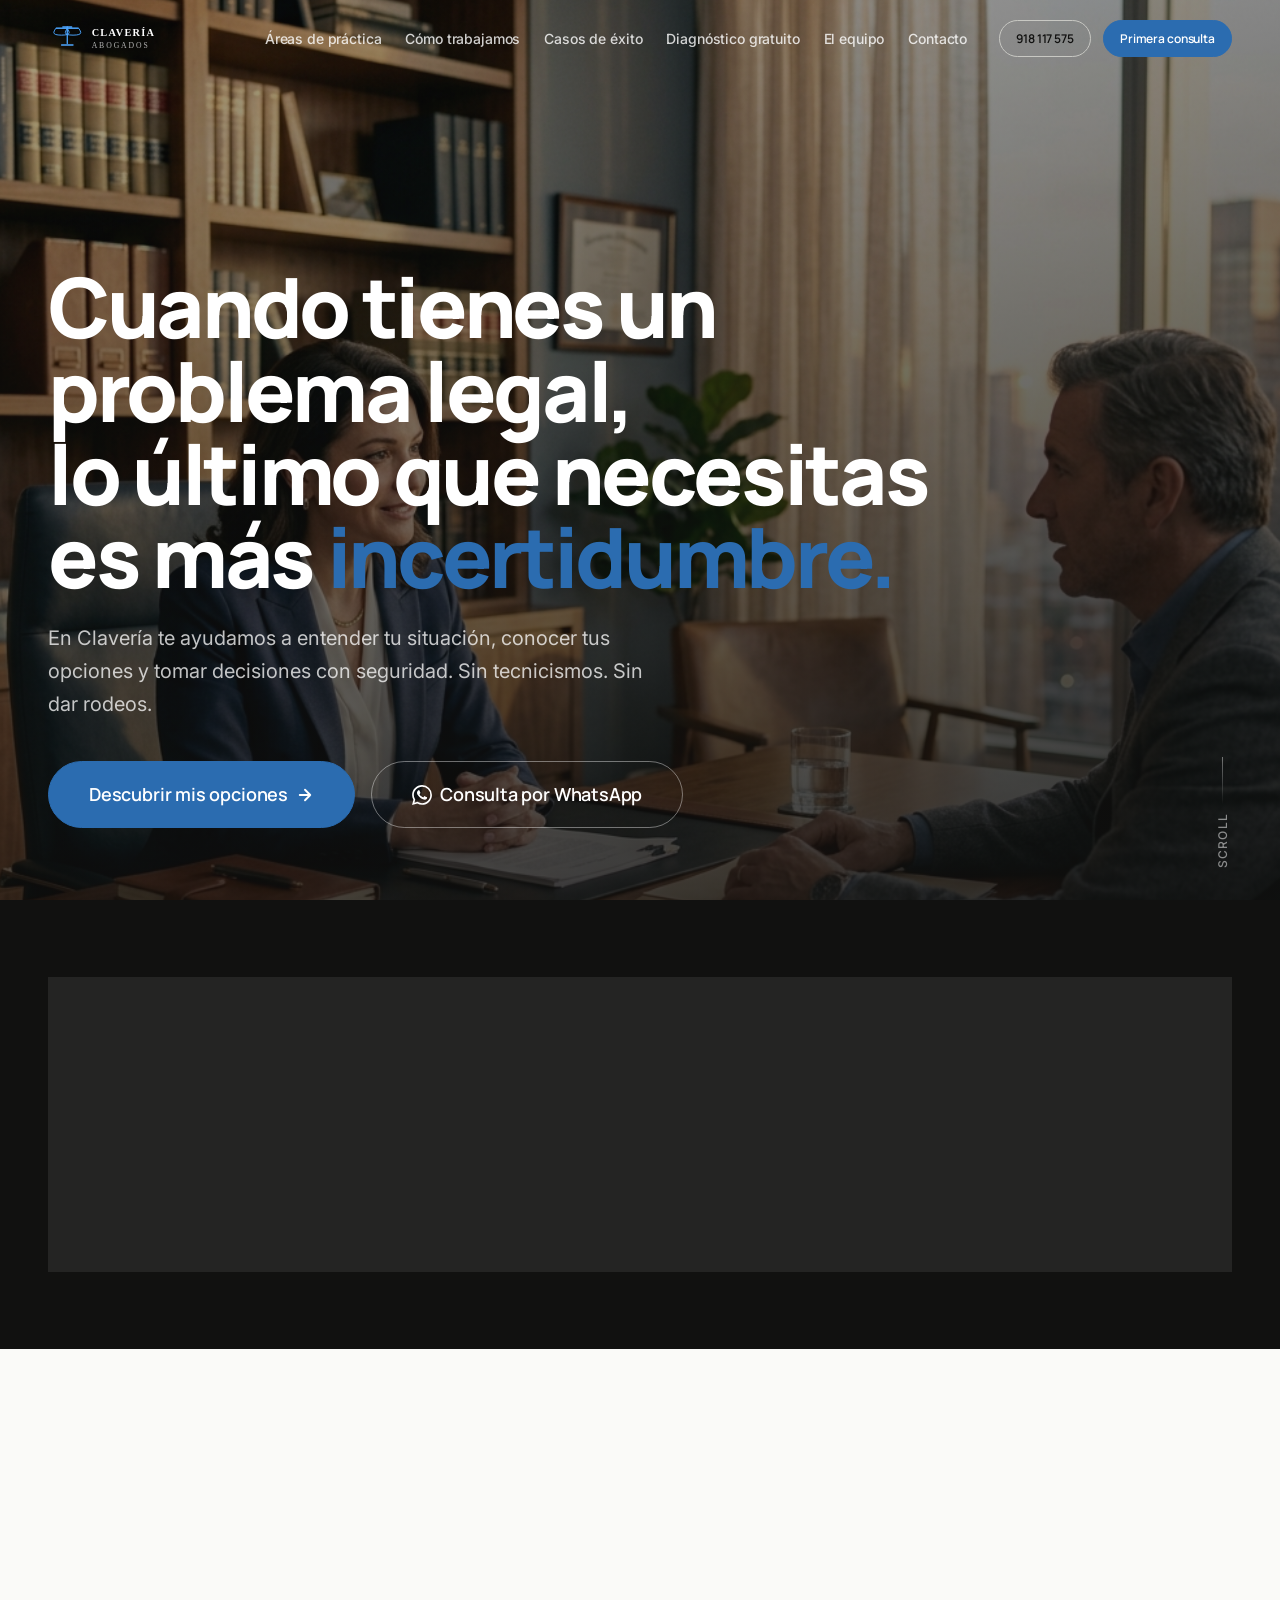
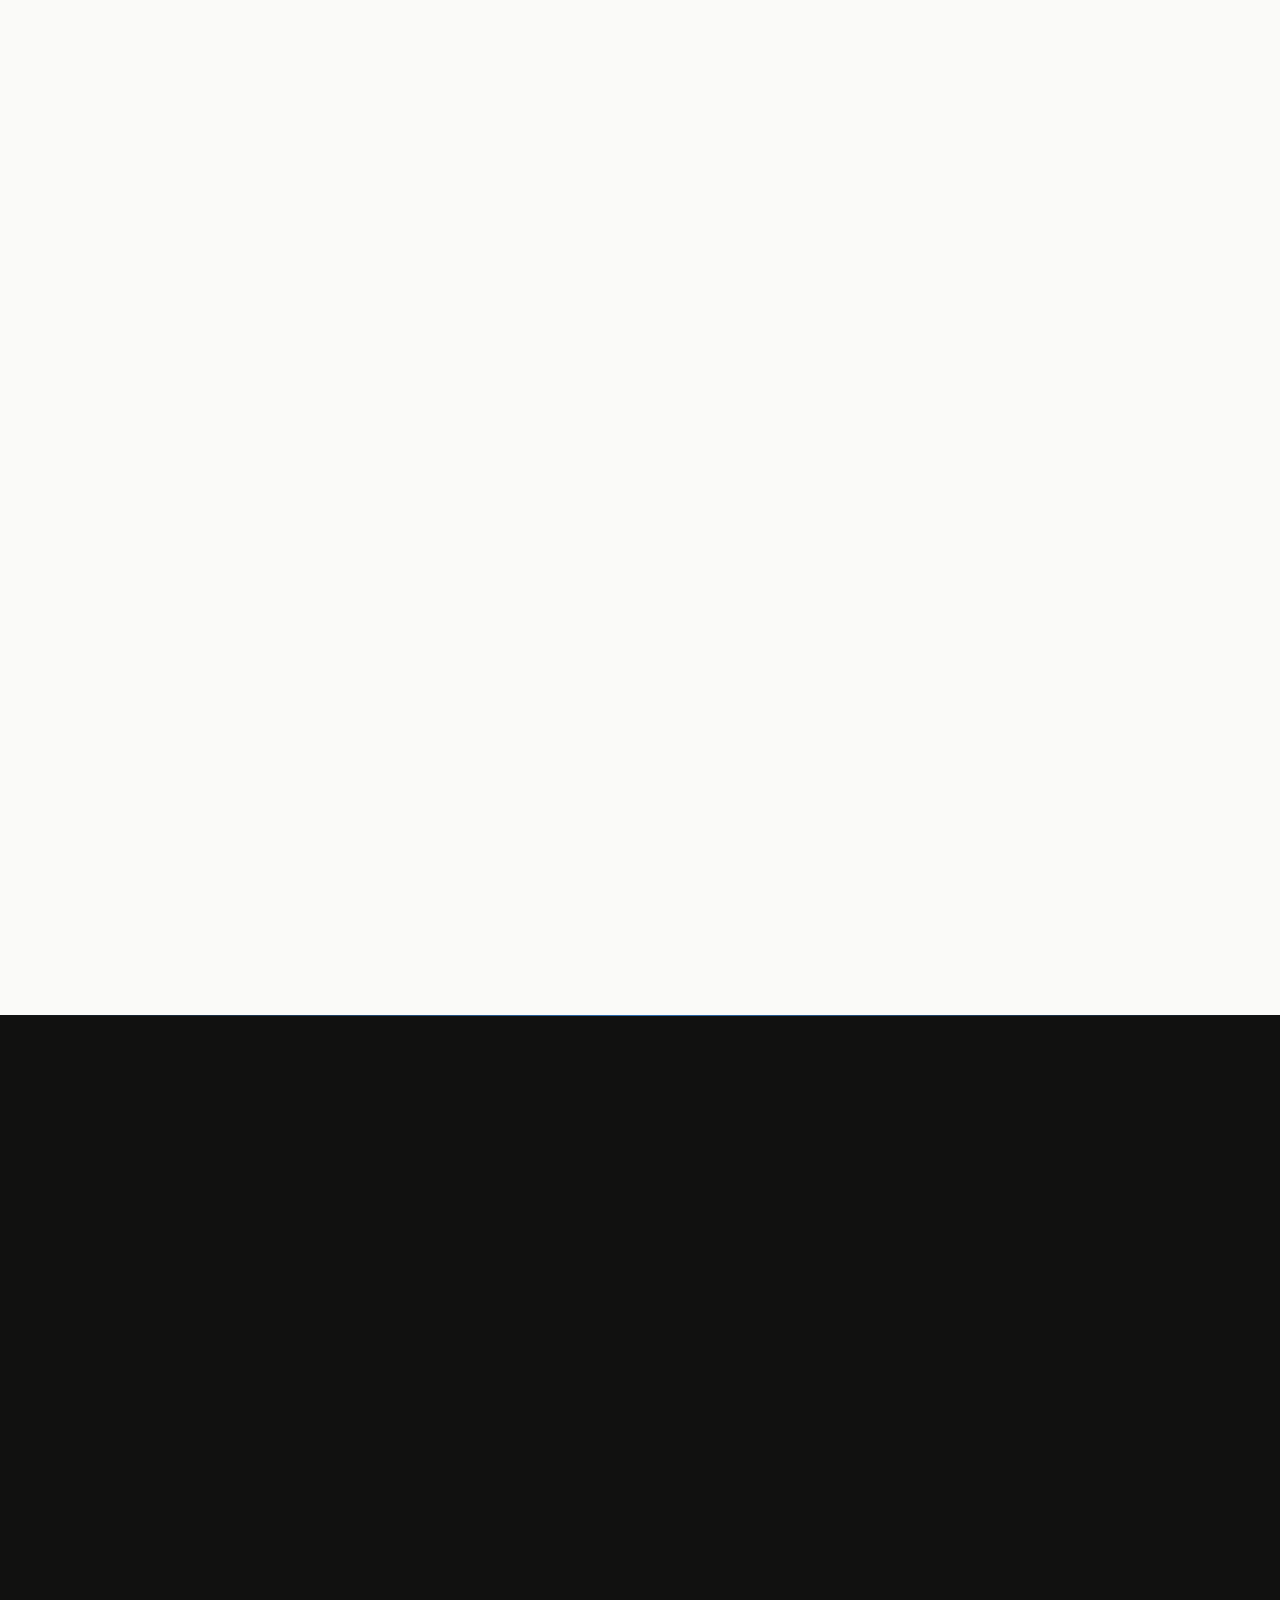
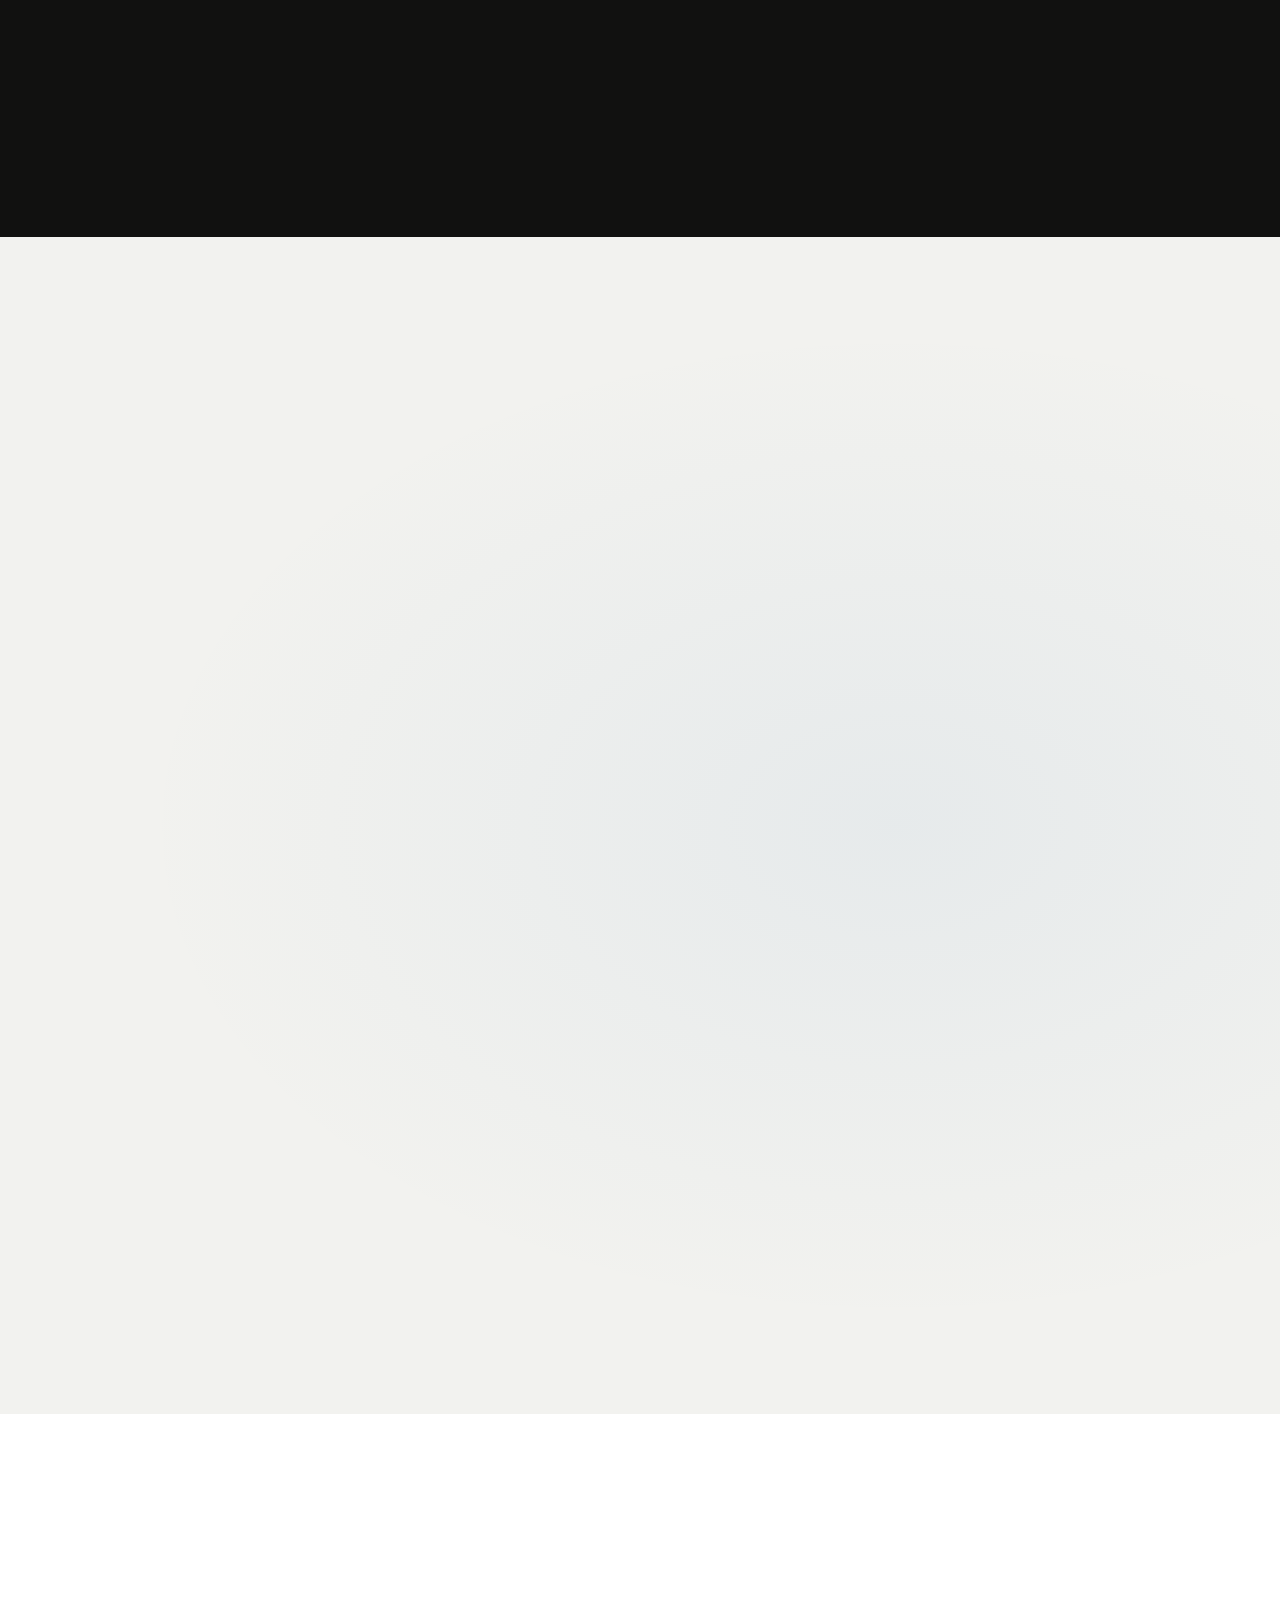
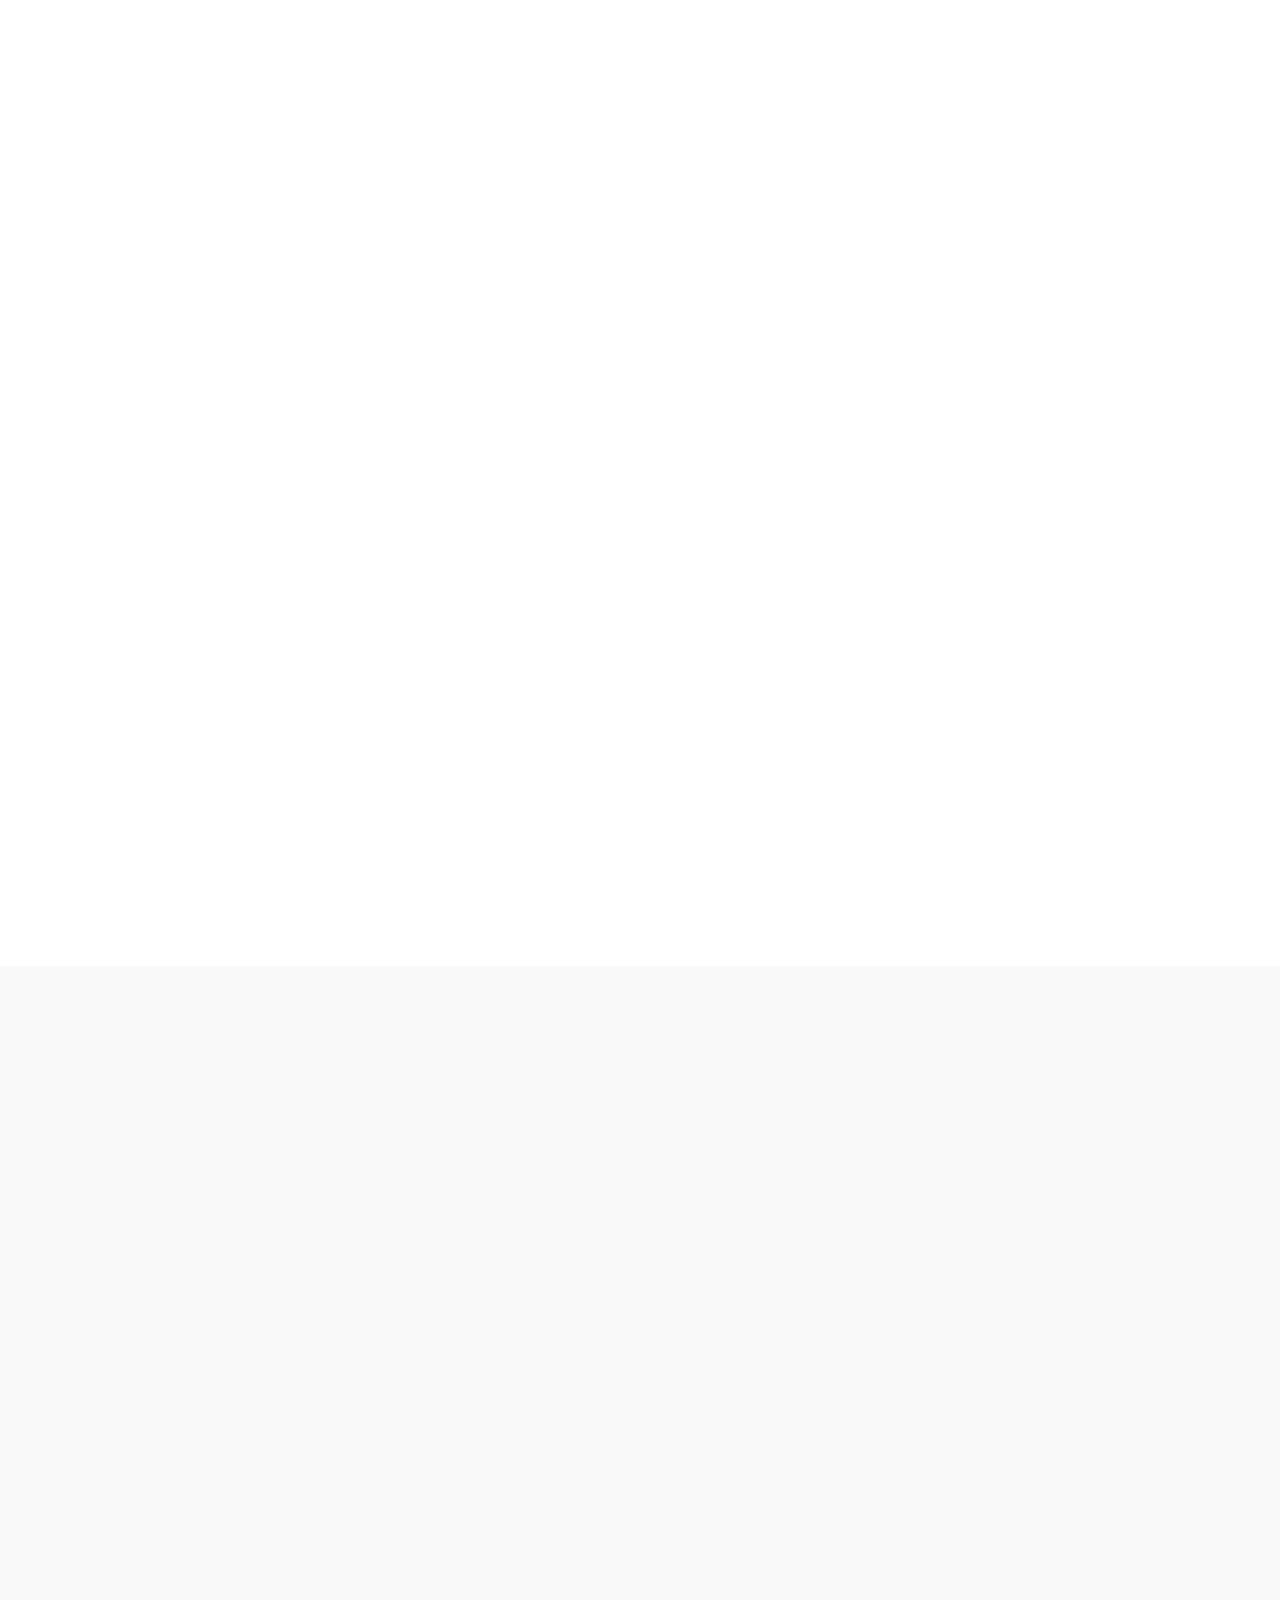
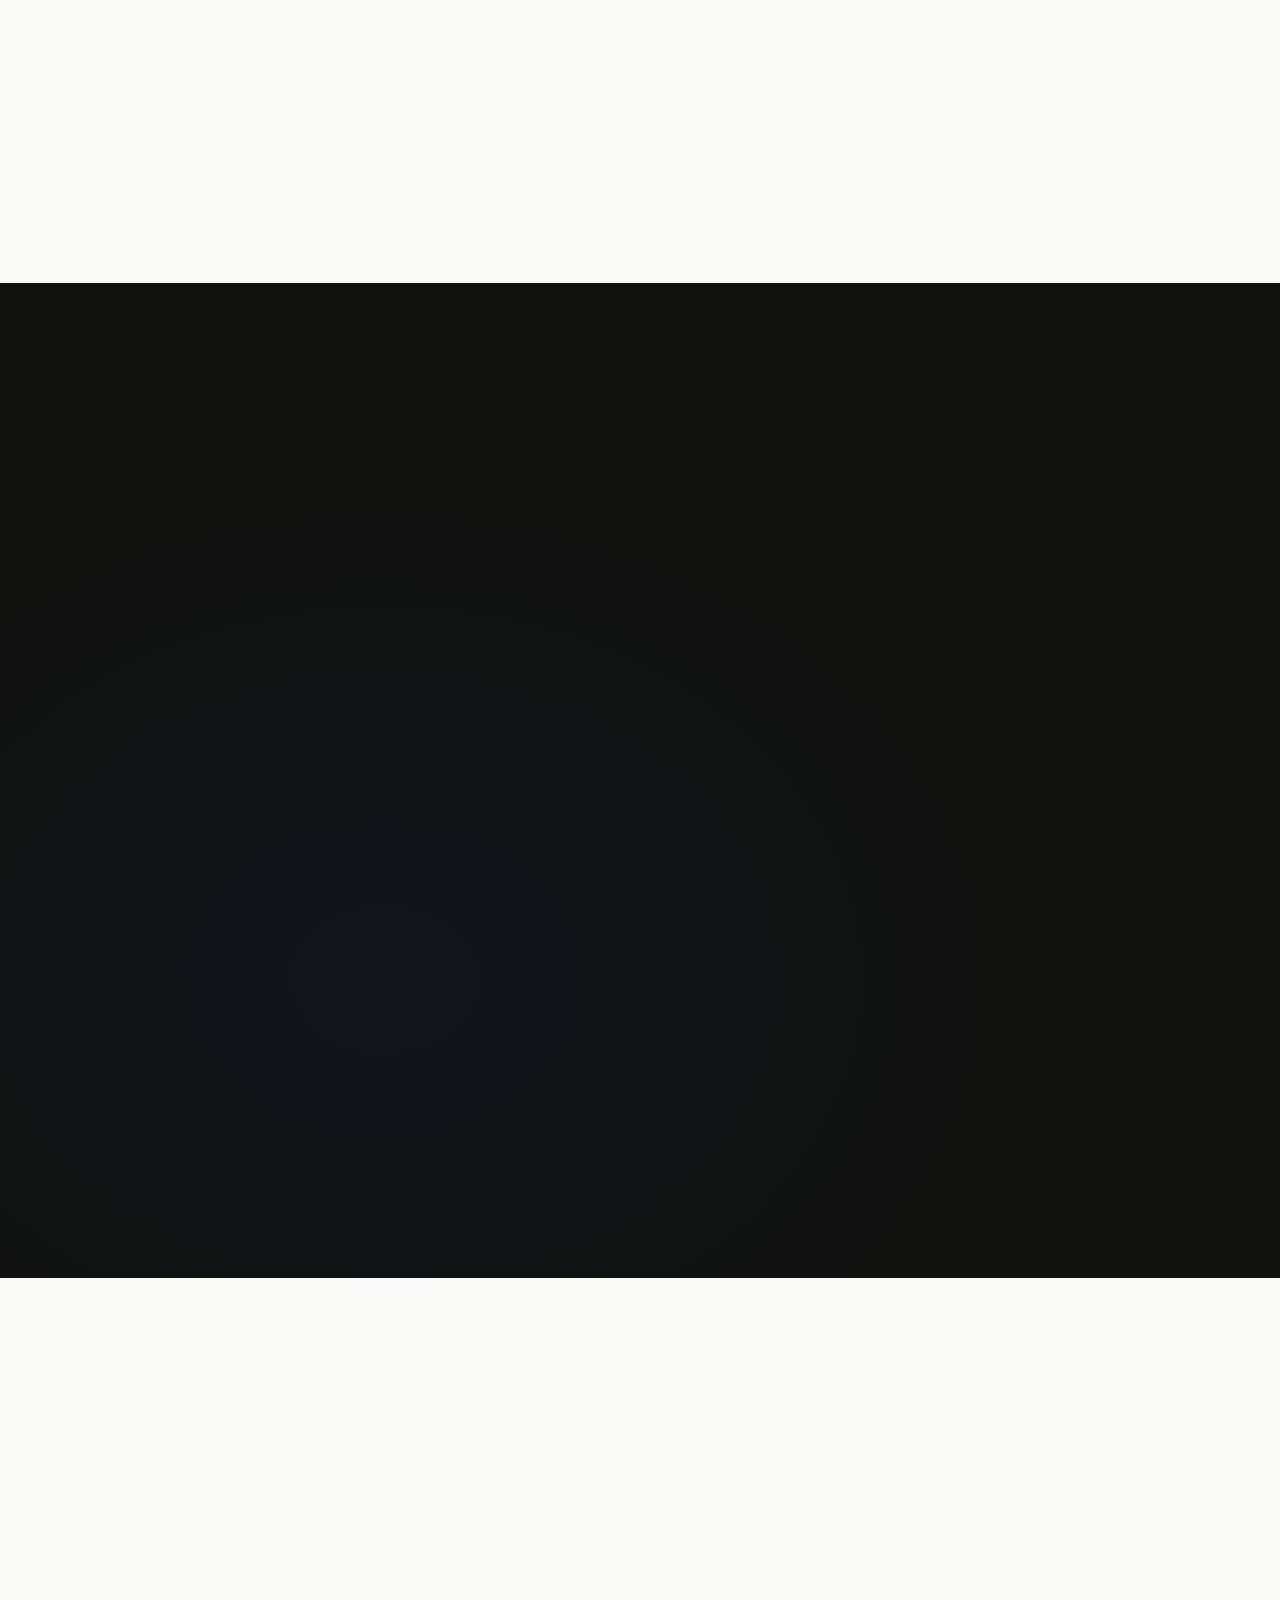
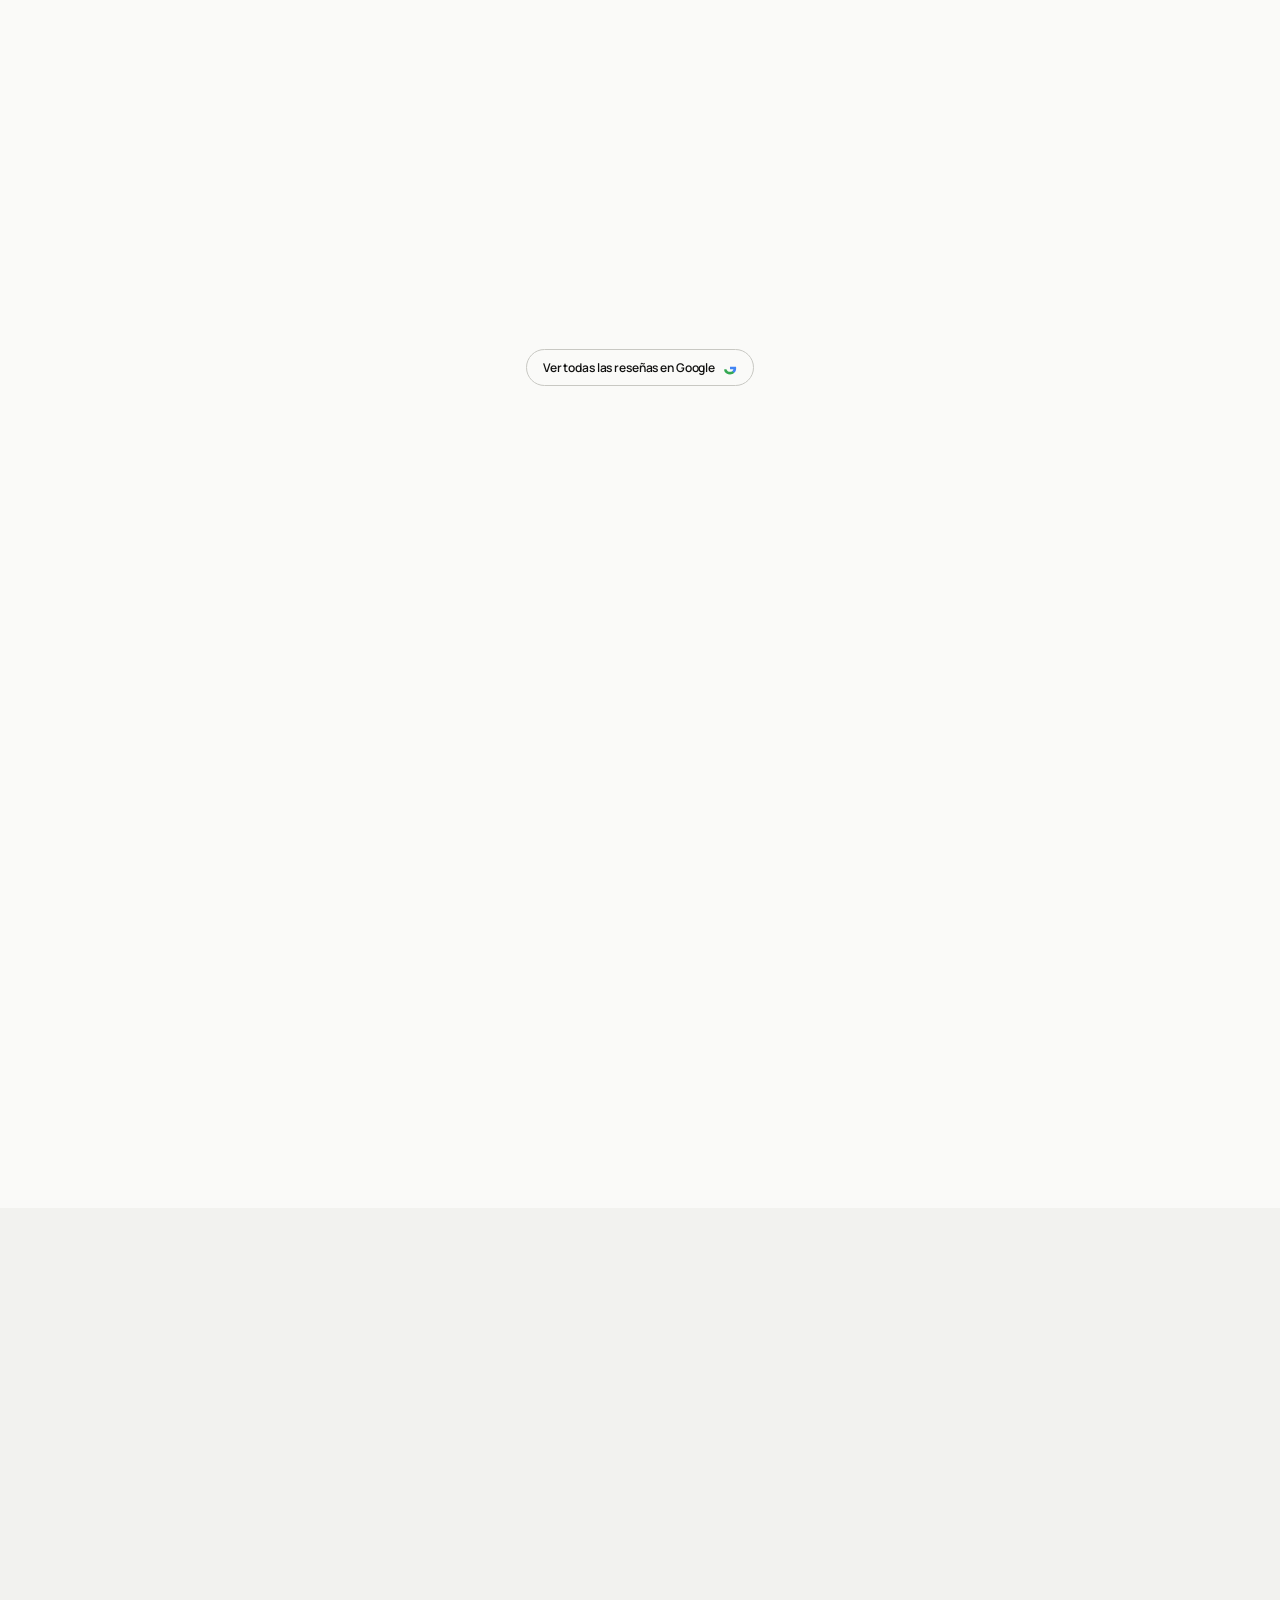
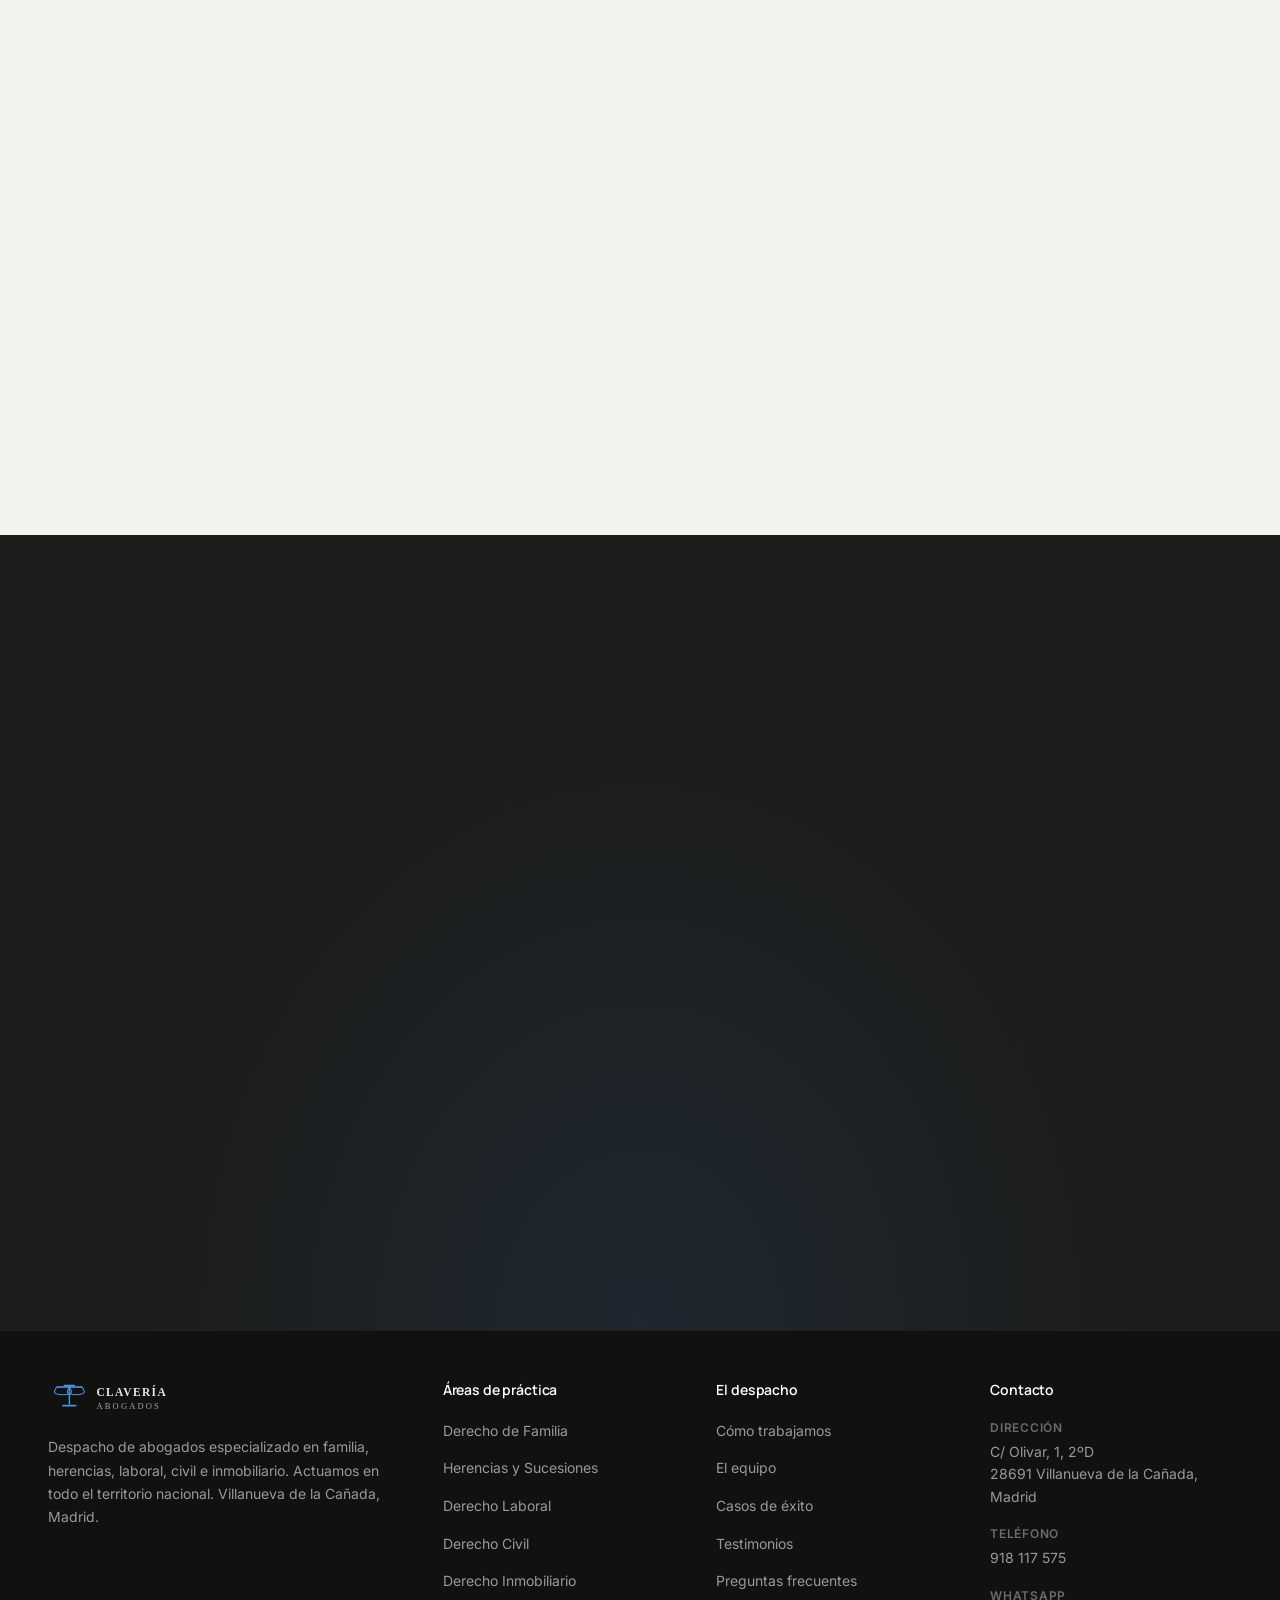
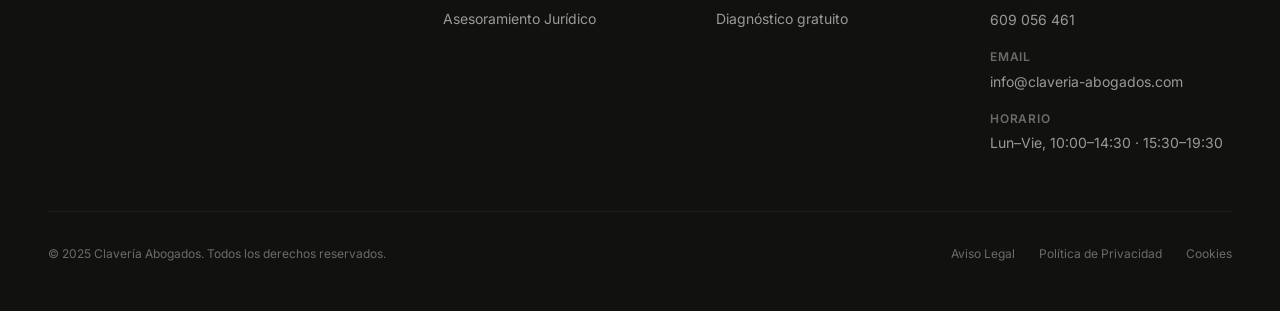
<file: index.html>
<!DOCTYPE html>
<html lang="es">
<head>
  <meta charset="UTF-8">
  <meta name="viewport" content="width=device-width, initial-scale=1.0">
  <meta name="description" content="Clavería Abogados — Despacho especializado en familia, herencias, laboral, civil e inmobiliario. Villanueva de la Cañada, Madrid. Llámanos: 918 117 575.">
  <meta name="robots" content="index, follow">
  <meta property="og:title" content="Clavería Abogados — Claridad jurídica cuando más la necesitas">
  <meta property="og:description" content="Especialistas en derecho de familia, herencias, laboral, civil e inmobiliario. Te acompañamos desde el primer día hasta la resolución.">
  <meta property="og:type" content="website">
  <meta property="og:url" content="https://claveria-abogados.com/">
  <title>Clavería Abogados — Claridad jurídica cuando más la necesitas</title>
  <link rel="stylesheet" href="css/styles.css?v=7">
  <link rel="preconnect" href="https://fonts.googleapis.com">
  <link rel="preconnect" href="https://fonts.gstatic.com" crossorigin>
</head>
<body>

  <!-- ============================================================
       HEADER
  ============================================================ -->
  <header class="header hero-mode" id="header">
    <div class="container">
      <div class="header__inner">

        <!-- Logo real -->
        <a href="#" class="header__logo" aria-label="Clavería Abogados — Inicio">
          <img src="assets/logo-header-white.svg"
               alt="Clavería Abogados"
               class="header__logo-img header__logo-img--white"
               width="200" height="48">
          <img src="assets/logo-header-dark.svg"
               alt="Clavería Abogados"
               class="header__logo-img header__logo-img--dark"
               width="200" height="48">
        </a>

        <!-- Navigation -->
        <nav class="header__nav" aria-label="Navegación principal">
          <ul class="nav__links">
            <li><a href="#areas" class="nav__link">Áreas de práctica</a></li>
            <li><a href="#proceso" class="nav__link">Cómo trabajamos</a></li>
            <li><a href="#casos" class="nav__link">Casos de éxito</a></li>
            <li><a href="#diagnostico" class="nav__link">Diagnóstico gratuito</a></li>
            <li><a href="#equipo" class="nav__link">El equipo</a></li>
            <li><a href="#contacto" class="nav__link">Contacto</a></li>
          </ul>
          <div class="header__cta">
            <a href="tel:918117575" class="btn btn--outline btn--sm" id="nav-cta-outline">918 117 575</a>
            <a href="#contacto" class="btn btn--primary btn--sm" id="nav-cta-primary">Primera consulta</a>
          </div>
          <button class="nav-toggle" id="navToggle" aria-label="Abrir menú">
            <span></span><span></span><span></span>
          </button>
        </nav>
      </div>
    </div>
  </header>

  <!-- Mobile menu -->
  <div class="mobile-menu" id="mobileMenu" aria-hidden="true">
    <div class="mobile-menu__wrapper">
      <div class="mobile-menu__header">
        <a href="#" class="header__logo" aria-label="Clavería Abogados">
          <img src="assets/logo-header-dark.svg" alt="Clavería Abogados" class="header__logo-img" width="180" height="48">
        </a>
        <button class="mobile-menu__close" id="mobileMenuClose" aria-label="Cerrar menú">
          <svg width="20" height="20" viewBox="0 0 24 24" fill="none" stroke="currentColor" stroke-width="2">
            <path d="M18 6L6 18M6 6l12 12"/>
          </svg>
        </button>
      </div>
      <nav class="mobile-menu__nav" aria-label="Menú móvil">
        <a href="#areas" class="mobile-menu__link">Áreas de práctica</a>
        <a href="#proceso" class="mobile-menu__link">Cómo trabajamos</a>
        <a href="#casos" class="mobile-menu__link">Casos de éxito</a>
        <a href="#diagnostico" class="mobile-menu__link">Diagnóstico gratuito</a>
        <a href="#equipo" class="mobile-menu__link">El equipo</a>
        <a href="#testimonios" class="mobile-menu__link">Testimonios</a>
        <a href="#contacto" class="mobile-menu__link">Contacto</a>
      </nav>
      <div class="mobile-menu__footer">
        <a href="#contacto" class="btn btn--primary btn--lg">Solicitar primera consulta</a>
        <a href="https://wa.me/34609056461" class="btn btn--whatsapp btn--lg" target="_blank" rel="noopener noreferrer">
          <svg width="20" height="20" viewBox="0 0 24 24" fill="currentColor"><path d="M17.472 14.382c-.297-.149-1.758-.867-2.03-.967-.273-.099-.471-.148-.67.15-.197.297-.767.966-.94 1.164-.173.199-.347.223-.644.075-.297-.15-1.255-.463-2.39-1.475-.883-.788-1.48-1.761-1.653-2.059-.173-.297-.018-.458.13-.606.134-.133.298-.347.446-.52.149-.174.198-.298.298-.497.099-.198.05-.371-.025-.52-.075-.149-.669-1.612-.916-2.207-.242-.579-.487-.5-.669-.51-.173-.008-.371-.01-.57-.01-.198 0-.52.074-.792.372-.272.297-1.04 1.016-1.04 2.479 0 1.462 1.065 2.875 1.213 3.074.149.198 2.096 3.2 5.077 4.487.709.306 1.262.489 1.694.625.712.227 1.36.195 1.871.118.571-.085 1.758-.719 2.006-1.413.248-.694.248-1.289.173-1.413-.074-.124-.272-.198-.57-.347m-5.421 7.403h-.004a9.87 9.87 0 01-5.031-1.378l-.361-.214-3.741.982.998-3.648-.235-.374a9.86 9.86 0 01-1.51-5.26c.001-5.45 4.436-9.884 9.888-9.884 2.64 0 5.122 1.03 6.988 2.898a9.825 9.825 0 012.893 6.994c-.003 5.45-4.437 9.884-9.885 9.884m8.413-18.297A11.815 11.815 0 0012.05 0C5.495 0 .16 5.335.157 11.892c0 2.096.547 4.142 1.588 5.945L.057 24l6.305-1.654a11.882 11.882 0 005.683 1.448h.005c6.554 0 11.89-5.335 11.893-11.893a11.821 11.821 0 00-3.48-8.413z"/></svg>
          WhatsApp
        </a>
      </div>
    </div>
  </div>

  <main>

    <!-- ============================================================
         S1 — HERO
    ============================================================ -->
    <section class="hero" id="hero">
      <div class="hero__bg">
        <img src="assets/hero.png"
             alt="Conversación de asesoramiento jurídico en despacho moderno"
             class="hero__image"
             id="heroImage"
             loading="eager"
             fetchpriority="high">
        <div class="hero__overlay"></div>
      </div>

      <div class="container">
        <div class="hero__content">

          <h1 class="hero__heading">
            Cuando tienes un problema legal,<br>
            lo último que necesitas<br>
            es más <em>incertidumbre.</em>
          </h1>

          <p class="hero__subheading">
            En Clavería te ayudamos a entender tu situación, conocer tus opciones
            y tomar decisiones con seguridad. Sin tecnicismos. Sin dar rodeos.
          </p>

          <div class="hero__actions">
            <a href="#diagnostico" class="btn btn--primary btn--xl" id="hero-cta-primary"
               style="background:var(--accent); border-color:var(--accent);">
              Descubrir mis opciones
              <svg width="18" height="18" viewBox="0 0 24 24" fill="none" stroke="currentColor" stroke-width="2.5" stroke-linecap="round" stroke-linejoin="round"><path d="M5 12h14M12 5l7 7-7 7"/></svg>
            </a>
            <a href="https://wa.me/34609056461" class="btn btn--outline-white btn--xl" target="_blank" rel="noopener noreferrer" id="hero-cta-wa">
              <svg width="20" height="20" viewBox="0 0 24 24" fill="currentColor"><path d="M17.472 14.382c-.297-.149-1.758-.867-2.03-.967-.273-.099-.471-.148-.67.15-.197.297-.767.966-.94 1.164-.173.199-.347.223-.644.075-.297-.15-1.255-.463-2.39-1.475-.883-.788-1.48-1.761-1.653-2.059-.173-.297-.018-.458.13-.606.134-.133.298-.347.446-.52.149-.174.198-.298.298-.497.099-.198.05-.371-.025-.52-.075-.149-.669-1.612-.916-2.207-.242-.579-.487-.5-.669-.51-.173-.008-.371-.01-.57-.01-.198 0-.52.074-.792.372-.272.297-1.04 1.016-1.04 2.479 0 1.462 1.065 2.875 1.213 3.074.149.198 2.096 3.2 5.077 4.487.709.306 1.262.489 1.694.625.712.227 1.36.195 1.871.118.571-.085 1.758-.719 2.006-1.413.248-.694.248-1.289.173-1.413-.074-.124-.272-.198-.57-.347m-5.421 7.403h-.004a9.87 9.87 0 01-5.031-1.378l-.361-.214-3.741.982.998-3.648-.235-.374a9.86 9.86 0 01-1.51-5.26c.001-5.45 4.436-9.884 9.888-9.884 2.64 0 5.122 1.03 6.988 2.898a9.825 9.825 0 012.893 6.994c-.003 5.45-4.437 9.884-9.885 9.884m8.413-18.297A11.815 11.815 0 0012.05 0C5.495 0 .16 5.335.157 11.892c0 2.096.547 4.142 1.588 5.945L.057 24l6.305-1.654a11.882 11.882 0 005.683 1.448h.005c6.554 0 11.89-5.335 11.893-11.893a11.821 11.821 0 00-3.48-8.413z"/></svg>
              Consulta por WhatsApp
            </a>
          </div>
        </div>
      </div>

      <div class="hero__scroll" aria-hidden="true">
        <div class="hero__scroll-line"></div>
        <span class="hero__scroll-label">Scroll</span>
      </div>
    </section>

    <!-- ============================================================
         S2 — CONFIANZA INMEDIATA
    ============================================================ -->
    <section class="trust" id="confianza" aria-label="Datos del despacho">
      <div class="container">
        <div class="trust__grid">

          <div class="trust__item fade-up">
            <div class="trust__icon-wrap">
              <svg width="32" height="32" viewBox="0 0 24 24" fill="none" stroke="var(--accent)" stroke-width="1.5" stroke-linecap="round" stroke-linejoin="round"><path d="M17 21v-2a4 4 0 00-4-4H5a4 4 0 00-4 4v2"/><circle cx="9" cy="7" r="4"/><path d="M23 21v-2a4 4 0 00-3-3.87M16 3.13a4 4 0 010 7.75"/></svg>
            </div>
            <div class="trust__stat">3 letrados</div>
            <div class="trust__title">Equipo especializado</div>
            <div class="trust__label">Tres abogados trabajan en cada caso. La estrategia es colectiva, la atención es personal.</div>
          </div>

          <div class="trust__item fade-up stagger-1">
            <div class="trust__icon-wrap">
              <svg width="32" height="32" viewBox="0 0 24 24" fill="none" stroke="var(--accent)" stroke-width="1.5" stroke-linecap="round" stroke-linejoin="round"><path d="M12 22s8-4 8-10V5l-8-3-8 3v7c0 6 8 10 8 10z"/></svg>
            </div>
            <div class="trust__stat">5 áreas</div>
            <div class="trust__title">Especialización jurídica</div>
            <div class="trust__label">Familia, herencias, laboral, civil e inmobiliario. Solo aceptamos casos con posibilidades reales.</div>
          </div>

          <div class="trust__item fade-up stagger-2">
            <div class="trust__icon-wrap">
              <svg width="32" height="32" viewBox="0 0 24 24" fill="none" stroke="var(--accent)" stroke-width="1.5" stroke-linecap="round" stroke-linejoin="round"><circle cx="12" cy="12" r="10"/><line x1="2" y1="12" x2="22" y2="12"/><path d="M12 2a15.3 15.3 0 014 10 15.3 15.3 0 01-4 10 15.3 15.3 0 01-4-10 15.3 15.3 0 014-10z"/></svg>
            </div>
            <div class="trust__stat">Cobertura nacional</div>
            <div class="trust__title">Actuamos en toda España</div>
            <div class="trust__label">Despacho en Villanueva de la Cañada, Madrid. Gestión telemática para mayor comodidad.</div>
          </div>

          <div class="trust__item fade-up stagger-3">
            <div class="trust__icon-wrap">
              <svg width="32" height="32" viewBox="0 0 24 24" fill="none" stroke="var(--accent)" stroke-width="1.5" stroke-linecap="round" stroke-linejoin="round"><path d="M21 15a2 2 0 01-2 2H7l-4 4V5a2 2 0 012-2h14a2 2 0 012 2z"/></svg>
            </div>
            <div class="trust__stat">EN · FR · PT</div>
            <div class="trust__title">Atención multilingüe</div>
            <div class="trust__label">Asesoramos en inglés, francés y portugués. Sin perder ningún matiz jurídico en la traducción.</div>
          </div>

        </div>
      </div>
    </section>

    <!-- ============================================================
         S3 — ÁREAS DE PRÁCTICA
    ============================================================ -->
    <section class="areas section section--lg" id="areas">
      <div class="container">
        <div class="areas__header fade-up">
          <div class="section-label">Especialidades</div>
          <h2 class="heading-lg">¿Qué problema necesitas resolver?</h2>
          <p class="body-lg" style="margin-top: 1rem;">
            No hablamos de materias jurídicas. Hablamos de lo que realmente te preocupa.
          </p>
        </div>

        <div class="areas__grid">
          <article class="area-card fade-up stagger-1">
            <div class="area-card__icon">
              <svg viewBox="0 0 24 24" fill="none" stroke="currentColor" stroke-width="1.5" stroke-linecap="round" stroke-linejoin="round">
                <path d="M17 21v-2a4 4 0 00-4-4H5a4 4 0 00-4 4v2"/><circle cx="9" cy="7" r="4"/><path d="M23 21v-2a4 4 0 00-3-3.87M16 3.13a4 4 0 010 7.75"/>
              </svg>
            </div>
            <div class="area-card__problem">Separación · Divorcio · Custodia</div>
            <h3 class="area-card__title">Derecho de Familia</h3>
            <p class="area-card__desc">
              Divorcios de mutuo acuerdo o contenciosos, custodia de hijos, pensiones alimenticias, régimen de visitas. Te guiamos con claridad en uno de los momentos más difíciles.
            </p>
            <span class="area-card__link">
              Saber más
              <svg viewBox="0 0 24 24" fill="none" stroke="currentColor" stroke-width="2" stroke-linecap="round" stroke-linejoin="round"><path d="M5 12h14M12 5l7 7-7 7"/></svg>
            </span>
          </article>

          <article class="area-card fade-up stagger-2">
            <div class="area-card__icon">
              <svg viewBox="0 0 24 24" fill="none" stroke="currentColor" stroke-width="1.5" stroke-linecap="round" stroke-linejoin="round">
                <path d="M14 2H6a2 2 0 00-2 2v16a2 2 0 002 2h12a2 2 0 002-2V8z"/><polyline points="14 2 14 8 20 8"/><line x1="16" y1="13" x2="8" y2="13"/><line x1="16" y1="17" x2="8" y2="17"/>
              </svg>
            </div>
            <div class="area-card__problem">Testamentos · Herencias · Sucesiones</div>
            <h3 class="area-card__title">Herencias y Sucesiones</h3>
            <p class="area-card__desc">
              Defendemos los intereses del cliente procurando conseguir el máximo legal que le corresponda. Aceptación, reparto, impugnación de testamentos y conflictos entre herederos.
            </p>
            <span class="area-card__link">
              Saber más
              <svg viewBox="0 0 24 24" fill="none" stroke="currentColor" stroke-width="2" stroke-linecap="round" stroke-linejoin="round"><path d="M5 12h14M12 5l7 7-7 7"/></svg>
            </span>
          </article>

          <article class="area-card fade-up stagger-3">
            <div class="area-card__icon">
              <svg viewBox="0 0 24 24" fill="none" stroke="currentColor" stroke-width="1.5" stroke-linecap="round" stroke-linejoin="round">
                <rect x="2" y="7" width="20" height="14" rx="2" ry="2"/><path d="M16 21V5a2 2 0 00-2-2h-4a2 2 0 00-2 2v16"/>
              </svg>
            </div>
            <div class="area-card__problem">Despidos · ERE · Accidentes laborales</div>
            <h3 class="area-card__title">Derecho Laboral</h3>
            <p class="area-card__desc">
              Llevamos reclamaciones por despidos desde el primer momento hasta que cobras lo que te corresponde. Conflictos laborales, accidentes de trabajo e incapacidades.
            </p>
            <span class="area-card__link">
              Saber más
              <svg viewBox="0 0 24 24" fill="none" stroke="currentColor" stroke-width="2" stroke-linecap="round" stroke-linejoin="round"><path d="M5 12h14M12 5l7 7-7 7"/></svg>
            </span>
          </article>

          <article class="area-card fade-up stagger-4">
            <div class="area-card__icon">
              <svg viewBox="0 0 24 24" fill="none" stroke="currentColor" stroke-width="1.5" stroke-linecap="round" stroke-linejoin="round">
                <circle cx="12" cy="12" r="10"/><line x1="12" y1="8" x2="12" y2="12"/><line x1="12" y1="16" x2="12.01" y2="16"/>
              </svg>
            </div>
            <div class="area-card__problem">Contratos · Reclamaciones · Deudas</div>
            <h3 class="area-card__title">Derecho Civil</h3>
            <p class="area-card__desc">
              Toda clase de procedimientos civiles: reclamaciones de cantidad, incumplimientos de contrato, responsabilidad civil, compraventa. Actuamos con eficacia en cada caso.
            </p>
            <span class="area-card__link">
              Saber más
              <svg viewBox="0 0 24 24" fill="none" stroke="currentColor" stroke-width="2" stroke-linecap="round" stroke-linejoin="round"><path d="M5 12h14M12 5l7 7-7 7"/></svg>
            </span>
          </article>

          <article class="area-card fade-up stagger-5">
            <div class="area-card__icon">
              <svg viewBox="0 0 24 24" fill="none" stroke="currentColor" stroke-width="1.5" stroke-linecap="round" stroke-linejoin="round">
                <path d="M3 9l9-7 9 7v11a2 2 0 01-2 2H5a2 2 0 01-2-2z"/><polyline points="9 22 9 12 15 12 15 22"/>
              </svg>
            </div>
            <div class="area-card__problem">Arrendamientos · Comunidades · Compraventa</div>
            <h3 class="area-card__title">Derecho Inmobiliario</h3>
            <p class="area-card__desc">
              Compraventa de viviendas, arrendamientos, conflictos con comunidades de propietarios, reclamaciones hipotecarias e indemnizaciones por accidentes de tráfico.
            </p>
            <span class="area-card__link">
              Saber más
              <svg viewBox="0 0 24 24" fill="none" stroke="currentColor" stroke-width="2" stroke-linecap="round" stroke-linejoin="round"><path d="M5 12h14M12 5l7 7-7 7"/></svg>
            </span>
          </article>

          <article class="area-card fade-up stagger-6">
            <div class="area-card__icon">
              <svg viewBox="0 0 24 24" fill="none" stroke="currentColor" stroke-width="1.5" stroke-linecap="round" stroke-linejoin="round">
                <path d="M21 15a2 2 0 01-2 2H7l-4 4V5a2 2 0 012-2h14a2 2 0 012 2z"/>
              </svg>
            </div>
            <div class="area-card__problem">Consultas · Contratos · Prevención</div>
            <h3 class="area-card__title">Asesoramiento Jurídico</h3>
            <p class="area-card__desc">
              ¿No sabes si tienes un problema legal? Te orientamos antes de que escale. Trabajamos en inglés, francés y portugués para atender también a clientes extranjeros en España.
            </p>
            <span class="area-card__link">
              Saber más
              <svg viewBox="0 0 24 24" fill="none" stroke="currentColor" stroke-width="2" stroke-linecap="round" stroke-linejoin="round"><path d="M5 12h14M12 5l7 7-7 7"/></svg>
            </span>
          </article>
        </div>
      </div>
    </section>

    <!-- ============================================================
         S4 — CÓMO TRABAJAMOS
    ============================================================ -->
    <section class="process section section--lg" id="proceso">
      <div class="container">
        <div class="process__header fade-up">
          <div class="section-label">
            Proceso
          </div>
          <h2 class="heading-lg">Cómo te acompañamos</h2>
          <p class="body-lg" style="margin-top: 1rem;">
            Nuestra fórmula: seleccionamos y defendemos los casos con posibilidades y descartamos con honestidad los que no tienen oportunidad de mejora. Claridad desde el primer momento.
          </p>
        </div>

        <div class="process__steps">
          <div class="process-step fade-up stagger-1">
            <div class="process-step__number">01</div>
            <h3 class="process-step__title">Escuchamos tu caso</h3>
            <p class="process-step__desc">
              La primera consulta es para entenderte. Estudiamos cada caso a fondo, identificamos el problema y buscamos soluciones de acuerdo con la rama jurídica correspondiente. Sin prisas, sin tecnicismos.
            </p>
          </div>
          <div class="process-step fade-up stagger-2">
            <div class="process-step__number">02</div>
            <h3 class="process-step__title">Diseñamos la estrategia</h3>
            <p class="process-step__desc">
              Cada caso es diferente. Diseñamos una estrategia jurídica adaptada, con opciones reales y plazos honestos. Si el caso no es viable, te lo decimos. Esta transparencia es lo que nos diferencia.
            </p>
          </div>
          <div class="process-step fade-up stagger-3">
            <div class="process-step__number">03</div>
            <h3 class="process-step__title">Te acompañamos hasta el final</h3>
            <p class="process-step__desc">
              No desaparecemos tras firmar el encargo. Te mantenemos informado en cada paso y trabajamos para conseguir el mejor resultado posible, hasta la resolución definitiva.
            </p>
          </div>
        </div>
      </div>
    </section>

    <!-- ============================================================
         S5 — DIAGNÓSTICO JURÍDICO INTERACTIVO
    ============================================================ -->
    <section class="diagnostic section section--lg" id="diagnostico">
      <div class="container">
        <div class="diagnostic__header fade-up">
          <div class="diagnostic__badge">
            <svg width="14" height="14" viewBox="0 0 24 24" fill="none" stroke="currentColor" stroke-width="2.5"><path d="M12 22s8-4 8-10V5l-8-3-8 3v7c0 6 8 10 8 10z"/></svg>
            Diagnóstico gratuito · Sin compromiso
          </div>
          <h2 class="heading-lg">¿Cuál es tu situación?</h2>
          <p class="body-lg" style="margin-top:1rem; max-width:520px; margin-inline:auto;">
            Responde tres preguntas y te orientamos sobre cómo podemos ayudarte. Sin costes. Sin compromisos.
          </p>
        </div>

        <div class="diagnostic__wrapper">
          <div class="diagnostic__card fade-up stagger-1">
            <div class="diagnostic__progress-bar">
              <div class="diagnostic__progress-fill" id="diagProgress"></div>
            </div>

            <div class="diagnostic__body">

              <!-- Step 1 -->
              <div class="diagnostic__step active" id="diag-step-1">
                <div class="diagnostic__step-meta">
                  <span class="diagnostic__step-counter">Paso 1 de 3</span>
                </div>
                <p class="diagnostic__step-q">¿Qué tipo de problema legal necesitas resolver?</p>
                <div class="diagnostic__options" id="diag-opts-1">
                  <button class="diagnostic__option" data-value="familia" onclick="selectDiagOption(this, 1)">
                    <span class="diagnostic__option-icon">👨‍👩‍👧</span>
                    <span class="diagnostic__option-label">Familiar</span>
                    <span class="diagnostic__option-sub">Divorcio, custodia, pensiones</span>
                  </button>
                  <button class="diagnostic__option" data-value="herencias" onclick="selectDiagOption(this, 1)">
                    <span class="diagnostic__option-icon">📜</span>
                    <span class="diagnostic__option-label">Herencias</span>
                    <span class="diagnostic__option-sub">Testamentos, sucesiones</span>
                  </button>
                  <button class="diagnostic__option" data-value="laboral" onclick="selectDiagOption(this, 1)">
                    <span class="diagnostic__option-icon">💼</span>
                    <span class="diagnostic__option-label">Laboral</span>
                    <span class="diagnostic__option-sub">Despido, conflicto laboral</span>
                  </button>
                  <button class="diagnostic__option" data-value="civil" onclick="selectDiagOption(this, 1)">
                    <span class="diagnostic__option-icon">⚖️</span>
                    <span class="diagnostic__option-label">Civil</span>
                    <span class="diagnostic__option-sub">Contratos, deudas, reclamaciones</span>
                  </button>
                  <button class="diagnostic__option" data-value="inmobiliario" onclick="selectDiagOption(this, 1)">
                    <span class="diagnostic__option-icon">🏠</span>
                    <span class="diagnostic__option-label">Inmobiliario</span>
                    <span class="diagnostic__option-sub">Arrendamientos, compraventa</span>
                  </button>
                  <button class="diagnostic__option" data-value="otro" onclick="selectDiagOption(this, 1)">
                    <span class="diagnostic__option-icon">❓</span>
                    <span class="diagnostic__option-label">No estoy seguro</span>
                    <span class="diagnostic__option-sub">Necesito orientación general</span>
                  </button>
                </div>
                <div class="diagnostic__footer">
                  <span></span>
                  <button class="btn btn--primary" id="diag-next-1" onclick="nextDiagStep(2)" disabled>
                    Continuar
                    <svg width="16" height="16" viewBox="0 0 24 24" fill="none" stroke="currentColor" stroke-width="2.5"><path d="M5 12h14M12 5l7 7-7 7"/></svg>
                  </button>
                </div>
              </div>

              <!-- Step 2 -->
              <div class="diagnostic__step" id="diag-step-2">
                <div class="diagnostic__step-meta">
                  <span class="diagnostic__step-counter">Paso 2 de 3</span>
                </div>
                <p class="diagnostic__step-q">¿Necesitas ayuda con urgencia?</p>
                <div class="diagnostic__options">
                  <button class="diagnostic__option" data-value="urgente" onclick="selectDiagOption(this, 2)">
                    <span class="diagnostic__option-icon">🔴</span>
                    <span class="diagnostic__option-label">Sí, es urgente</span>
                    <span class="diagnostic__option-sub">Hay plazos o presiones inmediatas</span>
                  </button>
                  <button class="diagnostic__option" data-value="no-urgente" onclick="selectDiagOption(this, 2)">
                    <span class="diagnostic__option-icon">🟢</span>
                    <span class="diagnostic__option-label">No, puedo tomarlo con calma</span>
                    <span class="diagnostic__option-sub">Quiero explorar mis opciones</span>
                  </button>
                </div>
                <div class="diagnostic__footer">
                  <button class="btn btn--ghost" onclick="prevDiagStep(1)">← Volver</button>
                  <button class="btn btn--primary" id="diag-next-2" onclick="nextDiagStep(3)" disabled>
                    Continuar
                    <svg width="16" height="16" viewBox="0 0 24 24" fill="none" stroke="currentColor" stroke-width="2.5"><path d="M5 12h14M12 5l7 7-7 7"/></svg>
                  </button>
                </div>
              </div>

              <!-- Step 3 -->
              <div class="diagnostic__step" id="diag-step-3">
                <div class="diagnostic__step-meta">
                  <span class="diagnostic__step-counter">Paso 3 de 3</span>
                </div>
                <p class="diagnostic__step-q">¿Cuál es tu principal preocupación?</p>
                <div class="diagnostic__options" style="grid-template-columns:repeat(2,1fr);">
                  <button class="diagnostic__option" data-value="coste" onclick="selectDiagOption(this, 3)">
                    <span class="diagnostic__option-icon">💰</span>
                    <span class="diagnostic__option-label">El coste</span>
                    <span class="diagnostic__option-sub">¿Cuánto me va a costar?</span>
                  </button>
                  <button class="diagnostic__option" data-value="tiempo" onclick="selectDiagOption(this, 3)">
                    <span class="diagnostic__option-icon">⏱️</span>
                    <span class="diagnostic__option-label">El tiempo</span>
                    <span class="diagnostic__option-sub">¿Cuánto va a durar?</span>
                  </button>
                  <button class="diagnostic__option" data-value="resultado" onclick="selectDiagOption(this, 3)">
                    <span class="diagnostic__option-icon">🎯</span>
                    <span class="diagnostic__option-label">El resultado</span>
                    <span class="diagnostic__option-sub">¿Tengo opciones reales?</span>
                  </button>
                  <button class="diagnostic__option" data-value="informacion" onclick="selectDiagOption(this, 3)">
                    <span class="diagnostic__option-icon">💡</span>
                    <span class="diagnostic__option-label">La información</span>
                    <span class="diagnostic__option-sub">No sé por dónde empezar</span>
                  </button>
                </div>
                <div class="diagnostic__footer">
                  <button class="btn btn--ghost" onclick="prevDiagStep(2)">← Volver</button>
                  <button class="btn btn--primary btn--lg" id="diag-next-3" onclick="showDiagResult()" disabled>
                    Ver mi diagnóstico
                    <svg width="16" height="16" viewBox="0 0 24 24" fill="none" stroke="currentColor" stroke-width="2.5"><path d="M5 12h14M12 5l7 7-7 7"/></svg>
                  </button>
                </div>
              </div>

              <!-- Result -->
              <div class="diagnostic__step" id="diag-result">
                <div class="diagnostic__result">
                  <div class="diagnostic__result-icon">✓</div>
                  <h3 class="diagnostic__result-title" id="diag-result-title">Tu caso tiene solución</h3>
                  <p class="diagnostic__result-text" id="diag-result-text">
                    Basándonos en tus respuestas, podemos orientarte desde el primer momento.
                  </p>

                  <div class="diagnostic__result-summary" id="diag-result-summary" style="display:none; background:var(--gray-100); border-radius:var(--radius-md); padding:var(--space-5); margin-bottom:var(--space-6); text-align:left; font-size:var(--text-sm);">
                    <div style="font-size:var(--text-xs); font-weight:700; letter-spacing:0.1em; text-transform:uppercase; color:var(--accent); margin-bottom:var(--space-3);">Resumen de tu consulta</div>
                    <div style="display:flex; flex-direction:column; gap:var(--space-2);">
                      <div style="display:flex; justify-content:space-between; color:var(--gray-600);"><span>Área</span><span id="diag-sum-area" style="font-weight:600; color:var(--dark);"></span></div>
                      <div style="display:flex; justify-content:space-between; color:var(--gray-600);"><span>Urgencia</span><span id="diag-sum-urgency" style="font-weight:600; color:var(--dark);"></span></div>
                      <div style="display:flex; justify-content:space-between; color:var(--gray-600);"><span>Principal preocupación</span><span id="diag-sum-concern" style="font-weight:600; color:var(--dark);"></span></div>
                    </div>
                  </div>

                  <div class="diagnostic__result-ctas">
                    <a href="#contacto" class="btn btn--primary btn--xl" onclick="prefillForm()" style="background:var(--accent); border-color:var(--accent);">
                      Solicitar primera consulta
                      <svg width="16" height="16" viewBox="0 0 24 24" fill="none" stroke="currentColor" stroke-width="2.5"><path d="M5 12h14M12 5l7 7-7 7"/></svg>
                    </a>
                    <button class="btn btn--ghost" onclick="resetDiag()" style="font-size:var(--text-sm);color:var(--gray-400);">
                      ↩ Repetir diagnóstico
                    </button>
                  </div>
                </div>
              </div>

            </div>
          </div>
        </div>
      </div>
    </section>

    <!-- ============================================================
         S6 — POR QUÉ CLAVERÍA
    ============================================================ -->
    <section class="why section section--lg" id="por-que">
      <div class="container">
        <div class="why__layout">
          <div class="why__content slide-left">
            <div class="section-label">Por qué elegirnos</div>
            <h2 class="heading-lg">Somos tres letrados trabajando como uno</h2>
            <p class="body-lg" style="margin-top:var(--space-5); margin-bottom:var(--space-10);">
              En permanente equipo, estudiamos cada caso a fondo, identificamos el problema y buscamos la solución legal más efectiva. Sin filtros, sin intermediarios.
            </p>
            <div class="why__values">
              <div class="why-value">
                <div class="why-value__icon">🤝</div>
                <div class="why-value__text">
                  <h3>Equipo permanente en cada caso</h3>
                  <p>Los tres letrados trabajan juntos en cada asunto. No hay un único abogado responsable: hay un equipo entero detrás de tu caso.</p>
                </div>
              </div>
              <div class="why-value">
                <div class="why-value__icon">🔍</div>
                <div class="why-value__text">
                  <h3>Honestidad radical</h3>
                  <p>Si un caso es indefendible, te lo decimos. Aunque insistas. Esta sinceridad es lo que nos ha permitido alcanzar un elevado porcentaje de éxitos.</p>
                </div>
              </div>
              <div class="why-value">
                <div class="why-value__icon">🌐</div>
                <div class="why-value__text">
                  <h3>Cobertura nacional</h3>
                  <p>Actuamos en todo el territorio español. También atendemos en inglés, francés y portugués a clientes extranjeros con percances en España.</p>
                </div>
              </div>
              <div class="why-value">
                <div class="why-value__icon">🎯</div>
                <div class="why-value__text">
                  <h3>Selección rigurosa de casos</h3>
                  <p>Solo aceptamos casos que vemos con posibilidades reales. Esta fórmula garantiza que, si te defendemos, lo hacemos con convicción y con opciones.</p>
                </div>
              </div>
            </div>
          </div>

          <div class="why__visual slide-right">
            <div class="why__quote-card">
              <div class="why__google-badge">
                <div class="why__google-score" style="color:var(--dark);">Google</div>
                <div class="why__google-info">
                  <div class="why__google-stars">
                    <span>★</span><span>★</span><span>★</span><span>★</span><span>★</span>
                  </div>
                  <div class="why__google-label">Reseñas verificadas</div>
                </div>
              </div>

              <div class="why__quote-stars">
                <span class="why__quote-star">★</span><span class="why__quote-star">★</span>
                <span class="why__quote-star">★</span><span class="why__quote-star">★</span>
                <span class="why__quote-star">★</span>
              </div>
              <p class="why__quote-text" id="featuredReview">
                "Gracias a Clavería Abogados, entendí exactamente cuáles eran mis opciones. Profesionales, cercanos y muy eficaces."
              </p>
              <div class="why__quote-author">
                <div class="why__quote-avatar" id="featuredInitial">C.</div>
                <div>
                  <div class="why__quote-name" id="featuredName">Cliente verificado</div>
                  <div class="why__quote-meta">Reseña en Google · <span style="color:#FBBC04;">★★★★★</span></div>
                </div>
              </div>
            </div>
          </div>
        </div>
      </div>
    </section>

    <!-- ============================================================
         S7 — EQUIPO
    ============================================================ -->
    <section class="team section section--lg" id="equipo">
      <div class="container">
        <div class="team__header fade-up">
          <div class="section-label">El equipo</div>
          <h2 class="heading-lg">Tres letrados, un equipo</h2>
          <p class="body-lg" style="margin-top:1rem;">
            Trabajamos en permanente equipo. Eso significa que tu caso lo estudian tres abogados, no uno. La estrategia es colectiva, la atención es personal.
          </p>
        </div>

        <div class="team__grid">

          <!-- Letrado 1 -->
          <div class="team-card team-card--editorial fade-up stagger-1">
            <div class="team-card__index">01</div>
            <div class="team-card__content">
              <div class="team-card__initials">AC</div>
              <div class="team-card__info">
                <div class="team-card__name">Alberto Clavería</div>
                <div class="team-card__role">Socio Fundador</div>
                <div class="team-card__specialty">Derecho de Familia · Herencias y Sucesiones</div>
              </div>
            </div>
            <p class="team-card__bio">
              Abogado en ejercicio con amplia trayectoria asesorando a familias en sucesiones complejas, herencias intestadas, renuncias y liquidación de impuestos. Enfoque honesto, sincero y cercano desde el primer momento.
            </p>
            <div class="team-card__tags">
              <span>Divorcios</span><span>Custodia</span><span>Herencias</span><span>Sucesiones</span>
            </div>
          </div>

          <!-- Letrado 2 -->
          <div class="team-card team-card--editorial fade-up stagger-2">
            <div class="team-card__index">02</div>
            <div class="team-card__content">
              <div class="team-card__initials">AM</div>
              <div class="team-card__info">
                <div class="team-card__name">Ana Martínez</div>
                <div class="team-card__role">Socia</div>
                <div class="team-card__specialty">Derecho Laboral · SMAC</div>
              </div>
            </div>
            <p class="team-card__bio">
              Especialista en derecho del trabajo, despidos improcedentes y objetivos, reclamación de salarios y accidentes laborales. Defensa firme ante los Juzgados de lo Social en toda España.
            </p>
            <div class="team-card__tags">
              <span>Despidos</span><span>ERE</span><span>Accidentes laborales</span><span>SMAC</span>
            </div>
          </div>

          <!-- Letrado 3 -->
          <div class="team-card team-card--editorial fade-up stagger-3">
            <div class="team-card__index">03</div>
            <div class="team-card__content">
              <div class="team-card__initials">CS</div>
              <div class="team-card__info">
                <div class="team-card__name">Carlos Sanz</div>
                <div class="team-card__role">Socio</div>
                <div class="team-card__specialty">Derecho Civil · Inmobiliario</div>
              </div>
            </div>
            <p class="team-card__bio">
              Especializado en contratación civil, arrendamientos, propiedad y reclamaciones de cantidad. Rigor jurídico y visión estratégica para resolver conflictos con eficacia y claridad.
            </p>
            <div class="team-card__tags">
              <span>Contratos</span><span>Arrendamientos</span><span>Civil</span><span>Inmobiliario</span>
            </div>
          </div>

        </div>
      </div>
    </section>

    <!-- ============================================================
         S8 — CASOS Y RESULTADOS
    ============================================================ -->
    <section class="cases section section--lg" id="casos">
      <div class="container">
        <div class="cases__header fade-up">
          <div class="section-label" style="color:var(--accent);">Casos de éxito</div>
          <h2 class="heading-lg" style="color:var(--white);">Casos reales y resultados medibles</h2>
          <p class="body-lg" style="color:rgba(255,255,255,0.55); margin-top:var(--space-4);">
            La mejor muestra de nuestro compromiso es el resultado de nuestro trabajo. Casos reales del despacho.
          </p>
        </div>
        <div class="cases__grid">
          <!-- Caso 1 -->
          <article class="case-card fade-up stagger-1">
            <span class="case-card__area">Herencias</span>
            <div>
              <div class="case-card__label">El Problema</div>
              <p class="case-card__problem">
                Un heredero bloqueaba la partición de la herencia al negarse tanto a aceptarla como a repudiarla, impidiendo que el resto de coherederos pudiera disponer de sus bienes.
              </p>
            </div>
            <div>
              <div class="case-card__label">La Estrategia</div>
              <p class="case-card__problem">
                Iniciamos un requerimiento notarial/judicial de interpelación hereditaria según el artículo 1005 del Código Civil, fijando un plazo de 30 días para su pronunciamiento definitivo.
              </p>
            </div>
            <div>
              <div class="case-card__result-amount">Desbloqueada</div>
              <div class="case-card__result-text">Herencia adjudicada y repartida tras el vencimiento del plazo legal</div>
            </div>
          </article>

          <!-- Caso 2 -->
          <article class="case-card fade-up stagger-2">
            <span class="case-card__area">Derecho Laboral</span>
            <div>
              <div class="case-card__label">El Problema</div>
              <p class="case-card__problem">
                Despido improcedente de un peón con larga antigüedad en la empresa, alegando falsas causas objetivas no acreditadas para intentar reducir el coste de la indemnización.
              </p>
            </div>
            <div>
              <div class="case-card__label">La Estrategia</div>
              <p class="case-card__problem">
                Impugnación del despido ante el SMAC, cálculo riguroso del finiquito y preparación de una defensa firme ante los Juzgados de lo Social para acreditar la improcedencia.
              </p>
            </div>
            <div>
              <div class="case-card__result-amount">86.720,95 €</div>
              <div class="case-card__result-text">Indemnización conseguida e ingresada íntegramente por el trabajador</div>
            </div>
          </article>

          <!-- Caso 3 -->
          <article class="case-card fade-up stagger-3">
            <span class="case-card__area">Indemnizaciones</span>
            <div>
              <div class="case-card__label">El Problema</div>
              <p class="case-card__problem">
                Un motorista sufre un accidente de tráfico muy grave con importantes secuelas. La compañía aseguradora ofrecía una cantidad muy inferior a lo estipulado por ley.
              </p>
            </div>
            <div>
              <div class="case-card__label">La Estrategia</div>
              <p class="case-card__problem">
                Reclamación integral y peritaje médico independiente para valorar exhaustivamente las secuelas corporales, daños estéticos y el lucro cesante del afectado.
              </p>
            </div>
            <div>
              <div class="case-card__result-amount">1.278.942,82 €</div>
              <div class="case-card__result-text">Indemnización récord obtenida y cobrada por el cliente por daños y secuelas</div>
            </div>
          </article>
        </div>
      </div>
    </section>

    <!-- ============================================================
         S8 — TESTIMONIOS
    ============================================================ -->
    <section class="testimonials section" id="testimonios">
      <div class="container">
        <div class="testimonials__header fade-up">
          <div class="section-label">Lo que dicen nuestros clientes</div>
          <h2 class="heading-lg">Resultados que hablan por sí solos</h2>
          <p class="body-lg" style="margin-top:1rem;">
            Nuestros clientes nos eligen por la honestidad, la proximidad y los resultados. Estas son algunas de sus experiencias.
          </p>
        </div>

        <div class="testimonials__grid" id="testimonials-grid">
          <div class="testimonial-card fade-up stagger-1">
            <div class="testimonial-card__stars">★★★★★</div>
            <p class="testimonial-card__text">
              "Excelente despacho. Me atendieron con rapidez y profesionalidad. Resolvieron mi caso de herencia de forma eficaz y siempre me mantuvieron informado sobre el estado del proceso."
            </p>
            <div class="testimonial-card__author">
              <div class="testimonial-card__avatar" style="background:linear-gradient(135deg,#DBEAFE,#2B6CB0); color:white;">M.</div>
              <div>
                <div class="testimonial-card__name">M. García</div>
                <div class="testimonial-card__date">Cliente · Derecho de Herencias</div>
              </div>
              <div class="testimonial-card__google" style="margin-left:auto;">
                <svg width="14" height="14" viewBox="0 0 24 24"><path fill="#4285F4" d="M22.56 12.25c0-.78-.07-1.53-.2-2.25H12v4.26h5.92c-.26 1.37-1.04 2.53-2.21 3.31v2.77h3.57c2.08-1.92 3.28-4.74 3.28-8.09z"/><path fill="#34A853" d="M12 23c2.97 0 5.46-.98 7.28-2.66l-3.57-2.77c-.98.66-2.23 1.06-3.71 1.06-2.86 0-5.29-1.93-6.16-4.53H2.18v2.84C3.99 20.53 7.7 23 12 23z"/><path fill="#FBBC05" d="M5.84 14.09c-.22-.66-.35-1.36-.35-2.09s.13-1.43.35-2.09V7.07H2.18C1.43 8.55 1 10.22 1 12s.43 3.45 1.18 4.93l2.85-2.22.81-.62z"/><path fill="#EA4335" d="M12 5.38c1.62 0 3.06.56 4.21 1.64l3.15-3.15C17.45 2.09 14.97 1 12 1 7.7 1 3.99 3.47 2.18 7.07l3.66 2.84c.87-2.6 3.3-4.53 6.16-4.53z"/></svg>
                Google
              </div>
            </div>
          </div>

          <div class="testimonial-card fade-up stagger-2">
            <div class="testimonial-card__stars">★★★★★</div>
            <p class="testimonial-card__text">
              "Contraté sus servicios para un despido improcedente y el resultado fue óptimo. Trato cercano, explicaciones claras y total dedicación a mi caso. Lo recomiendo sin dudarlo."
            </p>
            <div class="testimonial-card__author">
              <div class="testimonial-card__avatar" style="background:linear-gradient(135deg,#DBEAFE,#2B6CB0); color:white;">J.</div>
              <div>
                <div class="testimonial-card__name">J. Martínez</div>
                <div class="testimonial-card__date">Cliente · Derecho Laboral</div>
              </div>
              <div class="testimonial-card__google" style="margin-left:auto;">
                <svg width="14" height="14" viewBox="0 0 24 24"><path fill="#4285F4" d="M22.56 12.25c0-.78-.07-1.53-.2-2.25H12v4.26h5.92c-.26 1.37-1.04 2.53-2.21 3.31v2.77h3.57c2.08-1.92 3.28-4.74 3.28-8.09z"/><path fill="#34A853" d="M12 23c2.97 0 5.46-.98 7.28-2.66l-3.57-2.77c-.98.66-2.23 1.06-3.71 1.06-2.86 0-5.29-1.93-6.16-4.53H2.18v2.84C3.99 20.53 7.7 23 12 23z"/><path fill="#FBBC05" d="M5.84 14.09c-.22-.66-.35-1.36-.35-2.09s.13-1.43.35-2.09V7.07H2.18C1.43 8.55 1 10.22 1 12s.43 3.45 1.18 4.93l2.85-2.22.81-.62z"/><path fill="#EA4335" d="M12 5.38c1.62 0 3.06.56 4.21 1.64l3.15-3.15C17.45 2.09 14.97 1 12 1 7.7 1 3.99 3.47 2.18 7.07l3.66 2.84c.87-2.6 3.3-4.53 6.16-4.53z"/></svg>
                Google
              </div>
            </div>
          </div>

          <div class="testimonial-card fade-up stagger-3">
            <div class="testimonial-card__stars">★★★★★</div>
            <p class="testimonial-card__text">
              "Nos orientaron perfectamente en nuestro proceso de divorcio. Siempre disponibles, muy profesionales y con un trato que transmite confianza desde el primer momento."
            </p>
            <div class="testimonial-card__author">
              <div class="testimonial-card__avatar" style="background:linear-gradient(135deg,#DBEAFE,#2B6CB0); color:white;">A.</div>
              <div>
                <div class="testimonial-card__name">A. Rodríguez</div>
                <div class="testimonial-card__date">Cliente · Derecho de Familia</div>
              </div>
              <div class="testimonial-card__google" style="margin-left:auto;">
                <svg width="14" height="14" viewBox="0 0 24 24"><path fill="#4285F4" d="M22.56 12.25c0-.78-.07-1.53-.2-2.25H12v4.26h5.92c-.26 1.37-1.04 2.53-2.21 3.31v2.77h3.57c2.08-1.92 3.28-4.74 3.28-8.09z"/><path fill="#34A853" d="M12 23c2.97 0 5.46-.98 7.28-2.66l-3.57-2.77c-.98.66-2.23 1.06-3.71 1.06-2.86 0-5.29-1.93-6.16-4.53H2.18v2.84C3.99 20.53 7.7 23 12 23z"/><path fill="#FBBC05" d="M5.84 14.09c-.22-.66-.35-1.36-.35-2.09s.13-1.43.35-2.09V7.07H2.18C1.43 8.55 1 10.22 1 12s.43 3.45 1.18 4.93l2.85-2.22.81-.62z"/><path fill="#EA4335" d="M12 5.38c1.62 0 3.06.56 4.21 1.64l3.15-3.15C17.45 2.09 14.97 1 12 1 7.7 1 3.99 3.47 2.18 7.07l3.66 2.84c.87-2.6 3.3-4.53 6.16-4.53z"/></svg>
                Google
              </div>
            </div>
          </div>
        </div>

        <div style="text-align:center; margin-top:var(--space-10);">
          <a href="https://www.google.com/search?sca_esv=78e726973cc987fa&sxsrf=APpeQntuEHvGZ7JoHVc2YUvTRes83eBppQ:1782699345969&q=Claver%C3%ADa+Abogados+Rese%C3%B1as&rflfq=1&num=20&stick=H4sIAAAAAAAAAONgkxI2szQxMjU0sTS3MDQxNDUGYsMNjIyvGKWdcxLLUosOr01UcEzKT09MyS9WCEotTj28MbF4ESs-WQB68zt_VgAAAA&rldimm=6942514978141534151&tbm=lcl&hl=es-ES&sa=X&ved=2ahUKEwjvzIfKsKuVAxWXVKQEHWpYAEEQ9fQKegQINxAG&biw=1536&bih=695&dpr=1.25#lkt=LocalPoiReviews" target="_blank" rel="noopener noreferrer"
             class="btn btn--outline btn--sm" id="google-reviews-link">
            Ver todas las reseñas en Google
            <svg width="14" height="14" viewBox="0 0 24 24"><path fill="#4285F4" d="M22.56 12.25c0-.78-.07-1.53-.2-2.25H12v4.26h5.92c-.26 1.37-1.04 2.53-2.21 3.31v2.77h3.57c2.08-1.92 3.28-4.74 3.28-8.09z"/><path fill="#34A853" d="M12 23c2.97 0 5.46-.98 7.28-2.66l-3.57-2.77c-.98.66-2.23 1.06-3.71 1.06-2.86 0-5.29-1.93-6.16-4.53H2.18v2.84C3.99 20.53 7.7 23 12 23z"/></svg>
          </a>
        </div>
      </div>
    </section>

    <!-- ============================================================
         S9 — FAQ
    ============================================================ -->
    <section class="faq section section--lg" id="faq">
      <div class="container">
        <div class="faq__layout">
          <div class="faq__sidebar slide-left">
            <div class="section-label">Preguntas frecuentes</div>
            <h2 class="heading-md">Resolvemos tus dudas antes de que preguntes</h2>
            <p class="body-md" style="margin-top:1rem; margin-bottom:2rem;">
              Sabemos que consultar a un abogado genera incertidumbre. Estas son las preguntas que más nos hacen.
            </p>
            <a href="#contacto" class="btn btn--primary">Hacer una pregunta</a>
          </div>

          <div class="faq__list fade-up">
            <div class="faq-item">
              <button class="faq-item__toggle" onclick="toggleFaq(this)" id="faq-1">
                ¿Cuánto cuesta la primera consulta?
                <div class="faq-item__icon">
                  <svg viewBox="0 0 24 24" fill="none" stroke="currentColor" stroke-width="2" stroke-linecap="round" stroke-linejoin="round"><line x1="12" y1="5" x2="12" y2="19"/><line x1="5" y1="12" x2="19" y2="12"/></svg>
                </div>
              </button>
              <div class="faq-item__body">
                <p class="faq-item__answer">La primera consulta nos permite analizar tu caso y orientarte sobre las opciones disponibles. Contáctanos directamente para confirmar las condiciones actuales. Nuestro equipo se adapta a cada situación.</p>
              </div>
            </div>

            <div class="faq-item">
              <button class="faq-item__toggle" onclick="toggleFaq(this)" id="faq-2">
                ¿Cuánto tiempo puede durar mi caso?
                <div class="faq-item__icon">
                  <svg viewBox="0 0 24 24" fill="none" stroke="currentColor" stroke-width="2" stroke-linecap="round" stroke-linejoin="round"><line x1="12" y1="5" x2="12" y2="19"/><line x1="5" y1="12" x2="19" y2="12"/></svg>
                </div>
              </button>
              <div class="faq-item__body">
                <p class="faq-item__answer">Depende del tipo de procedimiento. Algunos casos se resuelven en semanas mediante acuerdos o mediaciones; otros pueden llevar meses o años si hay litigio. En la primera consulta te damos una estimación realista y honesta.</p>
              </div>
            </div>

            <div class="faq-item">
              <button class="faq-item__toggle" onclick="toggleFaq(this)" id="faq-3">
                ¿Cómo sé si tengo posibilidades reales?
                <div class="faq-item__icon">
                  <svg viewBox="0 0 24 24" fill="none" stroke="currentColor" stroke-width="2" stroke-linecap="round" stroke-linejoin="round"><line x1="12" y1="5" x2="12" y2="19"/><line x1="5" y1="12" x2="19" y2="12"/></svg>
                </div>
              </button>
              <div class="faq-item__body">
                <p class="faq-item__answer">Somos transparentes: si un caso no tiene viabilidad, te lo decimos aunque insistas. Esta sinceridad nos ha permitido mantener un elevado porcentaje de éxitos. No prometemos resultados imposibles.</p>
              </div>
            </div>

            <div class="faq-item">
              <button class="faq-item__toggle" onclick="toggleFaq(this)" id="faq-4">
                ¿Tengo que ir en persona al despacho?
                <div class="faq-item__icon">
                  <svg viewBox="0 0 24 24" fill="none" stroke="currentColor" stroke-width="2" stroke-linecap="round" stroke-linejoin="round"><line x1="12" y1="5" x2="12" y2="19"/><line x1="5" y1="12" x2="19" y2="12"/></svg>
                </div>
              </button>
              <div class="faq-item__body">
                <p class="faq-item__answer">No necesariamente. Muchas consultas y gestiones se realizan de forma telemática. Nuestro despacho está en Villanueva de la Cañada, Madrid, pero actuamos en todo el territorio nacional y gestionamos todo con la máxima comodidad para ti.</p>
              </div>
            </div>

            <div class="faq-item">
              <button class="faq-item__toggle" onclick="toggleFaq(this)" id="faq-5">
                ¿Cuáles son los honorarios del despacho?
                <div class="faq-item__icon">
                  <svg viewBox="0 0 24 24" fill="none" stroke="currentColor" stroke-width="2" stroke-linecap="round" stroke-linejoin="round"><line x1="12" y1="5" x2="12" y2="19"/><line x1="5" y1="12" x2="19" y2="12"/></svg>
                </div>
              </button>
              <div class="faq-item__answer" style="display:none;"></div>
              <div class="faq-item__body">
                <p class="faq-item__answer">Los honorarios dependen de la complejidad del caso y el tipo de procedimiento. Siempre recibirás un presupuesto claro y por escrito antes de comprometerte. Sin sorpresas ni costes ocultos.</p>
              </div>
            </div>

            <div class="faq-item">
              <button class="faq-item__toggle" onclick="toggleFaq(this)" id="faq-6">
                ¿Puedo consultar aunque no tenga claro si tengo un problema legal?
                <div class="faq-item__icon">
                  <svg viewBox="0 0 24 24" fill="none" stroke="currentColor" stroke-width="2" stroke-linecap="round" stroke-linejoin="round"><line x1="12" y1="5" x2="12" y2="19"/><line x1="5" y1="12" x2="19" y2="12"/></svg>
                </div>
              </button>
              <div class="faq-item__body">
                <p class="faq-item__answer">Por supuesto. Muchas personas nos contactan exactamente para eso: para saber si su situación tiene relevancia jurídica. Preferimos que consultes antes de que el problema escale. La orientación temprana puede ahorrarte tiempo, dinero y preocupaciones.</p>
              </div>
            </div>
          </div>
        </div>
      </div>
    </section>

    <!-- ============================================================
         S10 — FORMULARIO PREMIUM (Multi-step)
    ============================================================ -->
    <section class="contact section section--lg" id="contacto">
      <div class="container">
        <div class="contact__layout">

          <div class="contact__info slide-left">
            <div class="section-label">Contacto</div>
            <h2 class="heading-md">Cuéntanos tu caso</h2>
            <p class="body-md" style="margin-top:1rem;">
              Un abogado especializado revisará tu consulta y te contactará en el menor tiempo posible.
            </p>

            <div class="contact__channels">
              <a href="tel:918117575" class="contact__channel" id="contact-phone-link">
                <div class="contact__channel-icon contact__channel-icon--phone">📞</div>
                <div>
                  <div class="contact__channel-label">Teléfono</div>
                  <div class="contact__channel-value">918 117 575</div>
                </div>
                <svg style="margin-left:auto; color:var(--gray-300);" width="16" height="16" viewBox="0 0 24 24" fill="none" stroke="currentColor" stroke-width="2"><path d="M5 12h14M12 5l7 7-7 7"/></svg>
              </a>

              <a href="https://wa.me/34609056461" class="contact__channel" target="_blank" rel="noopener noreferrer" id="contact-wa-link">
                <div class="contact__channel-icon contact__channel-icon--wa">💬</div>
                <div>
                  <div class="contact__channel-label">WhatsApp</div>
                  <div class="contact__channel-value">609 056 461</div>
                </div>
                <svg style="margin-left:auto; color:var(--gray-300);" width="16" height="16" viewBox="0 0 24 24" fill="none" stroke="currentColor" stroke-width="2"><path d="M5 12h14M12 5l7 7-7 7"/></svg>
              </a>

              <a href="mailto:info@claveria-abogados.com" class="contact__channel" id="contact-email-link">
                <div class="contact__channel-icon contact__channel-icon--email">✉️</div>
                <div>
                  <div class="contact__channel-label">Email</div>
                  <div class="contact__channel-value">info@claveria-abogados.com</div>
                </div>
                <svg style="margin-left:auto; color:var(--gray-300);" width="16" height="16" viewBox="0 0 24 24" fill="none" stroke="currentColor" stroke-width="2"><path d="M5 12h14M12 5l7 7-7 7"/></svg>
              </a>
            </div>

            <div class="contact__hours">
              <div class="contact__hours-title">Horario de atención</div>
              <div class="contact__hours-value">Lunes a Viernes, 10:00–14:30 y 15:30–19:30</div>
            </div>

            <div class="contact__hours" style="margin-top:var(--space-3);">
              <div class="contact__hours-title">Dirección</div>
              <div class="contact__hours-value">C/ Olivar, 1, 2ºD · 28691 Villanueva de la Cañada, Madrid</div>
            </div>
          </div>

          <!-- Form -->
          <div class="contact__form-card fade-up stagger-1">
            <div class="form-steps-indicator" id="formStepsIndicator">
              <div class="form-step-dot active" id="form-dot-1">
                <div class="form-step-dot__circle">1</div>
                <span>Tu caso</span>
              </div>
              <div class="form-step-dot__line"></div>
              <div class="form-step-dot" id="form-dot-2">
                <div class="form-step-dot__circle">2</div>
                <span>Situación</span>
              </div>
              <div class="form-step-dot__line"></div>
              <div class="form-step-dot" id="form-dot-3">
                <div class="form-step-dot__circle">3</div>
                <span>Contacto</span>
              </div>
            </div>

            <div class="form__body">

              <!-- Step 1 -->
              <div class="form__step active" id="form-step-1">
                <h3 class="form__step-title">¿Qué necesitas resolver?</h3>
                <p class="form__step-sub">Selecciona el área que mejor describe tu situación.</p>

                <div class="form__options" id="form-area-options">
                  <button class="form__option" data-value="familia" onclick="selectFormOption(this,'area',1)">👨‍👩‍👧 Familia</button>
                  <button class="form__option" data-value="herencias" onclick="selectFormOption(this,'area',1)">📜 Herencias</button>
                  <button class="form__option" data-value="laboral" onclick="selectFormOption(this,'area',1)">💼 Laboral</button>
                  <button class="form__option" data-value="civil" onclick="selectFormOption(this,'area',1)">⚖️ Civil</button>
                  <button class="form__option" data-value="inmobiliario" onclick="selectFormOption(this,'area',1)">🏠 Inmobiliario</button>
                  <button class="form__option" data-value="otro" onclick="selectFormOption(this,'area',1)">❓ No estoy seguro</button>
                </div>

                <div class="form__footer">
                  <span></span>
                  <button class="btn btn--primary" id="form-next-1" onclick="nextFormStep(2)" disabled>Continuar →</button>
                </div>
              </div>

              <!-- Step 2 -->
              <div class="form__step" id="form-step-2">
                <h3 class="form__step-title">Cuéntanos un poco más</h3>
                <p class="form__step-sub">Dos preguntas rápidas para preparar mejor tu consulta.</p>

                <div style="margin-bottom:var(--space-5);">
                  <p style="font-family:var(--font-display); font-weight:600; font-size:var(--text-sm); margin-bottom:var(--space-3);">¿Es urgente?</p>
                  <div class="form__options" id="form-urgency-options">
                    <button class="form__option" data-value="urgente" onclick="selectFormOption(this,'urgency',2)">🔴 Sí, es urgente</button>
                    <button class="form__option" data-value="no-urgente" onclick="selectFormOption(this,'urgency',2)">🟢 Puedo esperar</button>
                  </div>
                </div>

                <div>
                  <p style="font-family:var(--font-display); font-weight:600; font-size:var(--text-sm); margin-bottom:var(--space-3);">¿Tu principal preocupación?</p>
                  <div class="form__options" id="form-concern-options">
                    <button class="form__option" data-value="coste" onclick="selectFormOption(this,'concern',2)">💰 El coste</button>
                    <button class="form__option" data-value="tiempo" onclick="selectFormOption(this,'concern',2)">⏱️ El tiempo</button>
                    <button class="form__option" data-value="resultado" onclick="selectFormOption(this,'concern',2)">🎯 El resultado</button>
                    <button class="form__option" data-value="informacion" onclick="selectFormOption(this,'concern',2)">💡 La información</button>
                  </div>
                </div>

                <div class="form__footer" style="margin-top:var(--space-6);">
                  <button class="btn btn--ghost" onclick="prevFormStep(1)">← Volver</button>
                  <button class="btn btn--primary" id="form-next-2" onclick="nextFormStep(3)" disabled>Continuar →</button>
                </div>
              </div>

              <!-- Step 3 -->
              <div class="form__step" id="form-step-3">
                <h3 class="form__step-title">Resumen de tu consulta</h3>
                <p class="form__step-sub">Confirma los datos y dinos cómo contactarte.</p>

                <!-- Diagnostic summary — always visible in step 3 -->
                <div id="form-summary-block" class="form-summary-always" style="margin-bottom:var(--space-6);">
                  <div class="form-summary__header">Tu solicitud</div>
                  <div class="form-summary__rows">
                    <div class="form-summary__row"><span class="form-summary__label">Área jurídica</span><span id="form-sum-area" class="form-summary__value">—</span></div>
                    <div class="form-summary__row"><span class="form-summary__label">Urgencia</span><span id="form-sum-urgency" class="form-summary__value">—</span></div>
                    <div class="form-summary__row"><span class="form-summary__label">Principal preocupación</span><span id="form-sum-concern" class="form-summary__value">—</span></div>
                  </div>
                </div>

                <div class="form-group">
                  <label class="form-label" for="contact-name">Nombre</label>
                  <input type="text" id="contact-name" class="form-input" placeholder="Tu nombre" autocomplete="given-name" required>
                </div>
                <div class="form-group">
                  <label class="form-label" for="contact-phone">Teléfono</label>
                  <input type="tel" id="contact-phone" class="form-input" placeholder="+34 6XX XXX XXX" autocomplete="tel" required>
                </div>
                <div class="form-group">
                  <label class="form-label" for="contact-email">Email</label>
                  <input type="email" id="contact-email" class="form-input" placeholder="tu@email.com" autocomplete="email" required>
                </div>

                <div class="form__footer">
                  <button class="btn btn--ghost" onclick="prevFormStep(2)">← Volver</button>
                  <button class="btn btn--primary btn--lg" onclick="submitForm()" id="form-submit"
                          style="background:var(--accent); border-color:var(--accent);">
                    Enviar solicitud
                    <svg width="16" height="16" viewBox="0 0 24 24" fill="none" stroke="currentColor" stroke-width="2.5"><path d="M5 12h14M12 5l7 7-7 7"/></svg>
                  </button>
                </div>
                <p class="form__privacy">🔒 Tus datos son confidenciales y están protegidos según la LOPD.</p>
              </div>

              <!-- Success -->
              <div class="form__success" id="form-success">
                <div class="form__success-icon">✅</div>
                <h3 class="form__success-title">Solicitud recibida</h3>
                <p class="form__success-text">
                  Un abogado especializado en tu área revisará tu caso y te contactará en las próximas horas. Gracias por confiar en Clavería.
                </p>
                <div style="display:flex; flex-direction:column; gap:0.75rem; align-items:center;">
                  <a href="https://wa.me/34609056461" class="btn btn--whatsapp" target="_blank" rel="noopener noreferrer">
                    <svg width="18" height="18" viewBox="0 0 24 24" fill="currentColor"><path d="M17.472 14.382c-.297-.149-1.758-.867-2.03-.967-.273-.099-.471-.148-.67.15-.197.297-.767.966-.94 1.164-.173.199-.347.223-.644.075-.297-.15-1.255-.463-2.39-1.475-.883-.788-1.48-1.761-1.653-2.059-.173-.297-.018-.458.13-.606.134-.133.298-.347.446-.52.149-.174.198-.298.298-.497.099-.198.05-.371-.025-.52-.075-.149-.669-1.612-.916-2.207-.242-.579-.487-.5-.669-.51-.173-.008-.371-.01-.57-.01-.198 0-.52.074-.792.372-.272.297-1.04 1.016-1.04 2.479 0 1.462 1.065 2.875 1.213 3.074.149.198 2.096 3.2 5.077 4.487.709.306 1.262.489 1.694.625.712.227 1.36.195 1.871.118.571-.085 1.758-.719 2.006-1.413.248-.694.248-1.289.173-1.413-.074-.124-.272-.198-.57-.347m-5.421 7.403h-.004a9.87 9.87 0 01-5.031-1.378l-.361-.214-3.741.982.998-3.648-.235-.374a9.86 9.86 0 01-1.51-5.26c.001-5.45 4.436-9.884 9.888-9.884 2.64 0 5.122 1.03 6.988 2.898a9.825 9.825 0 012.893 6.994c-.003 5.45-4.437 9.884-9.885 9.884m8.413-18.297A11.815 11.815 0 0012.05 0C5.495 0 .16 5.335.157 11.892c0 2.096.547 4.142 1.588 5.945L.057 24l6.305-1.654a11.882 11.882 0 005.683 1.448h.005c6.554 0 11.89-5.335 11.893-11.893a11.821 11.821 0 00-3.48-8.413z"/></svg>
                    Contactar por WhatsApp
                  </a>
                  <span style="font-size:var(--text-sm); color:var(--gray-400);">O espera nuestra llamada en horario de atención.</span>
                </div>
              </div>

            </div>
          </div>
        </div>
      </div>
    </section>

    <!-- ============================================================
         S11 — CTA FINAL
    ============================================================ -->
    <section class="cta-final section section--lg" id="cta-final">
      <div class="container">
        <div class="cta-final__inner">
          <div class="cta-final__eyebrow fade-up">
            Una decisión puede cambiarlo todo
          </div>
          <h2 class="cta-final__heading fade-up stagger-1">
            Una conversación puede ahorrarte
            <em>meses de incertidumbre.</em>
          </h2>
          <p class="cta-final__text fade-up stagger-2">
            No esperes a que el problema se complique. Un abogado especializado puede orientarte hoy mismo, con claridad y sin compromiso. La primera conversación siempre es el paso más importante.
          </p>

          <div class="cta-final__actions fade-up stagger-3">
            <a href="#contacto" class="btn btn--primary btn--xl" id="cta-final-primary"
               style="background:var(--accent); border-color:var(--accent);">
              Solicitar consulta
            </a>
            <a href="https://wa.me/34609056461" class="btn btn--outline-white btn--xl" target="_blank" rel="noopener noreferrer" id="cta-final-wa">
              <svg width="20" height="20" viewBox="0 0 24 24" fill="currentColor"><path d="M17.472 14.382c-.297-.149-1.758-.867-2.03-.967-.273-.099-.471-.148-.67.15-.197.297-.767.966-.94 1.164-.173.199-.347.223-.644.075-.297-.15-1.255-.463-2.39-1.475-.883-.788-1.48-1.761-1.653-2.059-.173-.297-.018-.458.13-.606.134-.133.298-.347.446-.52.149-.174.198-.298.298-.497.099-.198.05-.371-.025-.52-.075-.149-.669-1.612-.916-2.207-.242-.579-.487-.5-.669-.51-.173-.008-.371-.01-.57-.01-.198 0-.52.074-.792.372-.272.297-1.04 1.016-1.04 2.479 0 1.462 1.065 2.875 1.213 3.074.149.198 2.096 3.2 5.077 4.487.709.306 1.262.489 1.694.625.712.227 1.36.195 1.871.118.571-.085 1.758-.719 2.006-1.413.248-.694.248-1.289.173-1.413-.074-.124-.272-.198-.57-.347m-5.421 7.403h-.004a9.87 9.87 0 01-5.031-1.378l-.361-.214-3.741.982.998-3.648-.235-.374a9.86 9.86 0 01-1.51-5.26c.001-5.45 4.436-9.884 9.888-9.884 2.64 0 5.122 1.03 6.988 2.898a9.825 9.825 0 012.893 6.994c-.003 5.45-4.437 9.884-9.885 9.884m8.413-18.297A11.815 11.815 0 0012.05 0C5.495 0 .16 5.335.157 11.892c0 2.096.547 4.142 1.588 5.945L.057 24l6.305-1.654a11.882 11.882 0 005.683 1.448h.005c6.554 0 11.89-5.335 11.893-11.893a11.821 11.821 0 00-3.48-8.413z"/></svg>
              WhatsApp directo
            </a>
          </div>

          <div class="fade-up stagger-4" style="margin-top:var(--space-8);">
            <p class="cta-final__phone-label">O llámanos directamente</p>
            <a href="tel:918117575" class="cta-final__phone" id="cta-final-phone">918 117 575</a>
            <p class="cta-final__hours" style="margin-top:var(--space-2);">Lunes a Viernes · 10:00–14:30 y 15:30–19:30</p>
          </div>
        </div>
      </div>
    </section>

  </main>

  <!-- ============================================================
       FOOTER
  ============================================================ -->
  <footer class="footer">
    <div class="container">
      <div class="footer__inner">
        <div>
          <img src="assets/logo-header-white.svg"
               alt="Clavería Abogados"
               style="height:40px; width:auto; margin-bottom:var(--space-4); opacity:0.9;"
               loading="lazy">
          <p class="footer__brand-desc">
            Despacho de abogados especializado en familia, herencias, laboral, civil e inmobiliario. Actuamos en todo el territorio nacional. Villanueva de la Cañada, Madrid.
          </p>
        </div>

        <div>
          <div class="footer__col-title">Áreas de práctica</div>
          <ul class="footer__links">
            <li><a href="#areas" class="footer__link">Derecho de Familia</a></li>
            <li><a href="#areas" class="footer__link">Herencias y Sucesiones</a></li>
            <li><a href="#areas" class="footer__link">Derecho Laboral</a></li>
            <li><a href="#areas" class="footer__link">Derecho Civil</a></li>
            <li><a href="#areas" class="footer__link">Derecho Inmobiliario</a></li>
            <li><a href="#areas" class="footer__link">Asesoramiento Jurídico</a></li>
          </ul>
        </div>

        <div>
          <div class="footer__col-title">El despacho</div>
          <ul class="footer__links">
            <li><a href="#proceso" class="footer__link">Cómo trabajamos</a></li>
            <li><a href="#equipo" class="footer__link">El equipo</a></li>
            <li><a href="#casos" class="footer__link">Casos de éxito</a></li>
            <li><a href="#testimonios" class="footer__link">Testimonios</a></li>
            <li><a href="#faq" class="footer__link">Preguntas frecuentes</a></li>
            <li><a href="#diagnostico" class="footer__link">Diagnóstico gratuito</a></li>
          </ul>
        </div>

        <div>
          <div class="footer__col-title">Contacto</div>
          <div class="footer__contact-item">
            <span class="footer__contact-label">Dirección</span>
            <span class="footer__contact-value">C/ Olivar, 1, 2ºD<br>28691 Villanueva de la Cañada, Madrid</span>
          </div>
          <div class="footer__contact-item">
            <span class="footer__contact-label">Teléfono</span>
            <a href="tel:918117575" class="footer__contact-value">918 117 575</a>
          </div>
          <div class="footer__contact-item">
            <span class="footer__contact-label">WhatsApp</span>
            <a href="https://wa.me/34609056461" class="footer__contact-value" target="_blank" rel="noopener noreferrer">609 056 461</a>
          </div>
          <div class="footer__contact-item">
            <span class="footer__contact-label">Email</span>
            <a href="mailto:info@claveria-abogados.com" class="footer__contact-value">info@claveria-abogados.com</a>
          </div>
          <div class="footer__contact-item">
            <span class="footer__contact-label">Horario</span>
            <span class="footer__contact-value">Lun–Vie, 10:00–14:30 · 15:30–19:30</span>
          </div>
        </div>
      </div>

      <div class="footer__bottom">
        <p class="footer__copyright">© 2025 Clavería Abogados. Todos los derechos reservados.</p>
        <div class="footer__legal">
          <a href="legal.html" class="footer__legal-link">Aviso Legal</a>
          <a href="privacidad.html" class="footer__legal-link">Política de Privacidad</a>
          <a href="cookies.html" class="footer__legal-link">Cookies</a>
        </div>
      </div>
    </div>
  </footer>

  <script src="js/main.js?v=7"></script>
</body>
</html>
</file>
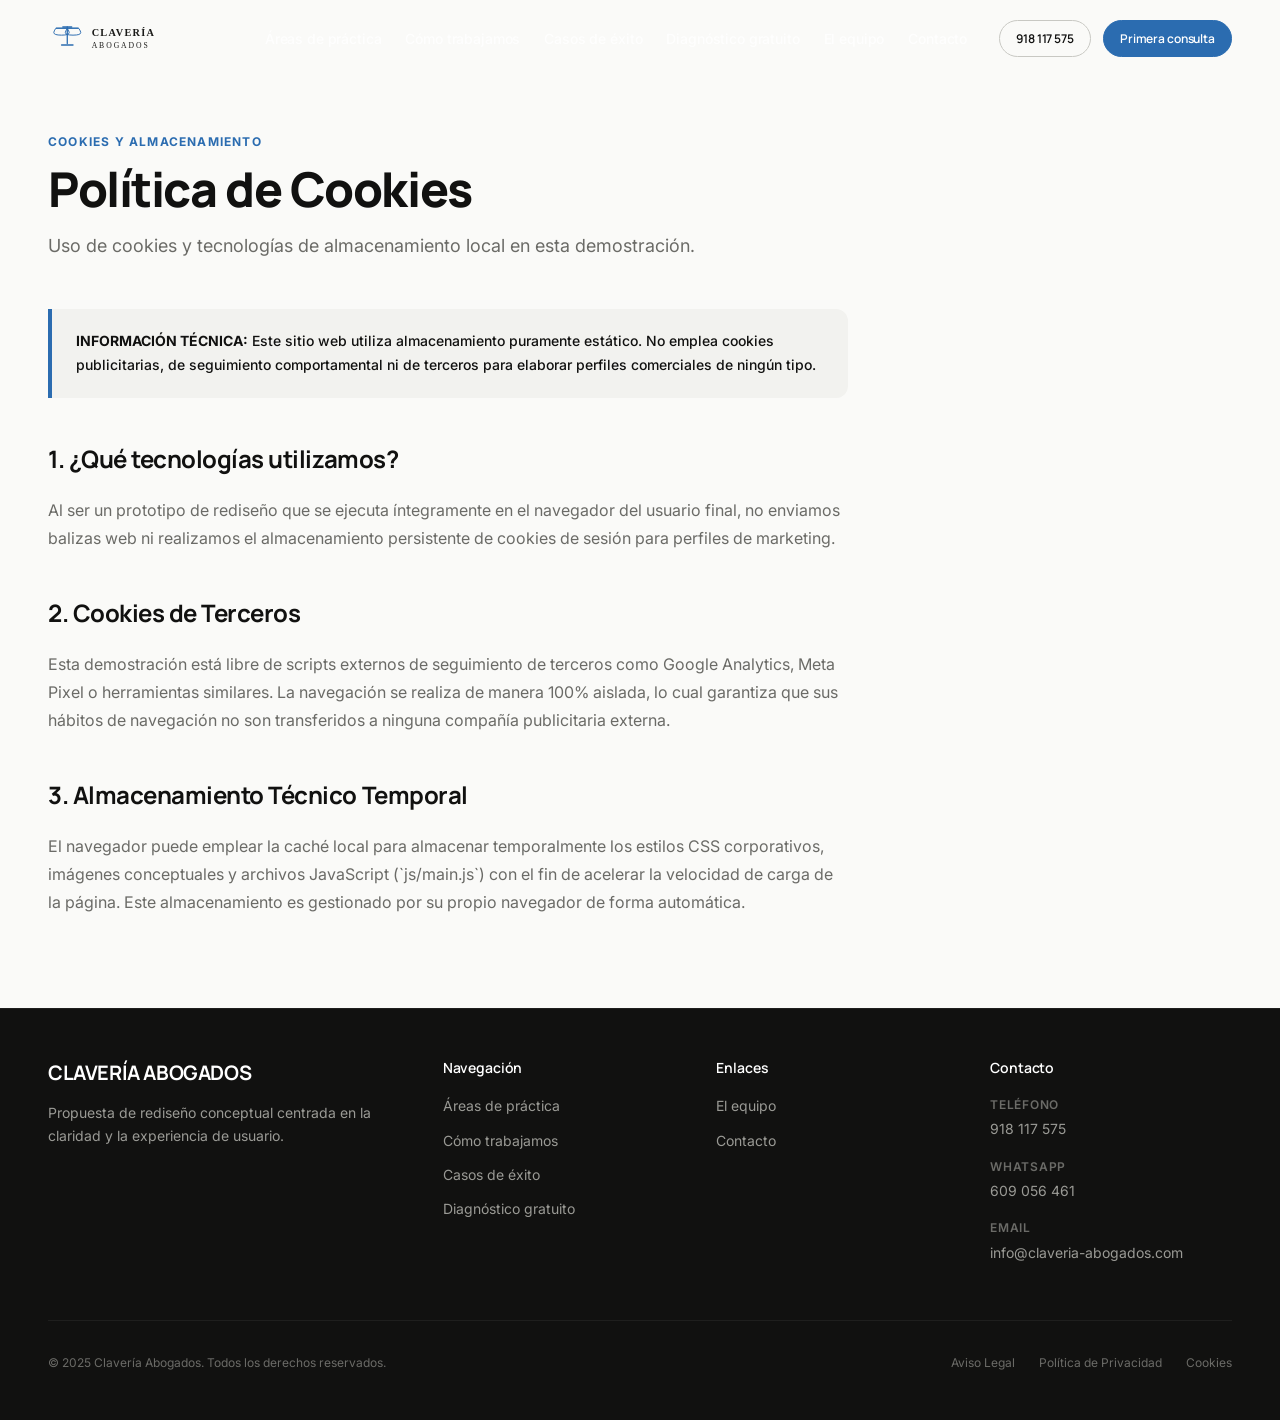
<file: cookies.html>
<!DOCTYPE html>
<html lang="es">
<head>
  <meta charset="UTF-8">
  <meta name="viewport" content="width=device-width, initial-scale=1.0">
  <meta name="description" content="Política de Cookies - Detalles sobre el uso de cookies y almacenamiento local en esta demo.">
  <meta name="robots" content="noindex, nofollow">
  <title>Política de Cookies — Clavería Abogados (Rediseño Conceptual)</title>
  <link rel="stylesheet" href="css/styles.css?v=7">
  <link rel="preconnect" href="https://fonts.googleapis.com">
  <link rel="preconnect" href="https://fonts.gstatic.com" crossorigin>
</head>
<body>

  <!-- ============================================================
       HEADER
  ============================================================ -->
  <header class="header scrolled" id="header">
    <div class="container">
      <div class="header__inner">

        <!-- Logo real -->
        <a href="index.html" class="header__logo" aria-label="Clavería Abogados — Inicio">
          <img src="assets/logo-header-dark.svg" alt="Clavería Abogados" class="header__logo-img" width="200" height="48">
        </a>

        <!-- Navigation -->
        <nav class="header__nav" aria-label="Navegación principal">
          <ul class="nav__links">
            <li><a href="index.html#areas" class="nav__link">Áreas de práctica</a></li>
            <li><a href="index.html#proceso" class="nav__link">Cómo trabajamos</a></li>
            <li><a href="index.html#casos" class="nav__link">Casos de éxito</a></li>
            <li><a href="index.html#diagnostico" class="nav__link">Diagnóstico gratuito</a></li>
            <li><a href="index.html#equipo" class="nav__link">El equipo</a></li>
            <li><a href="index.html#contacto" class="nav__link">Contacto</a></li>
          </ul>
          <div class="header__cta">
            <a href="tel:918117575" class="btn btn--outline btn--sm" id="nav-cta-outline">918 117 575</a>
            <a href="index.html#contacto" class="btn btn--primary btn--sm" id="nav-cta-primary">Primera consulta</a>
          </div>
          <button class="nav-toggle" id="navToggle" aria-label="Abrir menú">
            <span></span><span></span><span></span>
          </button>
        </nav>
      </div>
    </div>
  </header>

  <!-- Mobile menu -->
  <div class="mobile-menu" id="mobileMenu" aria-hidden="true">
    <div class="mobile-menu__wrapper">
      <div class="mobile-menu__header">
        <a href="index.html" class="header__logo" aria-label="Clavería Abogados">
          <img src="assets/logo-header-dark.svg" alt="Clavería Abogados" class="header__logo-img" width="180" height="48">
        </a>
        <button class="mobile-menu__close" id="mobileMenuClose" aria-label="Cerrar menú">
          <svg width="20" height="20" viewBox="0 0 24 24" fill="none" stroke="currentColor" stroke-width="2">
            <path d="M18 6L6 18M6 6l12 12"/>
          </svg>
        </button>
      </div>
      <nav class="mobile-menu__nav" aria-label="Menú móvil">
        <a href="index.html#areas" class="mobile-menu__link">Áreas de práctica</a>
        <a href="index.html#proceso" class="mobile-menu__link">Cómo trabajamos</a>
        <a href="index.html#casos" class="mobile-menu__link">Casos de éxito</a>
        <a href="index.html#diagnostico" class="mobile-menu__link">Diagnóstico gratuito</a>
        <a href="index.html#equipo" class="mobile-menu__link">El equipo</a>
        <a href="index.html#testimonios" class="mobile-menu__link">Testimonios</a>
        <a href="index.html#contacto" class="mobile-menu__link">Contacto</a>
      </nav>
      <div class="mobile-menu__footer">
        <a href="index.html#contacto" class="btn btn--primary btn--lg">Solicitar primera consulta</a>
        <a href="https://wa.me/34609056461" class="btn btn--whatsapp btn--lg" target="_blank" rel="noopener noreferrer">
          <svg width="20" height="20" viewBox="0 0 24 24" fill="currentColor"><path d="M17.472 14.382c-.297-.149-1.758-.867-2.03-.967-.273-.099-.471-.148-.67.15-.197.297-.767.966-.94 1.164-.173.199-.347.223-.644.075-.297-.15-1.255-.463-2.39-1.475-.883-.788-1.48-1.761-1.653-2.059-.173-.297-.018-.458.13-.606.134-.133.298-.347.446-.52.149-.174.198-.298.298-.497.099-.198.05-.371-.025-.52-.075-.149-.669-1.612-.916-2.207-.242-.579-.487-.5-.669-.51-.173-.008-.371-.01-.57-.01-.198 0-.52.074-.792.372-.272.297-1.04 1.016-1.04 2.479 0 1.462 1.065 2.875 1.213 3.074.149.198 2.096 3.2 5.077 4.487.709.306 1.262.489 1.694.625.712.227 1.36.195 1.871.118.571-.085 1.758-.719 2.006-1.413.248-.694.248-1.289.173-1.413-.074-.124-.272-.198-.57-.347m-5.421 7.403h-.004a9.87 9.87 0 01-5.031-1.378l-.361-.214-3.741.982.998-3.648-.235-.374a9.86 9.86 0 01-1.51-5.26c.001-5.45 4.436-9.884 9.888-9.884 2.64 0 5.122 1.03 6.988 2.898a9.825 9.825 0 012.893 6.994c-.003 5.45-4.437 9.884-9.885 9.884m8.413-18.297A11.815 11.815 0 0012.05 0C5.495 0 .16 5.335.157 11.892c0 2.096.547 4.142 1.588 5.945L.057 24l6.305-1.654a11.882 11.882 0 005.683 1.448h.005c6.554 0 11.89-5.335 11.893-11.893a11.821 11.821 0 00-3.48-8.413z"/></svg>
        </a>
      </div>
    </div>
  </div>

  <main>
    <section class="content-page">
      <div class="container">
        
        <div class="content-page__header">
          <span class="content-page__eyebrow">Cookies y Almacenamiento</span>
          <h1 class="content-page__title">Política de Cookies</h1>
          <p class="content-page__subtitle">Uso de cookies y tecnologías de almacenamiento local en esta demostración.</p>
        </div>

        <div class="content-page__body">
          <div class="content-page__note">
            <strong>INFORMACIÓN TÉCNICA:</strong> Este sitio web utiliza almacenamiento puramente estático. No emplea cookies publicitarias, de seguimiento comportamental ni de terceros para elaborar perfiles comerciales de ningún tipo.
          </div>

          <h2>1. ¿Qué tecnologías utilizamos?</h2>
          <p>
            Al ser un prototipo de rediseño que se ejecuta íntegramente en el navegador del usuario final, no enviamos balizas web ni realizamos el almacenamiento persistente de cookies de sesión para perfiles de marketing.
          </p>

          <h2>2. Cookies de Terceros</h2>
          <p>
            Esta demostración está libre de scripts externos de seguimiento de terceros como Google Analytics, Meta Pixel o herramientas similares. La navegación se realiza de manera 100% aislada, lo cual garantiza que sus hábitos de navegación no son transferidos a ninguna compañía publicitaria externa.
          </p>

          <h2>3. Almacenamiento Técnico Temporal</h2>
          <p>
            El navegador puede emplear la caché local para almacenar temporalmente los estilos CSS corporativos, imágenes conceptuales y archivos JavaScript (`js/main.js`) con el fin de acelerar la velocidad de carga de la página. Este almacenamiento es gestionado por su propio navegador de forma automática.
          </p>
        </div>

      </div>
    </section>
  </main>

  <!-- ============================================================
       FOOTER
  ============================================================ -->
  <footer class="footer" id="footer">
    <div class="container">
      <div class="footer__inner">
        <div>
          <div class="footer__brand-name">CLAVERÍA ABOGADOS</div>
          <p class="footer__brand-desc">
            Propuesta de rediseño conceptual centrada en la claridad y la experiencia de usuario.
          </p>
        </div>
        <div>
          <h4 class="footer__col-title">Navegación</h4>
          <div class="footer__links">
            <a href="index.html#areas" class="footer__link">Áreas de práctica</a>
            <a href="index.html#proceso" class="footer__link">Cómo trabajamos</a>
            <a href="index.html#casos" class="footer__link">Casos de éxito</a>
            <a href="index.html#diagnostico" class="footer__link">Diagnóstico gratuito</a>
          </div>
        </div>
        <div>
          <h4 class="footer__col-title">Enlaces</h4>
          <div class="footer__links">
            <a href="index.html#equipo" class="footer__link">El equipo</a>
            <a href="index.html#contacto" class="footer__link">Contacto</a>
          </div>
        </div>
        <div>
          <h4 class="footer__col-title">Contacto</h4>
          <div class="footer__contact-item">
            <span class="footer__contact-label">Teléfono</span>
            <a href="tel:918117575" class="footer__contact-value">918 117 575</a>
          </div>
          <div class="footer__contact-item">
            <span class="footer__contact-label">WhatsApp</span>
            <a href="https://wa.me/34609056461" class="footer__contact-value" target="_blank" rel="noopener noreferrer">609 056 461</a>
          </div>
          <div class="footer__contact-item">
            <span class="footer__contact-label">Email</span>
            <a href="mailto:info@claveria-abogados.com" class="footer__contact-value">info@claveria-abogados.com</a>
          </div>
        </div>
      </div>

      <div class="footer__bottom">
        <p class="footer__copyright">© 2025 Clavería Abogados. Todos los derechos reservados.</p>
        <div class="footer__legal">
          <a href="legal.html" class="footer__legal-link">Aviso Legal</a>
          <a href="privacidad.html" class="footer__legal-link">Política de Privacidad</a>
          <a href="cookies.html" class="footer__legal-link">Cookies</a>
        </div>
      </div>
    </div>
  </footer>

  <script src="js/main.js?v=7"></script>
</body>
</html>
</file>
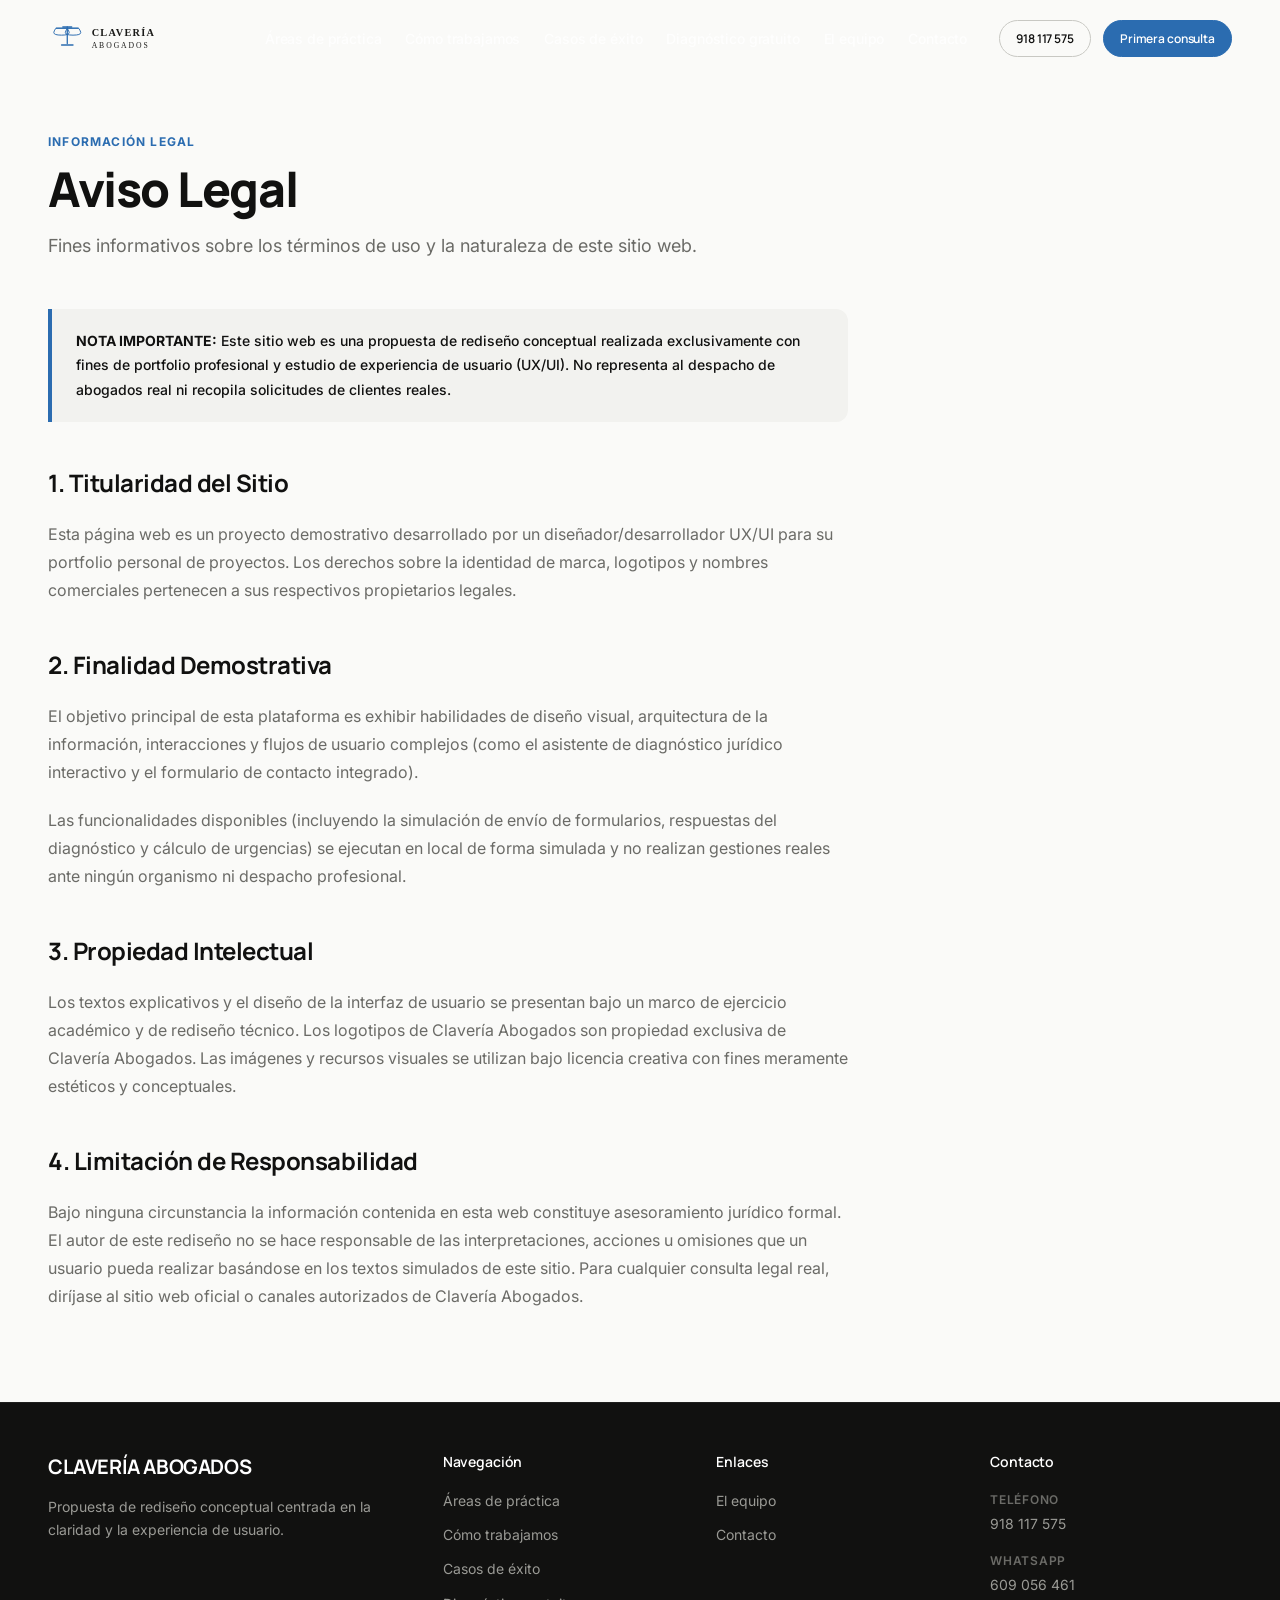
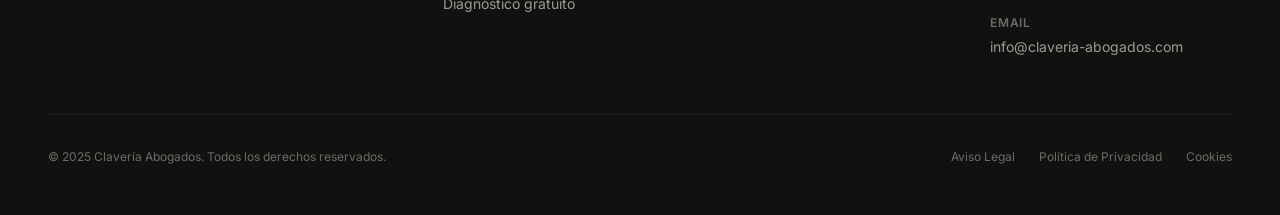
<file: legal.html>
<!DOCTYPE html>
<html lang="es">
<head>
  <meta charset="UTF-8">
  <meta name="viewport" content="width=device-width, initial-scale=1.0">
  <meta name="description" content="Aviso Legal - Rediseño conceptual de Clavería Abogados con fines de portfolio.">
  <meta name="robots" content="noindex, nofollow">
  <title>Aviso Legal — Clavería Abogados (Rediseño Conceptual)</title>
  <link rel="stylesheet" href="css/styles.css?v=7">
  <link rel="preconnect" href="https://fonts.googleapis.com">
  <link rel="preconnect" href="https://fonts.gstatic.com" crossorigin>
</head>
<body>

  <!-- ============================================================
       HEADER
  ============================================================ -->
  <header class="header scrolled" id="header">
    <div class="container">
      <div class="header__inner">

        <!-- Logo real -->
        <a href="index.html" class="header__logo" aria-label="Clavería Abogados — Inicio">
          <img src="assets/logo-header-dark.svg" alt="Clavería Abogados" class="header__logo-img" width="200" height="48">
        </a>

        <!-- Navigation -->
        <nav class="header__nav" aria-label="Navegación principal">
          <ul class="nav__links">
            <li><a href="index.html#areas" class="nav__link">Áreas de práctica</a></li>
            <li><a href="index.html#proceso" class="nav__link">Cómo trabajamos</a></li>
            <li><a href="index.html#casos" class="nav__link">Casos de éxito</a></li>
            <li><a href="index.html#diagnostico" class="nav__link">Diagnóstico gratuito</a></li>
            <li><a href="index.html#equipo" class="nav__link">El equipo</a></li>
            <li><a href="index.html#contacto" class="nav__link">Contacto</a></li>
          </ul>
          <div class="header__cta">
            <a href="tel:918117575" class="btn btn--outline btn--sm" id="nav-cta-outline">918 117 575</a>
            <a href="index.html#contacto" class="btn btn--primary btn--sm" id="nav-cta-primary">Primera consulta</a>
          </div>
          <button class="nav-toggle" id="navToggle" aria-label="Abrir menú">
            <span></span><span></span><span></span>
          </button>
        </nav>
      </div>
    </div>
  </header>

  <!-- Mobile menu -->
  <div class="mobile-menu" id="mobileMenu" aria-hidden="true">
    <div class="mobile-menu__wrapper">
      <div class="mobile-menu__header">
        <a href="index.html" class="header__logo" aria-label="Clavería Abogados">
          <img src="assets/logo-header-dark.svg" alt="Clavería Abogados" class="header__logo-img" width="180" height="48">
        </a>
        <button class="mobile-menu__close" id="mobileMenuClose" aria-label="Cerrar menú">
          <svg width="20" height="20" viewBox="0 0 24 24" fill="none" stroke="currentColor" stroke-width="2">
            <path d="M18 6L6 18M6 6l12 12"/>
          </svg>
        </button>
      </div>
      <nav class="mobile-menu__nav" aria-label="Menú móvil">
        <a href="index.html#areas" class="mobile-menu__link">Áreas de práctica</a>
        <a href="index.html#proceso" class="mobile-menu__link">Cómo trabajamos</a>
        <a href="index.html#casos" class="mobile-menu__link">Casos de éxito</a>
        <a href="index.html#diagnostico" class="mobile-menu__link">Diagnóstico gratuito</a>
        <a href="index.html#equipo" class="mobile-menu__link">El equipo</a>
        <a href="index.html#testimonios" class="mobile-menu__link">Testimonios</a>
        <a href="index.html#contacto" class="mobile-menu__link">Contacto</a>
      </nav>
      <div class="mobile-menu__footer">
        <a href="index.html#contacto" class="btn btn--primary btn--lg">Solicitar primera consulta</a>
        <a href="https://wa.me/34609056461" class="btn btn--whatsapp btn--lg" target="_blank" rel="noopener noreferrer">
          <svg width="20" height="20" viewBox="0 0 24 24" fill="currentColor"><path d="M17.472 14.382c-.297-.149-1.758-.867-2.03-.967-.273-.099-.471-.148-.67.15-.197.297-.767.966-.94 1.164-.173.199-.347.223-.644.075-.297-.15-1.255-.463-2.39-1.475-.883-.788-1.48-1.761-1.653-2.059-.173-.297-.018-.458.13-.606.134-.133.298-.347.446-.52.149-.174.198-.298.298-.497.099-.198.05-.371-.025-.52-.075-.149-.669-1.612-.916-2.207-.242-.579-.487-.5-.669-.51-.173-.008-.371-.01-.57-.01-.198 0-.52.074-.792.372-.272.297-1.04 1.016-1.04 2.479 0 1.462 1.065 2.875 1.213 3.074.149.198 2.096 3.2 5.077 4.487.709.306 1.262.489 1.694.625.712.227 1.36.195 1.871.118.571-.085 1.758-.719 2.006-1.413.248-.694.248-1.289.173-1.413-.074-.124-.272-.198-.57-.347m-5.421 7.403h-.004a9.87 9.87 0 01-5.031-1.378l-.361-.214-3.741.982.998-3.648-.235-.374a9.86 9.86 0 01-1.51-5.26c.001-5.45 4.436-9.884 9.888-9.884 2.64 0 5.122 1.03 6.988 2.898a9.825 9.825 0 012.893 6.994c-.003 5.45-4.437 9.884-9.885 9.884m8.413-18.297A11.815 11.815 0 0012.05 0C5.495 0 .16 5.335.157 11.892c0 2.096.547 4.142 1.588 5.945L.057 24l6.305-1.654a11.882 11.882 0 005.683 1.448h.005c6.554 0 11.89-5.335 11.893-11.893a11.821 11.821 0 00-3.48-8.413z"/></svg>
          WhatsApp
        </a>
      </div>
    </div>
  </div>

  <main>
    <section class="content-page">
      <div class="container">
        
        <div class="content-page__header">
          <span class="content-page__eyebrow">Información Legal</span>
          <h1 class="content-page__title">Aviso Legal</h1>
          <p class="content-page__subtitle">Fines informativos sobre los términos de uso y la naturaleza de este sitio web.</p>
        </div>

        <div class="content-page__body">
          <div class="content-page__note">
            <strong>NOTA IMPORTANTE:</strong> Este sitio web es una propuesta de rediseño conceptual realizada exclusivamente con fines de portfolio profesional y estudio de experiencia de usuario (UX/UI). No representa al despacho de abogados real ni recopila solicitudes de clientes reales.
          </div>

          <h2>1. Titularidad del Sitio</h2>
          <p>
            Esta página web es un proyecto demostrativo desarrollado por un diseñador/desarrollador UX/UI para su portfolio personal de proyectos. Los derechos sobre la identidad de marca, logotipos y nombres comerciales pertenecen a sus respectivos propietarios legales.
          </p>

          <h2>2. Finalidad Demostrativa</h2>
          <p>
            El objetivo principal de esta plataforma es exhibir habilidades de diseño visual, arquitectura de la información, interacciones y flujos de usuario complejos (como el asistente de diagnóstico jurídico interactivo y el formulario de contacto integrado). 
          </p>
          <p>
            Las funcionalidades disponibles (incluyendo la simulación de envío de formularios, respuestas del diagnóstico y cálculo de urgencias) se ejecutan en local de forma simulada y no realizan gestiones reales ante ningún organismo ni despacho profesional.
          </p>

          <h2>3. Propiedad Intelectual</h2>
          <p>
            Los textos explicativos y el diseño de la interfaz de usuario se presentan bajo un marco de ejercicio académico y de rediseño técnico. Los logotipos de Clavería Abogados son propiedad exclusiva de Clavería Abogados. Las imágenes y recursos visuales se utilizan bajo licencia creativa con fines meramente estéticos y conceptuales.
          </p>

          <h2>4. Limitación de Responsabilidad</h2>
          <p>
            Bajo ninguna circunstancia la información contenida en esta web constituye asesoramiento jurídico formal. El autor de este rediseño no se hace responsable de las interpretaciones, acciones u omisiones que un usuario pueda realizar basándose en los textos simulados de este sitio. Para cualquier consulta legal real, diríjase al sitio web oficial o canales autorizados de Clavería Abogados.
          </p>
        </div>

      </div>
    </section>
  </main>

  <!-- ============================================================
       FOOTER
  ============================================================ -->
  <footer class="footer" id="footer">
    <div class="container">
      <div class="footer__inner">
        <div>
          <div class="footer__brand-name">CLAVERÍA ABOGADOS</div>
          <p class="footer__brand-desc">
            Propuesta de rediseño conceptual centrada en la claridad y la experiencia de usuario.
          </p>
        </div>
        <div>
          <h4 class="footer__col-title">Navegación</h4>
          <div class="footer__links">
            <a href="index.html#areas" class="footer__link">Áreas de práctica</a>
            <a href="index.html#proceso" class="footer__link">Cómo trabajamos</a>
            <a href="index.html#casos" class="footer__link">Casos de éxito</a>
            <a href="index.html#diagnostico" class="footer__link">Diagnóstico gratuito</a>
          </div>
        </div>
        <div>
          <h4 class="footer__col-title">Enlaces</h4>
          <div class="footer__links">
            <a href="index.html#equipo" class="footer__link">El equipo</a>
            <a href="index.html#contacto" class="footer__link">Contacto</a>
          </div>
        </div>
        <div>
          <h4 class="footer__col-title">Contacto</h4>
          <div class="footer__contact-item">
            <span class="footer__contact-label">Teléfono</span>
            <a href="tel:918117575" class="footer__contact-value">918 117 575</a>
          </div>
          <div class="footer__contact-item">
            <span class="footer__contact-label">WhatsApp</span>
            <a href="https://wa.me/34609056461" class="footer__contact-value" target="_blank" rel="noopener noreferrer">609 056 461</a>
          </div>
          <div class="footer__contact-item">
            <span class="footer__contact-label">Email</span>
            <a href="mailto:info@claveria-abogados.com" class="footer__contact-value">info@claveria-abogados.com</a>
          </div>
        </div>
      </div>

      <div class="footer__bottom">
        <p class="footer__copyright">© 2025 Clavería Abogados. Todos los derechos reservados.</p>
        <div class="footer__legal">
          <a href="legal.html" class="footer__legal-link">Aviso Legal</a>
          <a href="privacidad.html" class="footer__legal-link">Política de Privacidad</a>
          <a href="cookies.html" class="footer__legal-link">Cookies</a>
        </div>
      </div>
    </div>
  </footer>

  <script src="js/main.js?v=7"></script>
</body>
</html>
</file>
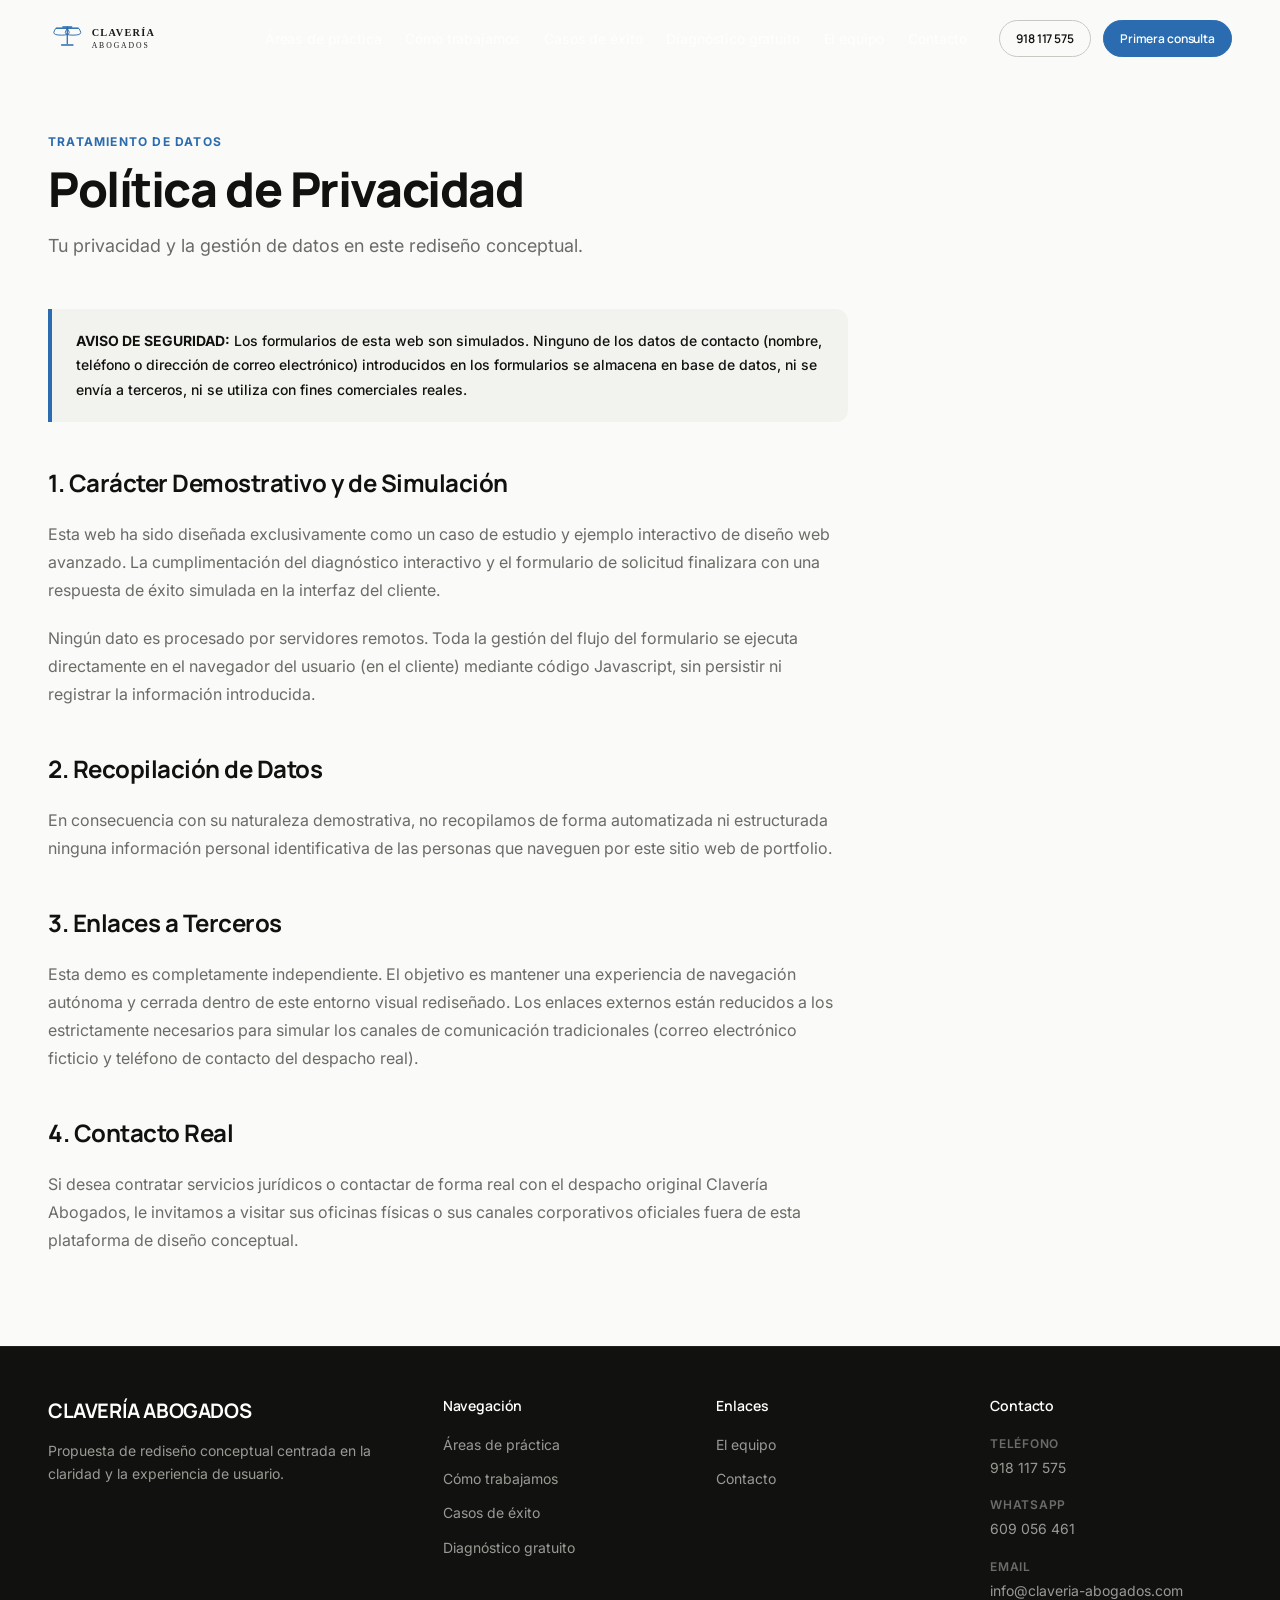
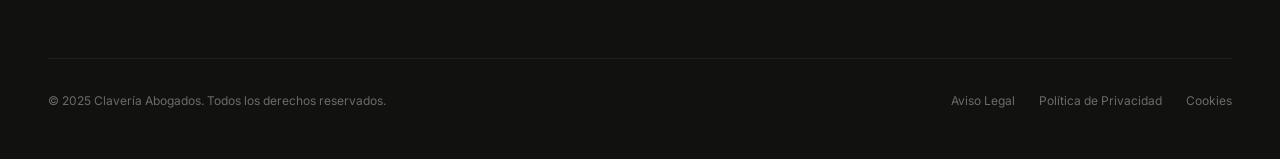
<file: privacidad.html>
<!DOCTYPE html>
<html lang="es">
<head>
  <meta charset="UTF-8">
  <meta name="viewport" content="width=device-width, initial-scale=1.0">
  <meta name="description" content="Política de Privacidad - Información sobre la protección de datos en este rediseño conceptual.">
  <meta name="robots" content="noindex, nofollow">
  <title>Política de Privacidad — Clavería Abogados (Rediseño Conceptual)</title>
  <link rel="stylesheet" href="css/styles.css?v=7">
  <link rel="preconnect" href="https://fonts.googleapis.com">
  <link rel="preconnect" href="https://fonts.gstatic.com" crossorigin>
</head>
<body>

  <!-- ============================================================
       HEADER
  ============================================================ -->
  <header class="header scrolled" id="header">
    <div class="container">
      <div class="header__inner">

        <!-- Logo real -->
        <a href="index.html" class="header__logo" aria-label="Clavería Abogados — Inicio">
          <img src="assets/logo-header-dark.svg" alt="Clavería Abogados" class="header__logo-img" width="200" height="48">
        </a>

        <!-- Navigation -->
        <nav class="header__nav" aria-label="Navegación principal">
          <ul class="nav__links">
            <li><a href="index.html#areas" class="nav__link">Áreas de práctica</a></li>
            <li><a href="index.html#proceso" class="nav__link">Cómo trabajamos</a></li>
            <li><a href="index.html#casos" class="nav__link">Casos de éxito</a></li>
            <li><a href="index.html#diagnostico" class="nav__link">Diagnóstico gratuito</a></li>
            <li><a href="index.html#equipo" class="nav__link">El equipo</a></li>
            <li><a href="index.html#contacto" class="nav__link">Contacto</a></li>
          </ul>
          <div class="header__cta">
            <a href="tel:918117575" class="btn btn--outline btn--sm" id="nav-cta-outline">918 117 575</a>
            <a href="index.html#contacto" class="btn btn--primary btn--sm" id="nav-cta-primary">Primera consulta</a>
          </div>
          <button class="nav-toggle" id="navToggle" aria-label="Abrir menú">
            <span></span><span></span><span></span>
          </button>
        </nav>
      </div>
    </div>
  </header>

  <!-- Mobile menu -->
  <div class="mobile-menu" id="mobileMenu" aria-hidden="true">
    <div class="mobile-menu__wrapper">
      <div class="mobile-menu__header">
        <a href="index.html" class="header__logo" aria-label="Clavería Abogados">
          <img src="assets/logo-header-dark.svg" alt="Clavería Abogados" class="header__logo-img" width="180" height="48">
        </a>
        <button class="mobile-menu__close" id="mobileMenuClose" aria-label="Cerrar menú">
          <svg width="20" height="20" viewBox="0 0 24 24" fill="none" stroke="currentColor" stroke-width="2">
            <path d="M18 6L6 18M6 6l12 12"/>
          </svg>
        </button>
      </div>
      <nav class="mobile-menu__nav" aria-label="Menú móvil">
        <a href="index.html#areas" class="mobile-menu__link">Áreas de práctica</a>
        <a href="index.html#proceso" class="mobile-menu__link">Cómo trabajamos</a>
        <a href="index.html#casos" class="mobile-menu__link">Casos de éxito</a>
        <a href="index.html#diagnostico" class="mobile-menu__link">Diagnóstico gratuito</a>
        <a href="index.html#equipo" class="mobile-menu__link">El equipo</a>
        <a href="index.html#testimonios" class="mobile-menu__link">Testimonios</a>
        <a href="index.html#contacto" class="mobile-menu__link">Contacto</a>
      </nav>
      <div class="mobile-menu__footer">
        <a href="index.html#contacto" class="btn btn--primary btn--lg">Solicitar primera consulta</a>
        <a href="https://wa.me/34609056461" class="btn btn--whatsapp btn--lg" target="_blank" rel="noopener noreferrer">
          <svg width="20" height="20" viewBox="0 0 24 24" fill="currentColor"><path d="M17.472 14.382c-.297-.149-1.758-.867-2.03-.967-.273-.099-.471-.148-.67.15-.197.297-.767.966-.94 1.164-.173.199-.347.223-.644.075-.297-.15-1.255-.463-2.39-1.475-.883-.788-1.48-1.761-1.653-2.059-.173-.297-.018-.458.13-.606.134-.133.298-.347.446-.52.149-.174.198-.298.298-.497.099-.198.05-.371-.025-.52-.075-.149-.669-1.612-.916-2.207-.242-.579-.487-.5-.669-.51-.173-.008-.371-.01-.57-.01-.198 0-.52.074-.792.372-.272.297-1.04 1.016-1.04 2.479 0 1.462 1.065 2.875 1.213 3.074.149.198 2.096 3.2 5.077 4.487.709.306 1.262.489 1.694.625.712.227 1.36.195 1.871.118.571-.085 1.758-.719 2.006-1.413.248-.694.248-1.289.173-1.413-.074-.124-.272-.198-.57-.347m-5.421 7.403h-.004a9.87 9.87 0 01-5.031-1.378l-.361-.214-3.741.982.998-3.648-.235-.374a9.86 9.86 0 01-1.51-5.26c.001-5.45 4.436-9.884 9.888-9.884 2.64 0 5.122 1.03 6.988 2.898a9.825 9.825 0 012.893 6.994c-.003 5.45-4.437 9.884-9.885 9.884m8.413-18.297A11.815 11.815 0 0012.05 0C5.495 0 .16 5.335.157 11.892c0 2.096.547 4.142 1.588 5.945L.057 24l6.305-1.654a11.882 11.882 0 005.683 1.448h.005c6.554 0 11.89-5.335 11.893-11.893a11.821 11.821 0 00-3.48-8.413z"/></svg>
        </a>
      </div>
    </div>
  </div>

  <main>
    <section class="content-page">
      <div class="container">
        
        <div class="content-page__header">
          <span class="content-page__eyebrow">Tratamiento de Datos</span>
          <h1 class="content-page__title">Política de Privacidad</h1>
          <p class="content-page__subtitle">Tu privacidad y la gestión de datos en este rediseño conceptual.</p>
        </div>

        <div class="content-page__body">
          <div class="content-page__note">
            <strong>AVISO DE SEGURIDAD:</strong> Los formularios de esta web son simulados. Ninguno de los datos de contacto (nombre, teléfono o dirección de correo electrónico) introducidos en los formularios se almacena en base de datos, ni se envía a terceros, ni se utiliza con fines comerciales reales.
          </div>

          <h2>1. Carácter Demostrativo y de Simulación</h2>
          <p>
            Esta web ha sido diseñada exclusivamente como un caso de estudio y ejemplo interactivo de diseño web avanzado. La cumplimentación del diagnóstico interactivo y el formulario de solicitud finalizara con una respuesta de éxito simulada en la interfaz del cliente.
          </p>
          <p>
            Ningún dato es procesado por servidores remotos. Toda la gestión del flujo del formulario se ejecuta directamente en el navegador del usuario (en el cliente) mediante código Javascript, sin persistir ni registrar la información introducida.
          </p>

          <h2>2. Recopilación de Datos</h2>
          <p>
            En consecuencia con su naturaleza demostrativa, no recopilamos de forma automatizada ni estructurada ninguna información personal identificativa de las personas que naveguen por este sitio web de portfolio.
          </p>

          <h2>3. Enlaces a Terceros</h2>
          <p>
            Esta demo es completamente independiente. El objetivo es mantener una experiencia de navegación autónoma y cerrada dentro de este entorno visual rediseñado. Los enlaces externos están reducidos a los estrictamente necesarios para simular los canales de comunicación tradicionales (correo electrónico ficticio y teléfono de contacto del despacho real).
          </p>

          <h2>4. Contacto Real</h2>
          <p>
            Si desea contratar servicios jurídicos o contactar de forma real con el despacho original Clavería Abogados, le invitamos a visitar sus oficinas físicas o sus canales corporativos oficiales fuera de esta plataforma de diseño conceptual.
          </p>
        </div>

      </div>
    </section>
  </main>

  <!-- ============================================================
       FOOTER
  ============================================================ -->
  <footer class="footer" id="footer">
    <div class="container">
      <div class="footer__inner">
        <div>
          <div class="footer__brand-name">CLAVERÍA ABOGADOS</div>
          <p class="footer__brand-desc">
            Propuesta de rediseño conceptual centrada en la claridad y la experiencia de usuario.
          </p>
        </div>
        <div>
          <h4 class="footer__col-title">Navegación</h4>
          <div class="footer__links">
            <a href="index.html#areas" class="footer__link">Áreas de práctica</a>
            <a href="index.html#proceso" class="footer__link">Cómo trabajamos</a>
            <a href="index.html#casos" class="footer__link">Casos de éxito</a>
            <a href="index.html#diagnostico" class="footer__link">Diagnóstico gratuito</a>
          </div>
        </div>
        <div>
          <h4 class="footer__col-title">Enlaces</h4>
          <div class="footer__links">
            <a href="index.html#equipo" class="footer__link">El equipo</a>
            <a href="index.html#contacto" class="footer__link">Contacto</a>
          </div>
        </div>
        <div>
          <h4 class="footer__col-title">Contacto</h4>
          <div class="footer__contact-item">
            <span class="footer__contact-label">Teléfono</span>
            <a href="tel:918117575" class="footer__contact-value">918 117 575</a>
          </div>
          <div class="footer__contact-item">
            <span class="footer__contact-label">WhatsApp</span>
            <a href="https://wa.me/34609056461" class="footer__contact-value" target="_blank" rel="noopener noreferrer">609 056 461</a>
          </div>
          <div class="footer__contact-item">
            <span class="footer__contact-label">Email</span>
            <a href="mailto:info@claveria-abogados.com" class="footer__contact-value">info@claveria-abogados.com</a>
          </div>
        </div>
      </div>

      <div class="footer__bottom">
        <p class="footer__copyright">© 2025 Clavería Abogados. Todos los derechos reservados.</p>
        <div class="footer__legal">
          <a href="legal.html" class="footer__legal-link">Aviso Legal</a>
          <a href="privacidad.html" class="footer__legal-link">Política de Privacidad</a>
          <a href="cookies.html" class="footer__legal-link">Cookies</a>
        </div>
      </div>
    </div>
  </footer>

  <script src="js/main.js?v=7"></script>
</body>
</html>
</file>
<file: css/styles.css>
/* ============================================================
   CLAVERÍA ABOGADOS — DESIGN SYSTEM
   ============================================================ */

/* --- Google Fonts --- */
@import url('https://fonts.googleapis.com/css2?family=Manrope:wght@300;400;500;600;700;800&family=Inter:wght@300;400;500;600&display=swap');

/* --- CSS Custom Properties --- */
:root {
  /* Colors */
  --bg:          #FAFAF8;
  --surface:     #FFFFFF;
  --dark:        #111110;
  --dark-800:    #1C1C1A;
  --dark-700:    #2A2A28;
  --gray-600:    #6B6B67;
  --gray-400:    #9A9A95;
  --gray-300:    #C8C8C3;
  --gray-200:    #E2E2DD;
  --gray-100:    #F2F2EF;
  --accent:      #2B6CB0;
  --accent-dark: #1A4F8A;
  --accent-light:#DBEAFE;
  --accent-gold: #C9A96E;
  --accent-gold-dark: #A07840;
  --accent-gold-light: #E8D5B0;
  /* Gold kept for internal reference but replaced in usage by --accent */
  --white:       #FFFFFF;

  /* Typography */
  --font-display: 'Manrope', sans-serif;
  --font-body:    'Inter', sans-serif;

  /* Type Scale */
  --text-xs:   0.75rem;
  --text-sm:   0.875rem;
  --text-base: 1rem;
  --text-lg:   1.125rem;
  --text-xl:   1.25rem;
  --text-2xl:  1.5rem;
  --text-3xl:  1.875rem;
  --text-4xl:  2.25rem;
  --text-5xl:  3rem;
  --text-6xl:  3.75rem;
  --text-7xl:  4.5rem;
  --text-8xl:  6rem;

  /* Spacing */
  --space-1:  0.25rem;
  --space-2:  0.5rem;
  --space-3:  0.75rem;
  --space-4:  1rem;
  --space-5:  1.25rem;
  --space-6:  1.5rem;
  --space-8:  2rem;
  --space-10: 2.5rem;
  --space-12: 3rem;
  --space-16: 4rem;
  --space-20: 5rem;
  --space-24: 6rem;
  --space-32: 8rem;
  --space-40: 10rem;

  /* Layout */
  --max-width:     1280px;
  --max-width-sm:  768px;
  --container-px:  clamp(1.25rem, 5vw, 3rem);

  /* Radius */
  --radius-sm:  6px;
  --radius-md:  12px;
  --radius-lg:  20px;
  --radius-xl:  32px;
  --radius-full: 9999px;

  /* Shadows */
  --shadow-sm:  0 1px 3px rgba(0,0,0,0.06), 0 1px 2px rgba(0,0,0,0.04);
  --shadow-md:  0 4px 16px rgba(0,0,0,0.08), 0 2px 6px rgba(0,0,0,0.05);
  --shadow-lg:  0 12px 40px rgba(0,0,0,0.10), 0 4px 12px rgba(0,0,0,0.06);
  --shadow-xl:  0 24px 64px rgba(0,0,0,0.14), 0 8px 24px rgba(0,0,0,0.08);
  --shadow-accent: 0 8px 32px rgba(43, 108, 176, 0.25);

  /* Transitions */
  --ease-out:   cubic-bezier(0.16, 1, 0.3, 1);
  --ease-in:    cubic-bezier(0.7, 0, 0.84, 0);
  --ease:       cubic-bezier(0.37, 0, 0.63, 1);
  --duration-fast:   150ms;
  --duration-base:   250ms;
  --duration-slow:   400ms;
  --duration-xslow:  700ms;
}

/* --- Reset --- */
*, *::before, *::after {
  box-sizing: border-box;
  margin: 0;
  padding: 0;
}

html {
  scroll-behavior: smooth;
  -webkit-text-size-adjust: 100%;
  overflow-x: hidden;
  max-width: 100%;
}

body {
  font-family: var(--font-body);
  font-size: var(--text-base);
  line-height: 1.6;
  color: var(--dark);
  background-color: var(--bg);
  -webkit-font-smoothing: antialiased;
  -moz-osx-font-smoothing: grayscale;
  overflow-x: hidden;
  max-width: 100%;
}

main {
  overflow-x: hidden;
  width: 100%;
}


img, video {
  max-width: 100%;
  display: block;
}

a {
  color: inherit;
  text-decoration: none;
}

ul, ol {
  list-style: none;
}

button {
  cursor: pointer;
  font-family: inherit;
  border: none;
  background: none;
}

input, textarea, select {
  font-family: inherit;
}

/* ============================================================
   LAYOUT UTILITIES
   ============================================================ */

.container {
  width: 100%;
  max-width: var(--max-width);
  margin-inline: auto;
  padding-inline: var(--container-px);
}

.container--sm {
  max-width: 860px;
}

.section {
  padding-block: clamp(var(--space-16), 8vw, var(--space-32));
}

.section--lg {
  padding-block: clamp(var(--space-20), 10vw, var(--space-40));
}

/* ============================================================
   ANIMATION SYSTEM
   ============================================================ */

/* Base: elements hidden before animation triggers */
.anim-ready {
  opacity: 0;
}

/* Fade Up */
.fade-up {
  opacity: 0;
  transform: translateY(40px);
  transition: opacity var(--duration-xslow) var(--ease-out),
              transform var(--duration-xslow) var(--ease-out);
}

.fade-up.is-visible {
  opacity: 1;
  transform: translateY(0);
}

/* Fade In */
.fade-in {
  opacity: 0;
  transition: opacity var(--duration-xslow) var(--ease-out);
}

.fade-in.is-visible {
  opacity: 1;
}

/* Slide In Left */
.slide-left {
  opacity: 0;
  transform: translateX(-48px);
  transition: opacity var(--duration-xslow) var(--ease-out),
              transform var(--duration-xslow) var(--ease-out);
}

.slide-left.is-visible {
  opacity: 1;
  transform: translateX(0);
}

/* Slide In Right */
.slide-right {
  opacity: 0;
  transform: translateX(48px);
  transition: opacity var(--duration-xslow) var(--ease-out),
              transform var(--duration-xslow) var(--ease-out);
}

.slide-right.is-visible {
  opacity: 1;
  transform: translateX(0);
}

/* Scale In */
.scale-in {
  opacity: 0;
  transform: scale(0.94);
  transition: opacity var(--duration-xslow) var(--ease-out),
              transform var(--duration-xslow) var(--ease-out);
}

.scale-in.is-visible {
  opacity: 1;
  transform: scale(1);
}

/* Stagger delays */
.stagger-1 { transition-delay: 80ms; }
.stagger-2 { transition-delay: 160ms; }
.stagger-3 { transition-delay: 240ms; }
.stagger-4 { transition-delay: 320ms; }
.stagger-5 { transition-delay: 400ms; }
.stagger-6 { transition-delay: 480ms; }

/* ============================================================
   HEADER / NAVIGATION
   ============================================================ */

.header {
  position: fixed;
  top: 0;
  left: 0;
  right: 0;
  z-index: 1000;
  padding-block: var(--space-5);
  transition: padding var(--duration-base) var(--ease),
              background var(--duration-base) var(--ease),
              backdrop-filter var(--duration-base) var(--ease),
              box-shadow var(--duration-base) var(--ease);
}

.header.scrolled {
  padding-block: var(--space-3);
  background: rgba(250, 250, 248, 0.92);
  backdrop-filter: blur(20px);
  -webkit-backdrop-filter: blur(20px);
  box-shadow: 0 1px 0 rgba(0,0,0,0.06);
}

.header__inner {
  display: flex;
  align-items: center;
  justify-content: space-between;
  gap: var(--space-8);
}

.header__logo {
  display: flex;
  align-items: center;
  gap: var(--space-3);
  text-decoration: none;
}

.header__logo-img {
  height: 36px;
  width: auto;
  display: block;
  object-fit: contain;
  transition: opacity var(--duration-base) var(--ease);
}

.header__logo-img--dark {
  display: block;
}

.header__logo-img--white {
  display: none;
}

.header.hero-mode .header__logo-img--dark {
  display: none;
}

.header.hero-mode .header__logo-img--white {
  display: block;
}

.header__logo-text {
  display: flex;
  flex-direction: column;
  line-height: 1.1;
}

.header__logo-name {
  font-family: var(--font-display);
  font-weight: 700;
  font-size: var(--text-lg);
  letter-spacing: -0.02em;
  color: var(--dark);
}

.header.hero-mode .header__logo-name {
  color: var(--white);
}

.header__logo-tag {
  font-size: var(--text-xs);
  font-weight: 500;
  letter-spacing: 0.08em;
  text-transform: uppercase;
  color: var(--gray-600);
}

.header.hero-mode .header__logo-tag {
  color: rgba(255,255,255,0.6);
}

.header__nav {
  display: flex;
  align-items: center;
  gap: var(--space-8);
}

.nav__links {
  display: flex;
  align-items: center;
  gap: var(--space-6);
}

.nav__link {
  font-size: var(--text-sm);
  font-weight: 500;
  color: var(--dark);
  letter-spacing: -0.01em;
  position: relative;
  padding-block: var(--space-1);
  transition: color var(--duration-fast) var(--ease);
}

.nav__link::after {
  content: '';
  position: absolute;
  bottom: -2px;
  left: 0;
  width: 0;
  height: 1px;
  background: var(--accent);
  transition: width var(--duration-base) var(--ease-out);
}

.nav__link:hover { color: var(--dark); }
.nav__link:hover::after { width: 100%; }

.header.hero-mode .nav__link {
  color: rgba(255,255,255,0.8);
}

.header.hero-mode .nav__link:hover {
  color: white;
}

.header__cta {
  display: flex;
  align-items: center;
  gap: var(--space-3);
}

/* Mobile nav toggle */
.nav-toggle {
  display: none;
  flex-direction: column;
  gap: 5px;
  padding: var(--space-2);
  background: none;
  border: none;
  cursor: pointer;
}

.nav-toggle span {
  display: block;
  width: 24px;
  height: 2px;
  background: var(--dark);
  border-radius: 2px;
  transition: transform var(--duration-base) var(--ease),
              opacity var(--duration-base) var(--ease);
}

.header.hero-mode .nav-toggle span {
  background: white;
}

.nav-toggle.open span:nth-child(1) { transform: translateY(7px) rotate(45deg); }
.nav-toggle.open span:nth-child(2) { opacity: 0; }
.nav-toggle.open span:nth-child(3) { transform: translateY(-7px) rotate(-45deg); }

/* ============================================================
   BUTTONS
   ============================================================ */

.btn {
  display: inline-flex;
  align-items: center;
  justify-content: center;
  gap: var(--space-2);
  font-family: var(--font-display);
  font-size: var(--text-sm);
  font-weight: 600;
  letter-spacing: -0.01em;
  padding: 0.75rem 1.5rem;
  border-radius: var(--radius-full);
  border: 1.5px solid transparent;
  cursor: pointer;
  transition: all var(--duration-base) var(--ease-out);
  text-decoration: none;
  white-space: nowrap;
  position: relative;
  overflow: hidden;
}

.btn::before {
  content: '';
  position: absolute;
  inset: 0;
  opacity: 0;
  transition: opacity var(--duration-fast) var(--ease);
}

.btn:hover::before { opacity: 1; }

/* Primary */
.btn--primary {
  background: var(--accent);
  color: var(--white);
  border-color: var(--accent);
}

.btn--primary::before {
  background: rgba(255,255,255,0.08);
}

.btn--primary:hover {
  transform: translateY(-1px);
  box-shadow: var(--shadow-accent);
  background: var(--accent-dark);
  border-color: var(--accent-dark);
}

.btn--primary:active {
  transform: translateY(0);
}

/* Gold (Deprecated: mapped to accent blue to match branding) */
.btn--gold {
  background: var(--accent);
  color: var(--white);
  border-color: var(--accent);
}

.btn--gold::before {
  background: rgba(255,255,255,0.08);
}

.btn--gold:hover {
  transform: translateY(-1px);
  box-shadow: var(--shadow-accent);
  background: var(--accent-dark);
  border-color: var(--accent-dark);
}

/* Outline */
.btn--outline {
  background: transparent;
  color: var(--dark);
  border-color: var(--gray-300);
}

.btn--outline:hover {
  border-color: var(--accent);
  background: var(--accent);
  color: var(--white);
  transform: translateY(-1px);
}

/* Outline White (for dark backgrounds) */
.btn--outline-white {
  background: transparent;
  color: var(--white);
  border-color: rgba(255,255,255,0.4);
}

.btn--outline-white:hover {
  background: rgba(255,255,255,0.12);
  border-color: rgba(255,255,255,0.7);
}

/* Ghost */
.btn--ghost {
  background: transparent;
  color: var(--dark);
  border-color: transparent;
  padding-inline: var(--space-4);
}

.btn--ghost:hover {
  background: var(--gray-100);
}

/* Sizes */
.btn--sm {
  font-size: var(--text-xs);
  padding: 0.5rem 1rem;
}

.btn--lg {
  font-size: var(--text-base);
  padding: 1rem 2rem;
}

.btn--xl {
  font-size: var(--text-lg);
  padding: 1.125rem 2.5rem;
}

/* WhatsApp */
.btn--whatsapp {
  background: #25D366;
  color: white;
  border-color: #25D366;
  gap: var(--space-2);
}

.btn--whatsapp:hover {
  background: #1ebe5d;
  border-color: #1ebe5d;
  transform: translateY(-1px);
  box-shadow: 0 8px 24px rgba(37, 211, 102, 0.3);
}

/* ============================================================
   SECTION LABELS
   ============================================================ */

.section-label {
  display: inline-flex;
  align-items: center;
  gap: var(--space-2);
  font-size: var(--text-xs);
  font-weight: 600;
  letter-spacing: 0.12em;
  text-transform: uppercase;
  color: var(--accent);
  margin-bottom: var(--space-4);
}

.section-label::before {
  content: '';
  display: block;
  width: 20px;
  height: 1px;
  background: var(--accent);
}

/* ============================================================
   TYPOGRAPHY
   ============================================================ */

.heading-xl {
  font-family: var(--font-display);
  font-size: clamp(var(--text-4xl), 6vw, var(--text-7xl));
  font-weight: 800;
  line-height: 1.0;
  letter-spacing: -0.04em;
}

.heading-lg {
  font-family: var(--font-display);
  font-size: clamp(var(--text-3xl), 4vw, var(--text-5xl));
  font-weight: 700;
  line-height: 1.1;
  letter-spacing: -0.03em;
}

.heading-md {
  font-family: var(--font-display);
  font-size: clamp(var(--text-2xl), 3vw, var(--text-4xl));
  font-weight: 700;
  line-height: 1.15;
  letter-spacing: -0.02em;
}

.heading-sm {
  font-family: var(--font-display);
  font-size: clamp(var(--text-xl), 2vw, var(--text-2xl));
  font-weight: 600;
  line-height: 1.2;
  letter-spacing: -0.02em;
}

.body-lg {
  font-size: var(--text-lg);
  line-height: 1.7;
  color: var(--gray-600);
  font-weight: 400;
}

.body-md {
  font-size: var(--text-base);
  line-height: 1.65;
  color: var(--gray-600);
}

/* ============================================================
   HERO SECTION
   ============================================================ */

.hero {
  position: relative;
  min-height: 100svh;
  display: flex;
  align-items: flex-end;
  padding-top: clamp(6.25rem, 15vh, 10rem); /* Espacio de seguridad para evitar solapamientos con el header y overflows en pantallas pequeñas/bajas */
  padding-bottom: clamp(var(--space-16), 8vh, var(--space-24));
  overflow: hidden;
}

.hero__bg {
  position: absolute;
  inset: 0;
  z-index: 0;
}

.hero__image {
  width: 100%;
  height: 100%;
  object-fit: cover;
  object-position: center 30%;
  transition: transform 8s var(--ease-out);
}

.hero.loaded .hero__image {
  transform: scale(1.04);
}

.hero__overlay {
  position: absolute;
  inset: 0;
  background: linear-gradient(
    165deg,
    rgba(17, 17, 16, 0.35) 0%,
    rgba(17, 17, 16, 0.55) 40%,
    rgba(17, 17, 16, 0.85) 100%
  );
}

.hero__content {
  position: relative;
  z-index: 1;
  width: 100%;
  max-width: 900px;
}

.hero__eyebrow {
  display: inline-flex;
  align-items: center;
  gap: var(--space-3);
  font-size: var(--text-xs);
  font-weight: 600;
  letter-spacing: 0.12em;
  text-transform: uppercase;
  color: rgba(255,255,255,0.65);
  margin-bottom: var(--space-8);
  opacity: 0;
  transform: translateY(20px);
  animation: heroEyebrow 0.8s var(--ease-out) 0.3s forwards;
}

.hero__eyebrow-dot {
  width: 6px;
  height: 6px;
  border-radius: 50%;
  background: var(--accent);
  animation: pulse 2s ease infinite;
}

@keyframes pulse {
  0%, 100% { opacity: 1; transform: scale(1); }
  50% { opacity: 0.5; transform: scale(1.4); }
}

.hero__heading {
  font-family: var(--font-display);
  font-size: clamp(2.5rem, 6.5vw, 5.5rem);
  font-weight: 800;
  line-height: 1.0;
  letter-spacing: -0.04em;
  color: var(--white);
  margin-bottom: var(--space-6);
  opacity: 0;
  transform: translateY(30px);
  animation: heroText 1s var(--ease-out) 0.5s forwards;
}

.hero__heading em {
  font-style: normal;
  color: var(--accent);
}

.hero__subheading {
  font-size: clamp(var(--text-base), 2vw, var(--text-xl));
  line-height: 1.65;
  color: rgba(255, 255, 255, 0.75);
  max-width: 600px;
  margin-bottom: var(--space-10);
  font-weight: 400;
  opacity: 0;
  transform: translateY(30px);
  animation: heroText 1s var(--ease-out) 0.7s forwards;
}

.hero__actions {
  display: flex;
  align-items: center;
  flex-wrap: wrap;
  gap: var(--space-4);
  opacity: 0;
  transform: translateY(20px);
  animation: heroText 0.8s var(--ease-out) 0.9s forwards;
}

@keyframes heroEyebrow {
  to { opacity: 1; transform: translateY(0); }
}

@keyframes heroText {
  to { opacity: 1; transform: translateY(0); }
}

.hero__scroll {
  position: absolute;
  bottom: var(--space-8);
  right: var(--container-px);
  z-index: 1;
  display: flex;
  flex-direction: column;
  align-items: center;
  gap: var(--space-2);
  opacity: 0;
  animation: fadeIn 1s var(--ease-out) 1.4s forwards;
}

@keyframes fadeIn {
  to { opacity: 1; }
}

.hero__scroll-label {
  font-size: var(--text-xs);
  font-weight: 500;
  letter-spacing: 0.1em;
  text-transform: uppercase;
  color: rgba(255,255,255,0.5);
  writing-mode: vertical-lr;
  transform: rotate(180deg);
}

.hero__scroll-line {
  width: 1px;
  height: 48px;
  background: linear-gradient(to bottom, rgba(255,255,255,0.4), transparent);
  animation: scrollLine 1.5s ease-in-out infinite;
}

@keyframes scrollLine {
  0% { transform: scaleY(0); transform-origin: top; }
  50% { transform: scaleY(1); transform-origin: top; }
  51% { transform-origin: bottom; }
  100% { transform: scaleY(0); transform-origin: bottom; }
}

/* ============================================================
   TRUST BAR (STATS)
   ============================================================ */

.trust {
  background: var(--dark);
  padding-block: clamp(var(--space-12), 6vw, var(--space-20));
}

.trust__grid {
  display: grid;
  grid-template-columns: repeat(4, 1fr);
  gap: 1px;
  background: rgba(255,255,255,0.08);
}

.trust__item {
  background: var(--dark);
  padding: var(--space-10) var(--space-8);
  display: flex;
  flex-direction: column;
  align-items: flex-start;
  gap: var(--space-2);
  position: relative;
  transition: background var(--duration-base) var(--ease);
}

.trust__item::before {
  content: '';
  position: absolute;
  bottom: 0;
  left: var(--space-8);
  right: var(--space-8);
  height: 1px;
  background: transparent;
  transition: background var(--duration-base) var(--ease);
}

.trust__item:hover {
  background: var(--dark-700);
}

.trust__item:hover::before {
  background: var(--accent);
}

.trust__number {
  font-family: var(--font-display);
  font-size: clamp(var(--text-4xl), 4vw, var(--text-6xl));
  font-weight: 800;
  letter-spacing: -0.04em;
  color: var(--white);
  line-height: 1;
}

.trust__number .accent {
  color: var(--accent);
}

.trust__label {
  font-size: var(--text-sm);
  font-weight: 500;
  color: var(--gray-400);
  letter-spacing: -0.01em;
  line-height: 1.3;
}

/* ============================================================
   PRACTICE AREAS
   ============================================================ */

.areas {
  background: var(--bg);
}

.areas__header {
  text-align: center;
  margin-bottom: clamp(var(--space-12), 6vw, var(--space-20));
  max-width: 600px;
  margin-inline: auto;
}

.areas__header .section-label {
  margin-inline: auto;
}

.areas__grid {
  display: grid;
  grid-template-columns: repeat(3, 1fr);
  gap: var(--space-4);
}

.area-card {
  background: var(--surface);
  border-radius: var(--radius-lg);
  padding: var(--space-8);
  border: 1px solid var(--gray-200);
  cursor: pointer;
  transition: all var(--duration-base) var(--ease-out);
  display: flex;
  flex-direction: column;
  gap: var(--space-4);
  position: relative;
  overflow: hidden;
}

.area-card::before {
  content: '';
  position: absolute;
  bottom: 0;
  left: 0;
  right: 0;
  height: 2px;
  background: var(--accent);
  transform: scaleX(0);
  transition: transform var(--duration-base) var(--ease-out);
  transform-origin: left;
}

.area-card:hover {
  border-color: var(--gray-300);
  box-shadow: var(--shadow-lg);
  transform: translateY(-4px);
}

.area-card:hover::before {
  transform: scaleX(1);
}

.area-card__icon {
  width: 48px;
  height: 48px;
  background: var(--gray-100);
  border-radius: var(--radius-md);
  display: flex;
  align-items: center;
  justify-content: center;
  transition: background var(--duration-base) var(--ease);
}

.area-card:hover .area-card__icon {
  background: var(--accent-light);
}

.area-card__icon svg {
  width: 24px;
  height: 24px;
  color: var(--gray-600);
  transition: color var(--duration-base) var(--ease);
}

.area-card:hover .area-card__icon svg {
  color: var(--accent-dark);
}

.area-card__problem {
  font-size: var(--text-xs);
  font-weight: 600;
  letter-spacing: 0.08em;
  text-transform: uppercase;
  color: var(--accent);
}

.area-card__title {
  font-family: var(--font-display);
  font-size: var(--text-xl);
  font-weight: 700;
  letter-spacing: -0.02em;
  color: var(--dark);
  line-height: 1.2;
}

.area-card__desc {
  font-size: var(--text-sm);
  color: var(--gray-600);
  line-height: 1.65;
}

.area-card__link {
  display: inline-flex;
  align-items: center;
  gap: var(--space-1);
  font-size: var(--text-sm);
  font-weight: 600;
  color: var(--dark);
  margin-top: auto;
  transition: gap var(--duration-base) var(--ease-out);
}

.area-card:hover .area-card__link {
  gap: var(--space-3);
}

.area-card__link svg {
  width: 16px;
  height: 16px;
  transition: transform var(--duration-base) var(--ease-out);
}

.area-card:hover .area-card__link svg {
  transform: translateX(4px);
}

/* ============================================================
   HOW WE WORK
   ============================================================ */

.process {
  background: var(--dark);
  position: relative;
  overflow: hidden;
}

.process::before {
  content: '';
  position: absolute;
  top: 0;
  left: 0;
  right: 0;
  height: 1px;
  background: linear-gradient(90deg, transparent, var(--accent), transparent);
}

.process__header {
  text-align: center;
  margin-bottom: clamp(var(--space-16), 8vw, var(--space-24));
}

.process__header .heading-lg {
  color: var(--white);
}

.process__header .body-lg {
  color: rgba(255,255,255,0.55);
  margin-top: var(--space-4);
}

.process__steps {
  display: grid;
  grid-template-columns: repeat(3, 1fr);
  gap: var(--space-8);
  position: relative;
}

.process__steps::before {
  display: none;
}

.process-step {
  display: flex;
  flex-direction: column;
  gap: var(--space-5);
  padding: var(--space-8);
  background: rgba(255,255,255,0.03);
  border: 1px solid rgba(255,255,255,0.06);
  border-radius: var(--radius-lg);
  transition: all var(--duration-base) var(--ease-out);
}

.process-step:hover {
  background: rgba(255,255,255,0.06);
  border-color: rgba(43,108,176,0.35);
  transform: translateY(-4px);
}

.process-step__number {
  width: 48px;
  height: 48px;
  border-radius: 50%;
  background: rgba(43,108,176,0.12);
  border: 1px solid rgba(43,108,176,0.3);
  display: flex;
  align-items: center;
  justify-content: center;
  font-family: var(--font-display);
  font-weight: 700;
  font-size: var(--text-sm);
  color: var(--accent);
  flex-shrink: 0;
}

.process-step__title {
  font-family: var(--font-display);
  font-size: var(--text-xl);
  font-weight: 700;
  color: var(--white);
  letter-spacing: -0.02em;
  line-height: 1.2;
}

.process-step__desc {
  font-size: var(--text-sm);
  color: rgba(255,255,255,0.55);
  line-height: 1.7;
}

/* ============================================================
   DIAGNOSTIC WIZARD
   ============================================================ */

.diagnostic {
  background: var(--gray-100);
  position: relative;
  overflow: hidden;
}

.diagnostic::before {
  content: '';
  position: absolute;
  inset: 0;
  background: radial-gradient(ellipse at 70% 50%, rgba(43,108,176,0.06) 0%, transparent 60%);
  pointer-events: none;
}

.diagnostic__header {
  text-align: center;
  margin-bottom: clamp(var(--space-12), 6vw, var(--space-16));
}

.diagnostic__badge {
  display: inline-flex;
  align-items: center;
  gap: var(--space-2);
  font-size: var(--text-xs);
  font-weight: 600;
  letter-spacing: 0.1em;
  text-transform: uppercase;
  color: var(--accent);
  background: rgba(43,108,176,0.08);
  border: 1px solid rgba(43,108,176,0.2);
  border-radius: var(--radius-full);
  padding: var(--space-2) var(--space-4);
  margin-bottom: var(--space-4);
}

.diagnostic__wrapper {
  max-width: 760px;
  margin-inline: auto;
}

.diagnostic__card {
  background: var(--surface);
  border-radius: var(--radius-xl);
  box-shadow: var(--shadow-xl);
  overflow: hidden;
}

.diagnostic__progress-bar {
  height: 3px;
  background: var(--gray-200);
  position: relative;
}

.diagnostic__progress-fill {
  height: 100%;
  background: linear-gradient(90deg, var(--accent-dark), var(--accent));
  border-radius: 3px;
  transition: width 0.5s var(--ease-out);
  width: 0%;
}

.diagnostic__body {
  padding: clamp(var(--space-8), 5vw, var(--space-12));
}

.diagnostic__step {
  display: none;
  animation: stepFadeIn 0.4s var(--ease-out);
}

@keyframes stepFadeIn {
  from { opacity: 0; transform: translateX(24px); }
  to { opacity: 1; transform: translateX(0); }
}

.diagnostic__step.active {
  display: block;
}

.diagnostic__step-meta {
  display: flex;
  align-items: center;
  justify-content: space-between;
  margin-bottom: var(--space-6);
}

.diagnostic__step-counter {
  font-size: var(--text-xs);
  font-weight: 600;
  letter-spacing: 0.08em;
  text-transform: uppercase;
  color: var(--gray-400);
}

.diagnostic__step-q {
  font-family: var(--font-display);
  font-size: clamp(var(--text-xl), 3vw, var(--text-2xl));
  font-weight: 700;
  letter-spacing: -0.02em;
  color: var(--dark);
  margin-bottom: var(--space-8);
  line-height: 1.3;
}

.diagnostic__options {
  display: grid;
  grid-template-columns: repeat(2, 1fr);
  gap: var(--space-3);
  margin-bottom: var(--space-6);
}

.diagnostic__options--3col {
  grid-template-columns: repeat(3, 1fr);
}

.diagnostic__option {
  display: flex;
  flex-direction: column;
  align-items: flex-start;
  gap: var(--space-2);
  padding: var(--space-5) var(--space-5);
  background: var(--gray-100);
  border: 1.5px solid var(--gray-200);
  border-radius: var(--radius-md);
  cursor: pointer;
  transition: all var(--duration-base) var(--ease-out);
  text-align: left;
  font-family: inherit;
}

.diagnostic__option:hover {
  border-color: var(--accent);
  background: rgba(43,108,176,0.04);
  transform: translateY(-2px);
}

.diagnostic__option.selected {
  border-color: var(--accent);
  background: rgba(43,108,176,0.08);
  box-shadow: 0 0 0 3px rgba(43,108,176,0.12);
}

.diagnostic__option-icon {
  font-size: 1.5rem;
  line-height: 1;
}

.diagnostic__option-label {
  font-family: var(--font-display);
  font-weight: 600;
  font-size: var(--text-sm);
  color: var(--dark);
  line-height: 1.3;
}

.diagnostic__option-sub {
  font-size: var(--text-xs);
  color: var(--gray-600);
  line-height: 1.4;
}

.diagnostic__footer {
  display: flex;
  align-items: center;
  justify-content: space-between;
  padding-top: var(--space-6);
  border-top: 1px solid var(--gray-200);
  margin-top: var(--space-6);
}

/* Result step */
.diagnostic__result {
  text-align: center;
  padding: var(--space-8) 0;
}

.diagnostic__result-icon {
  width: 72px;
  height: 72px;
  background: linear-gradient(135deg, var(--accent-light), var(--accent));
  border-radius: 50%;
  display: flex;
  align-items: center;
  justify-content: center;
  margin: 0 auto var(--space-6);
  font-size: 2rem;
}

.diagnostic__result-title {
  font-family: var(--font-display);
  font-size: var(--text-2xl);
  font-weight: 700;
  color: var(--dark);
  margin-bottom: var(--space-3);
  letter-spacing: -0.02em;
}

.diagnostic__result-text {
  color: var(--gray-600);
  font-size: var(--text-base);
  max-width: 480px;
  margin-inline: auto;
  margin-bottom: var(--space-8);
  line-height: 1.7;
}

.diagnostic__result-ctas {
  display: flex;
  flex-direction: column;
  align-items: center;
  gap: var(--space-3);
}

/* ============================================================
   WHY CLAVERÍA
   ============================================================ */

.why {
  background: var(--surface);
}

.why__layout {
  display: grid;
  grid-template-columns: 1fr 1fr;
  gap: clamp(var(--space-12), 8vw, var(--space-24));
  align-items: center;
}

.why__content {
  max-width: 480px;
}

.why__content .body-lg {
  margin-top: var(--space-5);
  margin-bottom: var(--space-10);
}

.why__values {
  display: flex;
  flex-direction: column;
  gap: var(--space-4);
}

.why-value {
  display: flex;
  align-items: flex-start;
  gap: var(--space-4);
  padding: var(--space-5);
  border-radius: var(--radius-md);
  transition: background var(--duration-base) var(--ease);
}

.why-value:hover {
  background: var(--gray-100);
}

.why-value__icon {
  width: 40px;
  height: 40px;
  border-radius: var(--radius-sm);
  background: var(--gray-100);
  display: flex;
  align-items: center;
  justify-content: center;
  flex-shrink: 0;
  font-size: 1.2rem;
  transition: background var(--duration-base) var(--ease);
}

.why-value:hover .why-value__icon {
  background: var(--accent-light);
}

.why-value__text h3 {
  font-family: var(--font-display);
  font-weight: 700;
  font-size: var(--text-base);
  color: var(--dark);
  margin-bottom: var(--space-1);
  letter-spacing: -0.01em;
}

.why-value__text p {
  font-size: var(--text-sm);
  color: var(--gray-600);
  line-height: 1.6;
}

.why__visual {
  position: relative;
}

.why__quote-card {
  background: var(--dark);
  border-radius: var(--radius-xl);
  padding: var(--space-10);
  position: relative;
  overflow: hidden;
}

.why__quote-card::before {
  content: '"';
  position: absolute;
  top: -20px;
  left: var(--space-8);
  font-size: 10rem;
  font-family: var(--font-display);
  font-weight: 800;
  color: rgba(43,108,176,0.1);
  line-height: 1;
  pointer-events: none;
}

.why__quote-stars {
  display: flex;
  gap: var(--space-1);
  margin-bottom: var(--space-5);
}

.why__quote-star {
  color: var(--accent);
  font-size: var(--text-lg);
}

.why__quote-text {
  font-family: var(--font-display);
  font-size: var(--text-xl);
  font-weight: 600;
  color: var(--white);
  line-height: 1.45;
  letter-spacing: -0.02em;
  margin-bottom: var(--space-6);
}

.why__quote-author {
  display: flex;
  align-items: center;
  gap: var(--space-3);
}

.why__quote-avatar {
  width: 44px;
  height: 44px;
  border-radius: 50%;
  background: var(--dark-700);
  border: 1px solid rgba(255,255,255,0.1);
  display: flex;
  align-items: center;
  justify-content: center;
  font-family: var(--font-display);
  font-weight: 700;
  font-size: var(--text-base);
  color: var(--accent);
}

.why__quote-name {
  font-weight: 600;
  font-size: var(--text-sm);
  color: var(--white);
}

.why__quote-meta {
  font-size: var(--text-xs);
  color: var(--gray-400);
}

.why__google-badge {
  position: absolute;
  top: var(--space-6);
  right: var(--space-6);
  background: var(--white);
  border-radius: var(--radius-md);
  padding: var(--space-3) var(--space-4);
  display: flex;
  align-items: center;
  gap: var(--space-2);
  box-shadow: var(--shadow-md);
}

.why__google-score {
  font-family: var(--font-display);
  font-weight: 800;
  font-size: var(--text-2xl);
  color: var(--dark);
  line-height: 1;
}

.why__google-info {
  display: flex;
  flex-direction: column;
  gap: 2px;
}

.why__google-stars {
  display: flex;
  gap: 2px;
}

.why__google-stars span {
  color: #FBBC04;
  font-size: var(--text-sm);
}

.why__google-label {
  font-size: var(--text-xs);
  color: var(--gray-600);
  font-weight: 500;
}

/* ============================================================
   TESTIMONIALS
   ============================================================ */

.testimonials {
  background: var(--bg);
}

.testimonials__header {
  text-align: center;
  margin-bottom: clamp(var(--space-12), 6vw, var(--space-16));
}

.testimonials__grid {
  display: grid;
  grid-template-columns: repeat(3, 1fr);
  gap: var(--space-4);
}

.testimonial-card {
  background: var(--surface);
  border-radius: var(--radius-lg);
  padding: var(--space-8);
  border: 1px solid var(--gray-200);
  display: flex;
  flex-direction: column;
  gap: var(--space-5);
  transition: all var(--duration-base) var(--ease-out);
}

.testimonial-card:hover {
  box-shadow: var(--shadow-lg);
  border-color: var(--gray-300);
  transform: translateY(-3px);
}

.testimonial-card__stars {
  display: flex;
  gap: var(--space-1);
  color: #FBBC04;
  font-size: var(--text-base);
}

.testimonial-card__text {
  font-size: var(--text-base);
  color: var(--dark);
  line-height: 1.65;
  font-style: italic;
  flex: 1;
}

.testimonial-card__author {
  display: flex;
  align-items: center;
  gap: var(--space-3);
  padding-top: var(--space-4);
  border-top: 1px solid var(--gray-200);
}

.testimonial-card__avatar {
  width: 40px;
  height: 40px;
  border-radius: 50%;
  background: linear-gradient(135deg, var(--gray-300), var(--gray-200));
  display: flex;
  align-items: center;
  justify-content: center;
  font-family: var(--font-display);
  font-weight: 700;
  font-size: var(--text-sm);
  color: var(--gray-600);
  flex-shrink: 0;
}

.testimonial-card__name {
  font-weight: 600;
  font-size: var(--text-sm);
  color: var(--dark);
}

.testimonial-card__date {
  font-size: var(--text-xs);
  color: var(--gray-400);
}

.testimonial-card__google {
  margin-left: auto;
  font-size: var(--text-xs);
  color: var(--gray-400);
  display: flex;
  align-items: center;
  gap: var(--space-1);
}

/* ============================================================
   CASES / RESULTS
   ============================================================ */

.cases {
  background: var(--dark);
  position: relative;
  overflow: hidden;
}

.cases::before {
  content: '';
  position: absolute;
  inset: 0;
  background: radial-gradient(ellipse at 30% 70%, rgba(43,108,176,0.06) 0%, transparent 50%);
  pointer-events: none;
}

.cases__header {
  margin-bottom: clamp(var(--space-12), 6vw, var(--space-16));
}

.cases__header .heading-lg {
  color: var(--white);
  max-width: 560px;
}

.cases__header .body-lg {
  color: rgba(255,255,255,0.55);
  margin-top: var(--space-4);
  max-width: 480px;
}

.cases__grid {
  display: grid;
  grid-template-columns: repeat(3, 1fr);
  gap: var(--space-4);
}

.case-card {
  background: rgba(255,255,255,0.03);
  border: 1px solid rgba(255,255,255,0.07);
  border-radius: var(--radius-lg);
  padding: var(--space-8);
  display: flex;
  flex-direction: column;
  gap: var(--space-5);
  transition: all var(--duration-base) var(--ease-out);
  position: relative;
  overflow: hidden;
}

.case-card::before {
  content: '';
  position: absolute;
  top: 0;
  left: 0;
  right: 0;
  height: 2px;
  background: linear-gradient(90deg, var(--accent-dark), var(--accent));
  transform: scaleX(0);
  transition: transform var(--duration-base) var(--ease-out);
  transform-origin: left;
}

.case-card:hover {
  background: rgba(255,255,255,0.06);
  border-color: rgba(43,108,176,0.3);
  transform: translateY(-4px);
}

.case-card:hover::before {
  transform: scaleX(1);
}

.case-card__area {
  font-size: var(--text-xs);
  font-weight: 600;
  letter-spacing: 0.1em;
  text-transform: uppercase;
  color: var(--accent);
}

.case-card__label {
  font-size: var(--text-xs);
  font-weight: 600;
  letter-spacing: 0.08em;
  text-transform: uppercase;
  color: var(--gray-400);
  margin-bottom: var(--space-1);
}

.case-card__problem {
  color: rgba(255,255,255,0.75);
  font-size: var(--text-sm);
  line-height: 1.65;
}

.case-card__result-amount {
  font-family: var(--font-display);
  font-size: clamp(var(--text-2xl), 3vw, var(--text-3xl));
  font-weight: 800;
  color: var(--accent);
  letter-spacing: -0.03em;
  line-height: 1;
}

.case-card__result-text {
  color: rgba(255,255,255,0.55);
  font-size: var(--text-xs);
  margin-top: var(--space-1);
}

/* ============================================================
   FAQ
   ============================================================ */

.faq {
  background: var(--bg);
}

.faq__layout {
  display: grid;
  grid-template-columns: 1fr 2fr;
  gap: clamp(var(--space-12), 8vw, var(--space-24));
  align-items: start;
}

.faq__sidebar {
  position: sticky;
  top: 120px;
}

.faq__sidebar .heading-md {
  margin-bottom: var(--space-5);
}

.faq__sidebar .body-md {
  margin-bottom: var(--space-8);
}

.faq__list {
  display: flex;
  flex-direction: column;
}

.faq-item {
  border-top: 1px solid var(--gray-200);
  overflow: hidden;
}

.faq-item:last-child {
  border-bottom: 1px solid var(--gray-200);
}

.faq-item__toggle {
  width: 100%;
  display: flex;
  align-items: center;
  justify-content: space-between;
  gap: var(--space-4);
  padding: var(--space-6) 0;
  background: none;
  border: none;
  cursor: pointer;
  text-align: left;
  font-family: var(--font-display);
  font-size: var(--text-base);
  font-weight: 600;
  color: var(--dark);
  letter-spacing: -0.01em;
  transition: color var(--duration-fast) var(--ease);
}

.faq-item__toggle:hover {
  color: var(--accent-dark);
}

.faq-item__icon {
  width: 28px;
  height: 28px;
  border-radius: 50%;
  background: var(--gray-100);
  display: flex;
  align-items: center;
  justify-content: center;
  flex-shrink: 0;
  transition: all var(--duration-base) var(--ease-out);
}

.faq-item.open .faq-item__icon {
  background: var(--dark);
  transform: rotate(45deg);
}

.faq-item__icon svg {
  width: 16px;
  height: 16px;
  color: var(--dark);
  transition: color var(--duration-base) var(--ease);
}

.faq-item.open .faq-item__icon svg {
  color: var(--white);
}

.faq-item__body {
  height: 0;
  overflow: hidden;
  opacity: 0;
  transform: translateY(-8px);
  transition:
    height 0.42s cubic-bezier(0.16, 1, 0.3, 1),
    opacity 0.32s ease,
    transform 0.32s cubic-bezier(0.16, 1, 0.3, 1);
}

.faq-item.open .faq-item__body {
  /* Height and opacity are set via JS for accurate measurement */
}

.faq-item__answer {
  padding-bottom: var(--space-6);
  font-size: var(--text-base);
  color: var(--gray-600);
  line-height: 1.7;
}

/* ============================================================
   CONTACT FORM (MULTI-STEP)
   ============================================================ */

.contact {
  background: var(--gray-100);
}

.contact__layout {
  display: grid;
  grid-template-columns: 1fr 1fr;
  gap: clamp(var(--space-12), 8vw, var(--space-16));
  align-items: start;
}

.contact__info {
  padding-top: var(--space-4);
}

.contact__info .heading-md {
  margin-bottom: var(--space-5);
}

.contact__info .body-md {
  margin-bottom: var(--space-8);
}

.contact__channels {
  display: flex;
  flex-direction: column;
  gap: var(--space-3);
}

.contact__channel {
  display: flex;
  align-items: center;
  gap: var(--space-4);
  padding: var(--space-4);
  background: var(--surface);
  border-radius: var(--radius-md);
  border: 1px solid var(--gray-200);
  text-decoration: none;
  transition: all var(--duration-base) var(--ease-out);
}

.contact__channel:hover {
  border-color: var(--gray-300);
  box-shadow: var(--shadow-md);
  transform: translateX(4px);
}

.contact__channel-icon {
  width: 44px;
  height: 44px;
  border-radius: var(--radius-md);
  display: flex;
  align-items: center;
  justify-content: center;
  font-size: 1.3rem;
  flex-shrink: 0;
}

.contact__channel-icon--phone { background: rgba(17,17,16,0.06); }
.contact__channel-icon--wa { background: rgba(37,211,102,0.1); }
.contact__channel-icon--email { background: rgba(201,169,110,0.1); }

.contact__channel-label {
  font-size: var(--text-xs);
  font-weight: 600;
  letter-spacing: 0.06em;
  text-transform: uppercase;
  color: var(--gray-400);
  margin-bottom: var(--space-1);
}

.contact__channel-value {
  font-family: var(--font-display);
  font-weight: 600;
  font-size: var(--text-sm);
  color: var(--dark);
}

.contact__hours {
  margin-top: var(--space-6);
  padding: var(--space-4);
  background: var(--surface);
  border-radius: var(--radius-md);
  border: 1px solid var(--gray-200);
}

.contact__hours-title {
  font-size: var(--text-xs);
  font-weight: 600;
  letter-spacing: 0.06em;
  text-transform: uppercase;
  color: var(--gray-400);
  margin-bottom: var(--space-2);
}

.contact__hours-value {
  font-family: var(--font-display);
  font-weight: 600;
  font-size: var(--text-sm);
  color: var(--dark);
}

/* Form */
.contact__form-card {
  background: var(--surface);
  border-radius: var(--radius-xl);
  box-shadow: var(--shadow-xl);
  overflow: hidden;
}

.form-steps-indicator {
  display: flex;
  padding: var(--space-6) var(--space-8);
  gap: var(--space-3);
  border-bottom: 1px solid var(--gray-200);
}

.form-step-dot {
  display: flex;
  align-items: center;
  gap: var(--space-2);
  font-size: var(--text-xs);
  font-weight: 600;
  color: var(--gray-400);
  transition: color var(--duration-base) var(--ease);
}

.form-step-dot.active {
  color: var(--dark);
}

.form-step-dot.completed {
  color: var(--accent);
}

.form-step-dot__circle {
  width: 24px;
  height: 24px;
  border-radius: 50%;
  background: var(--gray-200);
  display: flex;
  align-items: center;
  justify-content: center;
  font-size: var(--text-xs);
  font-weight: 700;
  transition: all var(--duration-base) var(--ease-out);
}

.form-step-dot.active .form-step-dot__circle {
  background: var(--dark);
  color: var(--white);
}

.form-step-dot.completed .form-step-dot__circle {
  background: var(--accent);
  color: var(--white);
}

.form-step-dot__line {
  flex: 1;
  height: 1px;
  background: var(--gray-200);
  margin-inline: var(--space-1);
}

.form__body {
  padding: var(--space-8);
}

.form__step {
  display: none;
  animation: stepFadeIn 0.4s var(--ease-out);
}

.form__step.active {
  display: block;
}

.form__step-title {
  font-family: var(--font-display);
  font-size: var(--text-xl);
  font-weight: 700;
  color: var(--dark);
  letter-spacing: -0.02em;
  margin-bottom: var(--space-2);
}

.form__step-sub {
  font-size: var(--text-sm);
  color: var(--gray-600);
  margin-bottom: var(--space-6);
}

.form-prefilled-info {
  background: rgba(43,108,176,0.05);
  border: 1px solid rgba(43,108,176,0.15);
  border-radius: var(--radius-md);
  padding: var(--space-4);
  margin-bottom: var(--space-6);
  font-size: var(--text-sm);
  color: var(--gray-600);
}

.form-prefilled-info strong {
  color: var(--accent-dark);
  font-weight: 600;
}

.form-group {
  margin-bottom: var(--space-5);
}

.form-label {
  display: block;
  font-size: var(--text-sm);
  font-weight: 600;
  color: var(--dark);
  margin-bottom: var(--space-2);
  letter-spacing: -0.01em;
}

.form-input {
  width: 100%;
  padding: 0.875rem var(--space-4);
  background: var(--gray-100);
  border: 1.5px solid var(--gray-200);
  border-radius: var(--radius-md);
  font-size: var(--text-base);
  color: var(--dark);
  transition: all var(--duration-fast) var(--ease);
  outline: none;
  font-family: var(--font-body);
}

.form-input:focus {
  border-color: var(--dark);
  background: var(--surface);
  box-shadow: 0 0 0 3px rgba(17,17,16,0.06);
}

.form-input::placeholder {
  color: var(--gray-400);
}

.form__options {
  display: grid;
  grid-template-columns: repeat(2, 1fr);
  gap: var(--space-3);
  margin-bottom: var(--space-6);
}

.form__option {
  padding: var(--space-4);
  background: var(--gray-100);
  border: 1.5px solid var(--gray-200);
  border-radius: var(--radius-md);
  cursor: pointer;
  text-align: left;
  font-family: inherit;
  font-size: var(--text-sm);
  font-weight: 600;
  color: var(--dark);
  transition: all var(--duration-base) var(--ease-out);
}

.form__option:hover {
  border-color: var(--gray-300);
  background: var(--surface);
}

.form__option.selected {
  border-color: var(--dark);
  background: var(--dark);
  color: var(--white);
}

.form__footer {
  display: flex;
  align-items: center;
  justify-content: space-between;
  margin-top: var(--space-6);
}

.form__privacy {
  font-size: var(--text-xs);
  color: var(--gray-400);
  margin-top: var(--space-3);
  text-align: center;
}

/* Form success screen */
.form__success {
  display: none;
  text-align: center;
  padding: var(--space-12) var(--space-8);
}

.form__success.active {
  display: block;
  animation: stepFadeIn 0.5s var(--ease-out);
}

.form__success-icon {
  width: 80px;
  height: 80px;
  background: linear-gradient(135deg, #f0fdf4, #dcfce7);
  border-radius: 50%;
  display: flex;
  align-items: center;
  justify-content: center;
  margin: 0 auto var(--space-6);
  font-size: 2rem;
}

.form__success-title {
  font-family: var(--font-display);
  font-size: var(--text-2xl);
  font-weight: 700;
  color: var(--dark);
  margin-bottom: var(--space-3);
  letter-spacing: -0.02em;
}

.form__success-text {
  color: var(--gray-600);
  font-size: var(--text-base);
  line-height: 1.7;
  margin-bottom: var(--space-8);
  max-width: 360px;
  margin-inline: auto;
}

/* ============================================================
   FINAL CTA
   ============================================================ */

.cta-final {
  background: var(--dark-800);
  position: relative;
  overflow: hidden;
  text-align: center;
}

.cta-final::before {
  content: '';
  position: absolute;
  inset: 0;
  background: radial-gradient(ellipse at 50% 100%, rgba(43,108,176,0.15) 0%, transparent 60%);
  pointer-events: none;
}

.cta-final__inner {
  position: relative;
  max-width: 700px;
  margin-inline: auto;
}

.cta-final__eyebrow {
  display: inline-flex;
  align-items: center;
  gap: var(--space-2);
  font-size: var(--text-xs);
  font-weight: 600;
  letter-spacing: 0.12em;
  text-transform: uppercase;
  color: var(--accent-light);
  margin-bottom: var(--space-6);
}

.cta-final__eyebrow::before {
  content: '';
  display: block;
  width: 20px;
  height: 1px;
  background: var(--accent);
}

.cta-final__heading {
  font-family: var(--font-display);
  font-size: clamp(var(--text-3xl), 5vw, var(--text-5xl));
  font-weight: 800;
  color: var(--white);
  letter-spacing: -0.04em;
  line-height: 1.05;
  margin-bottom: var(--space-6);
}

.cta-final__heading em {
  font-style: normal;
  color: var(--accent-light);
}

.cta-final__text {
  color: rgba(255,255,255,0.6);
  font-size: var(--text-lg);
  line-height: 1.65;
  margin-bottom: var(--space-10);
}

.cta-final__actions {
  display: flex;
  align-items: center;
  justify-content: center;
  flex-wrap: wrap;
  gap: var(--space-4);
  margin-bottom: var(--space-8);
}

.cta-final__divider {
  width: 1px;
  height: 40px;
  background: rgba(255,255,255,0.1);
}

.cta-final__phone-label {
  font-size: var(--text-xs);
  font-weight: 500;
  letter-spacing: 0.06em;
  text-transform: uppercase;
  color: rgba(255,255,255,0.4);
  margin-bottom: var(--space-1);
}

.cta-final__phone {
  font-family: var(--font-display);
  font-size: var(--text-xl);
  font-weight: 700;
  color: var(--white);
  text-decoration: none;
  transition: color var(--duration-fast) var(--ease);
}

.cta-final__phone:hover {
  color: var(--accent);
}

.cta-final__hours {
  font-size: var(--text-sm);
  color: rgba(255,255,255,0.4);
}

/* ============================================================
   TEAM CARD PHOTO PLACEHOLDER
   ============================================================ */

.team-card__photo {
  border-radius: var(--radius-lg);
  overflow: hidden;
  margin-bottom: var(--space-5);
}

.team-card__photo-placeholder {
  display: flex;
  align-items: center;
  justify-content: center;
  border-radius: var(--radius-lg);
  overflow: hidden;
}

.team-card__photo-initials {
  font-family: var(--font-display);
  font-weight: 800;
  line-height: 1;
  user-select: none;
}

/* ============================================================
   FOOTER
   ============================================================ */

.footer {
  background: var(--dark);
  padding-block: var(--space-12);
  border-top: 1px solid rgba(255,255,255,0.06);
}

.footer__inner {
  display: grid;
  grid-template-columns: 1.5fr 1fr 1fr 1fr;
  gap: var(--space-8);
  margin-bottom: var(--space-10);
}

.footer__brand-name {
  font-family: var(--font-display);
  font-weight: 700;
  font-size: var(--text-xl);
  color: var(--white);
  letter-spacing: -0.02em;
  margin-bottom: var(--space-3);
}

.footer__brand-desc {
  font-size: var(--text-sm);
  color: var(--gray-400);
  line-height: 1.65;
  margin-bottom: var(--space-6);
}

.footer__social {
  display: flex;
  gap: var(--space-3);
}

.footer__social-link {
  width: 36px;
  height: 36px;
  background: rgba(255,255,255,0.06);
  border-radius: var(--radius-sm);
  display: flex;
  align-items: center;
  justify-content: center;
  color: var(--gray-400);
  transition: all var(--duration-fast) var(--ease);
  font-size: var(--text-sm);
}

.footer__social-link:hover {
  background: rgba(255,255,255,0.12);
  color: var(--white);
}

.footer__col-title {
  font-family: var(--font-display);
  font-weight: 600;
  font-size: var(--text-sm);
  color: var(--white);
  margin-bottom: var(--space-4);
  letter-spacing: -0.01em;
}

.footer__links {
  display: flex;
  flex-direction: column;
  gap: var(--space-3);
}

.footer__link {
  font-size: var(--text-sm);
  color: var(--gray-400);
  transition: color var(--duration-fast) var(--ease);
  text-decoration: none;
}

.footer__link:hover {
  color: var(--white);
}

.footer__contact-item {
  display: flex;
  flex-direction: column;
  gap: var(--space-1);
  margin-bottom: var(--space-4);
}

.footer__contact-label {
  font-size: var(--text-xs);
  font-weight: 600;
  letter-spacing: 0.06em;
  text-transform: uppercase;
  color: var(--gray-600);
}

.footer__contact-value {
  font-size: var(--text-sm);
  color: var(--gray-400);
  text-decoration: none;
  transition: color var(--duration-fast) var(--ease);
}

.footer__contact-value:hover {
  color: var(--white);
}

.footer__bottom {
  border-top: 1px solid rgba(255,255,255,0.06);
  padding-top: var(--space-8);
  display: flex;
  align-items: center;
  justify-content: space-between;
  flex-wrap: wrap;
  gap: var(--space-4);
}

.footer__copyright {
  font-size: var(--text-xs);
  color: var(--gray-600);
}

.footer__legal {
  display: flex;
  align-items: center;
  gap: var(--space-6);
}

.footer__legal-link {
  font-size: var(--text-xs);
  color: var(--gray-600);
  transition: color var(--duration-fast) var(--ease);
  text-decoration: none;
}

.footer__legal-link:hover {
  color: var(--gray-400);
}

/* ============================================================
   MOBILE MENU OVERLAY
   ============================================================ */

.mobile-menu {
  position: fixed;
  inset: 0;
  z-index: 1100;
  background: rgba(250, 250, 248, 0.85);
  backdrop-filter: blur(20px);
  -webkit-backdrop-filter: blur(20px);
  opacity: 0;
  visibility: hidden;
  pointer-events: none;
  transition: opacity 0.35s cubic-bezier(0.16, 1, 0.3, 1), visibility 0.35s cubic-bezier(0.16, 1, 0.3, 1);
  display: flex;
  flex-direction: column;
  padding: var(--space-6) var(--container-px);
  overflow-y: auto;
  overflow-x: hidden;
}

.mobile-menu.open {
  opacity: 1;
  visibility: visible;
  pointer-events: auto;
}

body.mobile-menu-active .header {
  opacity: 0;
  visibility: hidden;
  pointer-events: none;
  transition: opacity 0.25s ease, visibility 0.25s ease;
}


.mobile-menu__wrapper {
  display: flex;
  flex-direction: column;
  height: 100%;
  transform: translateY(24px) scale(0.98);
  opacity: 0;
  transition: transform 0.45s cubic-bezier(0.16, 1, 0.3, 1), opacity 0.35s cubic-bezier(0.16, 1, 0.3, 1);
}

.mobile-menu.open .mobile-menu__wrapper {
  transform: translateY(0) scale(1);
  opacity: 1;
}

.mobile-menu__header {
  display: flex;
  align-items: center;
  justify-content: space-between;
  margin-bottom: var(--space-10);
}

.mobile-menu__close {
  width: 40px;
  height: 40px;
  background: var(--gray-100);
  border-radius: 50%;
  display: flex;
  align-items: center;
  justify-content: center;
  cursor: pointer;
}

.mobile-menu__nav {
  display: flex;
  flex-direction: column;
  gap: var(--space-2);
  flex: 1;
}

.mobile-menu__link {
  font-family: var(--font-display);
  font-size: var(--text-2xl);
  font-weight: 700;
  color: var(--dark);
  letter-spacing: -0.03em;
  padding: var(--space-3) 0;
  text-decoration: none;
  border-bottom: 1px solid var(--gray-100);
  transition: color var(--duration-fast) var(--ease);
}

.mobile-menu__link:hover {
  color: var(--accent);
}

.mobile-menu__footer {
  padding-top: var(--space-8);
  display: flex;
  flex-direction: column;
  gap: var(--space-3);
}

/* ============================================================
   TEAM SECTION
   ============================================================ */

.team {
  background: var(--surface);
}

.team__header {
  text-align: center;
  margin-bottom: clamp(var(--space-12), 6vw, var(--space-16));
  max-width: 560px;
  margin-inline: auto;
}

.team__grid {
  display: grid;
  grid-template-columns: repeat(3, 1fr);
  gap: var(--space-6);
}

.team-card {
  display: flex;
  flex-direction: column;
  gap: var(--space-4);
  transition: transform var(--duration-base) var(--ease-out);
}

.team-card:hover {
  transform: translateY(-4px);
}

.team-card__photo {
  aspect-ratio: 3/4;
  background: var(--gray-100);
  border-radius: var(--radius-lg);
  overflow: hidden;
  position: relative;
}

.team-card__photo-placeholder {
  width: 100%;
  height: 100%;
  display: flex;
  flex-direction: column;
  align-items: center;
  justify-content: center;
  gap: var(--space-3);
  background: linear-gradient(160deg, #0f1f38 0%, #1a3560 60%, #2B6CB0 100%);
}

.team-card__photo-initials {
  font-family: var(--font-display);
  font-size: var(--text-4xl);
  font-weight: 800;
  color: rgba(255,255,255,0.12);
  letter-spacing: -0.04em;
}

.team-card__photo-label {
  font-size: var(--text-xs);
  font-weight: 500;
  letter-spacing: 0.06em;
  text-transform: uppercase;
  color: var(--gray-400);
}

.team-card__name {
  font-family: var(--font-display);
  font-size: var(--text-xl);
  font-weight: 700;
  color: var(--dark);
  letter-spacing: -0.02em;
}

.team-card__role {
  font-size: var(--text-sm);
  font-weight: 600;
  color: var(--accent);
  letter-spacing: 0.02em;
}

.team-card__bio {
  font-size: var(--text-sm);
  color: var(--gray-600);
  line-height: 1.65;
}

.team__note {
  text-align: center;
  margin-top: var(--space-12);
  padding: var(--space-6);
  background: var(--gray-100);
  border-radius: var(--radius-lg);
  font-size: var(--text-sm);
  color: var(--gray-600);
  max-width: 600px;
  margin-inline: auto;
}

/* ============================================================
   RESPONSIVE
   ============================================================ */

@media (max-width: 1024px) {
  .trust__grid {
    grid-template-columns: repeat(2, 1fr);
  }

  .areas__grid {
    grid-template-columns: repeat(2, 1fr);
  }

  .why__layout {
    grid-template-columns: 1fr;
    gap: var(--space-12);
  }

  .why__content {
    max-width: 100%;
  }

  .cases__grid {
    grid-template-columns: repeat(2, 1fr);
  }

  .footer__inner {
    grid-template-columns: 1fr 1fr;
  }

  .team__grid {
    grid-template-columns: repeat(3, 1fr);
  }
}

@media (max-width: 768px) {
  .nav__links,
  .header__cta .btn--outline {
    display: none;
  }

  .nav-toggle {
    display: flex;
  }

  .header__cta .btn--primary {
    display: none;
  }

  /* Hero Mobile Recomposed */
  .hero {
    min-height: 100svh;
    display: flex;
    flex-direction: column;
    justify-content: flex-end;
    padding-top: 5.5rem;
    padding-bottom: clamp(var(--space-12), 6vh, var(--space-16));
  }

  .hero__image {
    object-position: 65% center;
  }

  .hero__heading {
    font-size: clamp(1.85rem, 8.5vw, 2.5rem);
    line-height: 1.15;
    letter-spacing: -0.03em;
    margin-bottom: var(--space-4);
  }

  .hero__subheading {
    font-size: var(--text-sm);
    line-height: 1.6;
    margin-bottom: var(--space-6);
    color: rgba(255, 255, 255, 0.8);
    max-width: 100%;
  }

  .hero__actions {
    display: flex;
    flex-direction: column;
    align-items: stretch;
    width: 100%;
    gap: var(--space-3);
  }

  .hero__actions .btn {
    width: 100%;
    justify-content: center;
    padding-block: 0.95rem;
    font-size: var(--text-sm);
  }

  .hero__scroll {
    display: none;
  }

  /* Cinematic Entrance Animations for Mobile */
  .fade-up, .slide-left, .slide-right {
    opacity: 0 !important;
    transform: translateY(24px) scale(0.99) !important;
    filter: blur(4px) !important;
    transition: opacity 0.75s cubic-bezier(0.16, 1, 0.3, 1),
                transform 0.75s cubic-bezier(0.16, 1, 0.3, 1),
                filter 0.75s cubic-bezier(0.16, 1, 0.3, 1) !important;
    will-change: transform, opacity, filter;
  }

  .fade-up.is-visible, .slide-left.is-visible, .slide-right.is-visible {
    opacity: 1 !important;
    transform: translateY(0) scale(1) !important;
    filter: blur(0) !important;
  }


  /* Cards Spacing and Breathing Room */
  .area-card, .case-card, .testimonial-card, .team-card--editorial, .process-step {
    padding: var(--space-6) var(--space-5);
    min-height: auto;
  }

  .areas__grid, .cases__grid, .testimonials__grid, .team__grid, .process__steps {
    gap: var(--space-6) !important;
    grid-template-columns: 1fr;
  }

  .trust__grid {
    grid-template-columns: repeat(2, 1fr);
    gap: 1px;
  }

  .process__steps::before {
    display: none;
  }

  .diagnostic__options {
    grid-template-columns: 1fr;
    gap: var(--space-3);
  }

  .diagnostic__options--3col {
    grid-template-columns: 1fr;
    gap: var(--space-3);
  }

  /* Spacious & Comfortable Forms */
  .form-input {
    padding: 1rem var(--space-5);
    font-size: var(--text-base);
  }

  .form-group {
    margin-bottom: var(--space-6);
  }

  .form__options {
    grid-template-columns: 1fr;
    gap: var(--space-3);
  }

  .form__option {
    padding: var(--space-5) var(--space-4);
    font-size: var(--text-base);
  }

  .form__footer {
    flex-direction: column-reverse;
    align-items: stretch;
    gap: var(--space-4);
    margin-top: var(--space-8);
  }

  .form__footer .btn {
    width: 100%;
    text-align: center;
    padding-block: 1rem;
    font-size: var(--text-base);
  }

  .contact__layout {
    grid-template-columns: 1fr;
    gap: var(--space-10);
  }

  /* FAQ Accordion Optimization */
  .faq__layout {
    grid-template-columns: 1fr;
  }

  .faq__sidebar {
    position: static;
    margin-bottom: var(--space-8);
  }

  .faq-item__body {
    will-change: height, opacity, transform;
  }

  /* Layout tweaks for Footer & Other Sections */
  .footer__inner {
    grid-template-columns: 1fr;
    gap: var(--space-8);
  }

  .footer__bottom {
    flex-direction: column;
    text-align: center;
    gap: var(--space-4);
  }

  .cta-final__divider {
    display: none;
  }

  .cta-final__actions {
    flex-direction: column;
    align-items: stretch;
    gap: var(--space-4);
  }

  .cta-final__actions .btn {
    width: 100%;
    justify-content: center;
  }
}

@media (max-width: 480px) {
  .trust__grid {
    grid-template-columns: 1fr;
  }
}

/* ============================================================
   TRUST BAR — Enhanced with icons, stat, title
   ============================================================ */

.trust__icon-wrap {
  width: 52px;
  height: 52px;
  background: rgba(43, 108, 176, 0.1);
  border-radius: var(--radius-md);
  display: flex;
  align-items: center;
  justify-content: center;
  margin-bottom: var(--space-4);
  transition: background var(--duration-base) var(--ease);
}

.trust__item:hover .trust__icon-wrap {
  background: rgba(43, 108, 176, 0.18);
}

.trust__stat {
  font-family: var(--font-display);
  font-size: clamp(var(--text-xl), 2.5vw, var(--text-2xl));
  font-weight: 800;
  color: var(--white);
  letter-spacing: -0.03em;
  line-height: 1;
  margin-bottom: var(--space-1);
}

.trust__title {
  font-family: var(--font-display);
  font-size: var(--text-sm);
  font-weight: 700;
  color: var(--accent-light);
  letter-spacing: 0.01em;
  margin-bottom: var(--space-2);
}

.trust__label {
  font-size: var(--text-sm);
  font-weight: 400;
  color: rgba(255,255,255,0.5);
  letter-spacing: -0.01em;
  line-height: 1.55;
}

/* ============================================================
   TEAM — Editorial cards (no photo, premium text layout)
   ============================================================ */

.team {
  background: var(--bg);
}

.team__header {
  text-align: center;
  max-width: 640px;
  margin-inline: auto;
  margin-bottom: clamp(var(--space-12), 6vw, var(--space-20));
}

.team__grid {
  display: grid;
  grid-template-columns: repeat(3, 1fr);
  gap: var(--space-4);
}

.team-card--editorial {
  background: var(--surface);
  border: 1px solid var(--gray-200);
  border-radius: var(--radius-lg);
  padding: var(--space-8);
  display: flex;
  flex-direction: column;
  gap: var(--space-5);
  transition: all var(--duration-base) var(--ease-out);
  position: relative;
  overflow: hidden;
}

.team-card--editorial::before {
  content: '';
  position: absolute;
  top: 0;
  left: 0;
  right: 0;
  height: 2px;
  background: var(--accent);
  transform: scaleX(0);
  transform-origin: left;
  transition: transform var(--duration-base) var(--ease-out);
}

.team-card--editorial:hover {
  border-color: var(--gray-300);
  box-shadow: var(--shadow-lg);
  transform: translateY(-4px);
}

.team-card--editorial:hover::before {
  transform: scaleX(1);
}

.team-card__index {
  font-family: var(--font-display);
  font-size: var(--text-xs);
  font-weight: 700;
  letter-spacing: 0.12em;
  color: var(--gray-300);
  text-transform: uppercase;
}

.team-card__content {
  display: flex;
  align-items: center;
  gap: var(--space-4);
}

.team-card__initials {
  width: 56px;
  height: 56px;
  border-radius: 50%;
  background: linear-gradient(135deg, var(--accent-light), rgba(43,108,176,0.15));
  border: 2px solid rgba(43,108,176,0.2);
  display: flex;
  align-items: center;
  justify-content: center;
  font-family: var(--font-display);
  font-weight: 800;
  font-size: var(--text-sm);
  color: var(--accent-dark);
  flex-shrink: 0;
  letter-spacing: 0.03em;
}

.team-card__info {
  display: flex;
  flex-direction: column;
  gap: 2px;
}

.team-card__name {
  font-family: var(--font-display);
  font-size: var(--text-lg);
  font-weight: 700;
  color: var(--dark);
  letter-spacing: -0.02em;
  line-height: 1.2;
}

.team-card__role {
  font-size: var(--text-xs);
  font-weight: 600;
  letter-spacing: 0.06em;
  text-transform: uppercase;
  color: var(--accent);
}

.team-card__specialty {
  font-size: var(--text-xs);
  color: var(--gray-400);
  font-weight: 500;
  margin-top: 2px;
}

.team-card__bio {
  font-size: var(--text-sm);
  color: var(--gray-600);
  line-height: 1.7;
  flex: 1;
}

.team-card__tags {
  display: flex;
  flex-wrap: wrap;
  gap: var(--space-2);
  margin-top: auto;
}

.team-card__tags span {
  font-size: var(--text-xs);
  font-weight: 600;
  color: var(--gray-600);
  background: var(--gray-100);
  border-radius: var(--radius-full);
  padding: 0.25rem 0.75rem;
  letter-spacing: 0.02em;
  transition: all var(--duration-fast) var(--ease);
}

.team-card--editorial:hover .team-card__tags span {
  background: var(--accent-light);
  color: var(--accent-dark);
}

@media (max-width: 768px) {
  .team__grid {
    grid-template-columns: 1fr;
  }
}

/* ============================================================
   FORM SUMMARY — Always-visible block in step 3
   ============================================================ */

.form-summary-always {
  background: var(--gray-100);
  border: 1px solid var(--gray-200);
  border-radius: var(--radius-md);
  padding: var(--space-5) var(--space-5);
}

.form-summary__header {
  font-size: var(--text-xs);
  font-weight: 700;
  letter-spacing: 0.1em;
  text-transform: uppercase;
  color: var(--accent);
  margin-bottom: var(--space-4);
}

.form-summary__rows {
  display: flex;
  flex-direction: column;
  gap: var(--space-3);
}

.form-summary__row {
  display: flex;
  justify-content: space-between;
  align-items: center;
  padding-bottom: var(--space-3);
  border-bottom: 1px solid var(--gray-200);
}

.form-summary__row:last-child {
  border-bottom: none;
  padding-bottom: 0;
}

.form-summary__label {
  font-size: var(--text-sm);
  color: var(--gray-600);
  font-weight: 400;
}

.form-summary__value {
  font-size: var(--text-sm);
  font-weight: 600;
  color: var(--dark);
  font-family: var(--font-display);
}

/* ============================================================
   CONTENT PAGE LAYOUT (Legal, Privacy, Cookies)
   ============================================================ */

.content-page {
  padding-top: clamp(6rem, 15vh, 8rem);
  padding-bottom: clamp(var(--space-16), 8vh, var(--space-24));
  background-color: var(--bg);
}

.content-page__header {
  margin-bottom: var(--space-12);
  text-align: left;
}

.content-page__eyebrow {
  display: inline-block;
  font-size: var(--text-xs);
  font-weight: 700;
  text-transform: uppercase;
  letter-spacing: 0.1em;
  color: var(--accent);
  margin-bottom: var(--space-3);
}

.content-page__title {
  font-family: var(--font-display);
  font-size: clamp(var(--text-3xl), 5vw, var(--text-5xl));
  font-weight: 800;
  color: var(--dark);
  letter-spacing: -0.03em;
  line-height: 1.1;
  margin-bottom: var(--space-4);
}

.content-page__subtitle {
  font-size: var(--text-lg);
  color: var(--gray-600);
  max-width: 680px;
}

.content-page__body {
  max-width: 800px;
  margin: 0;
  color: var(--gray-600);
  line-height: 1.75;
}

.content-page__body h2 {
  font-family: var(--font-display);
  font-size: var(--text-2xl);
  font-weight: 700;
  color: var(--dark);
  margin-top: var(--space-10);
  margin-bottom: var(--space-4);
  letter-spacing: -0.02em;
}

.content-page__body p {
  margin-bottom: var(--space-5);
}

.content-page__body ul {
  list-style: disc;
  margin-left: var(--space-6);
  margin-bottom: var(--space-6);
}

.content-page__body li {
  margin-bottom: var(--space-2);
}

.content-page__note {
  background: var(--gray-100);
  border-left: 4px solid var(--accent);
  padding: var(--space-5) var(--space-6);
  border-radius: 0 var(--radius-md) var(--radius-md) 0;
  margin-block: var(--space-8);
  font-size: var(--text-sm);
  color: var(--dark);
  font-weight: 500;
}
</file>
